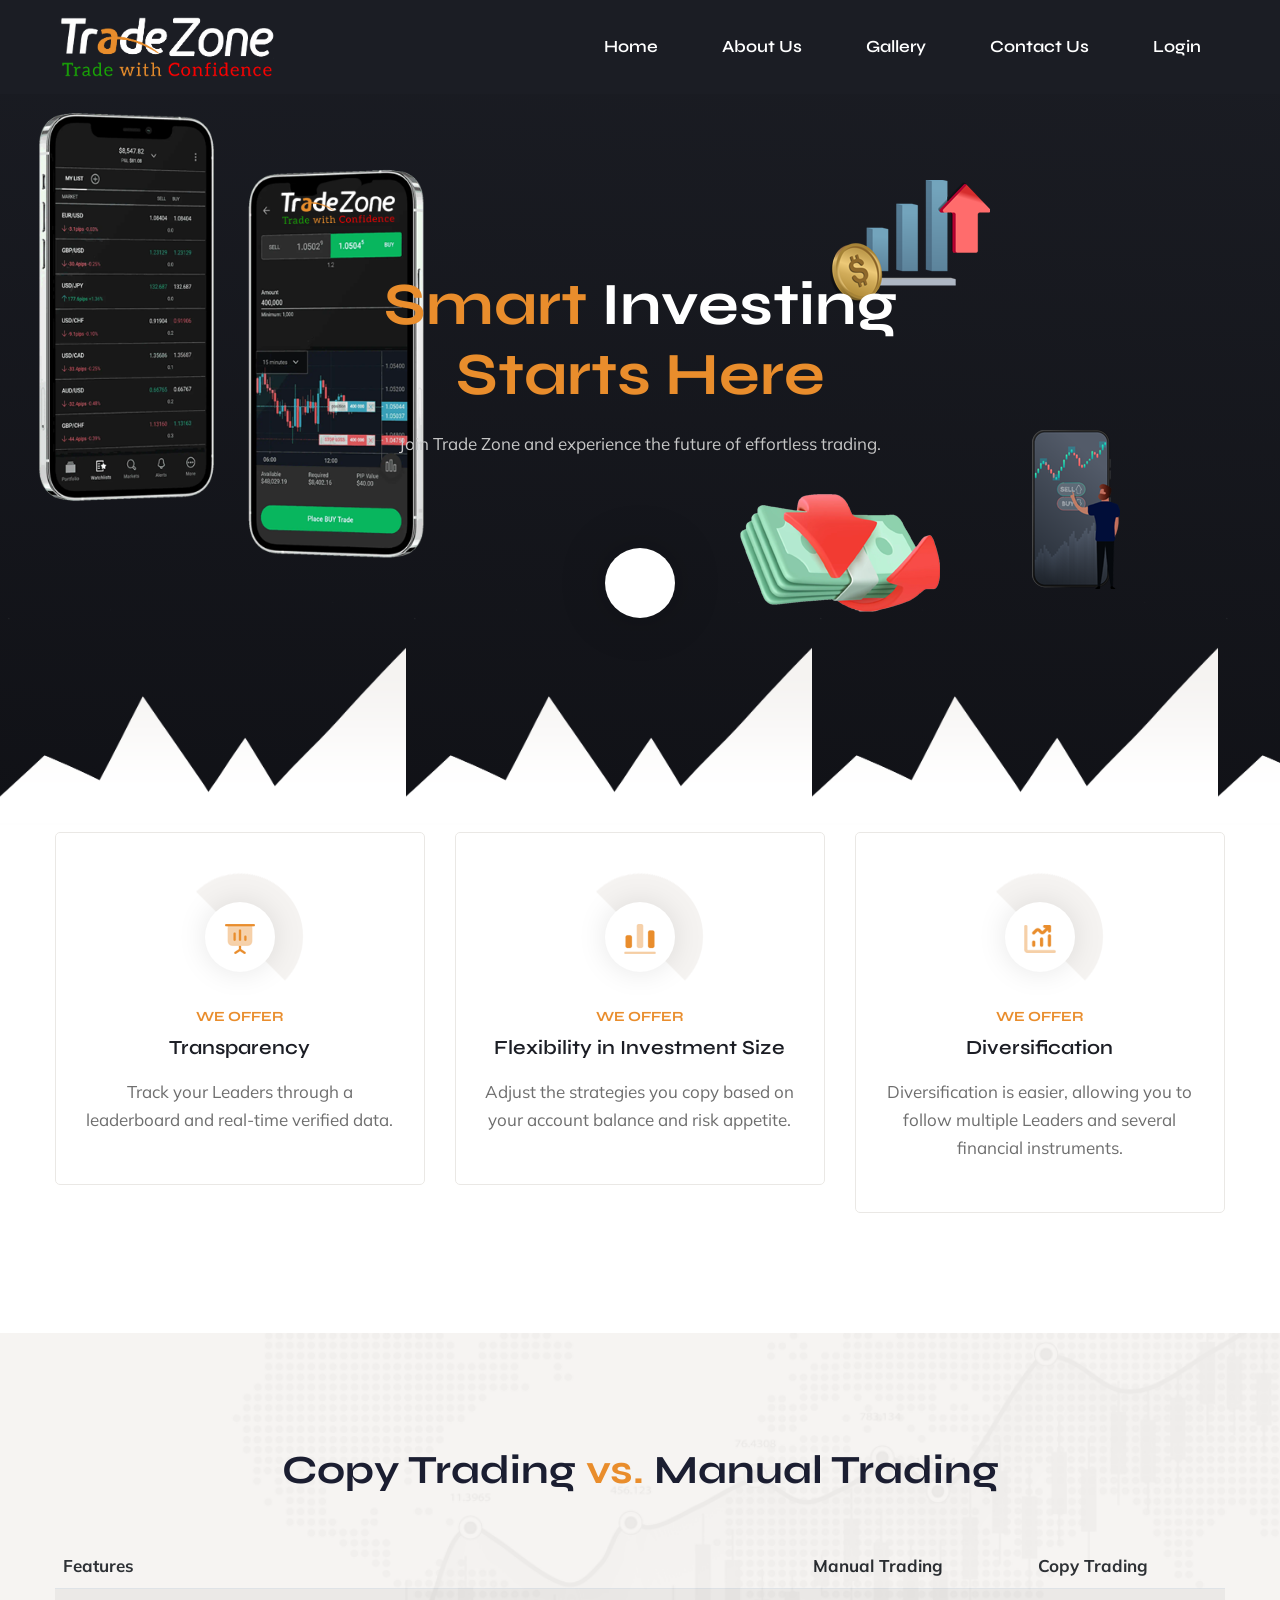
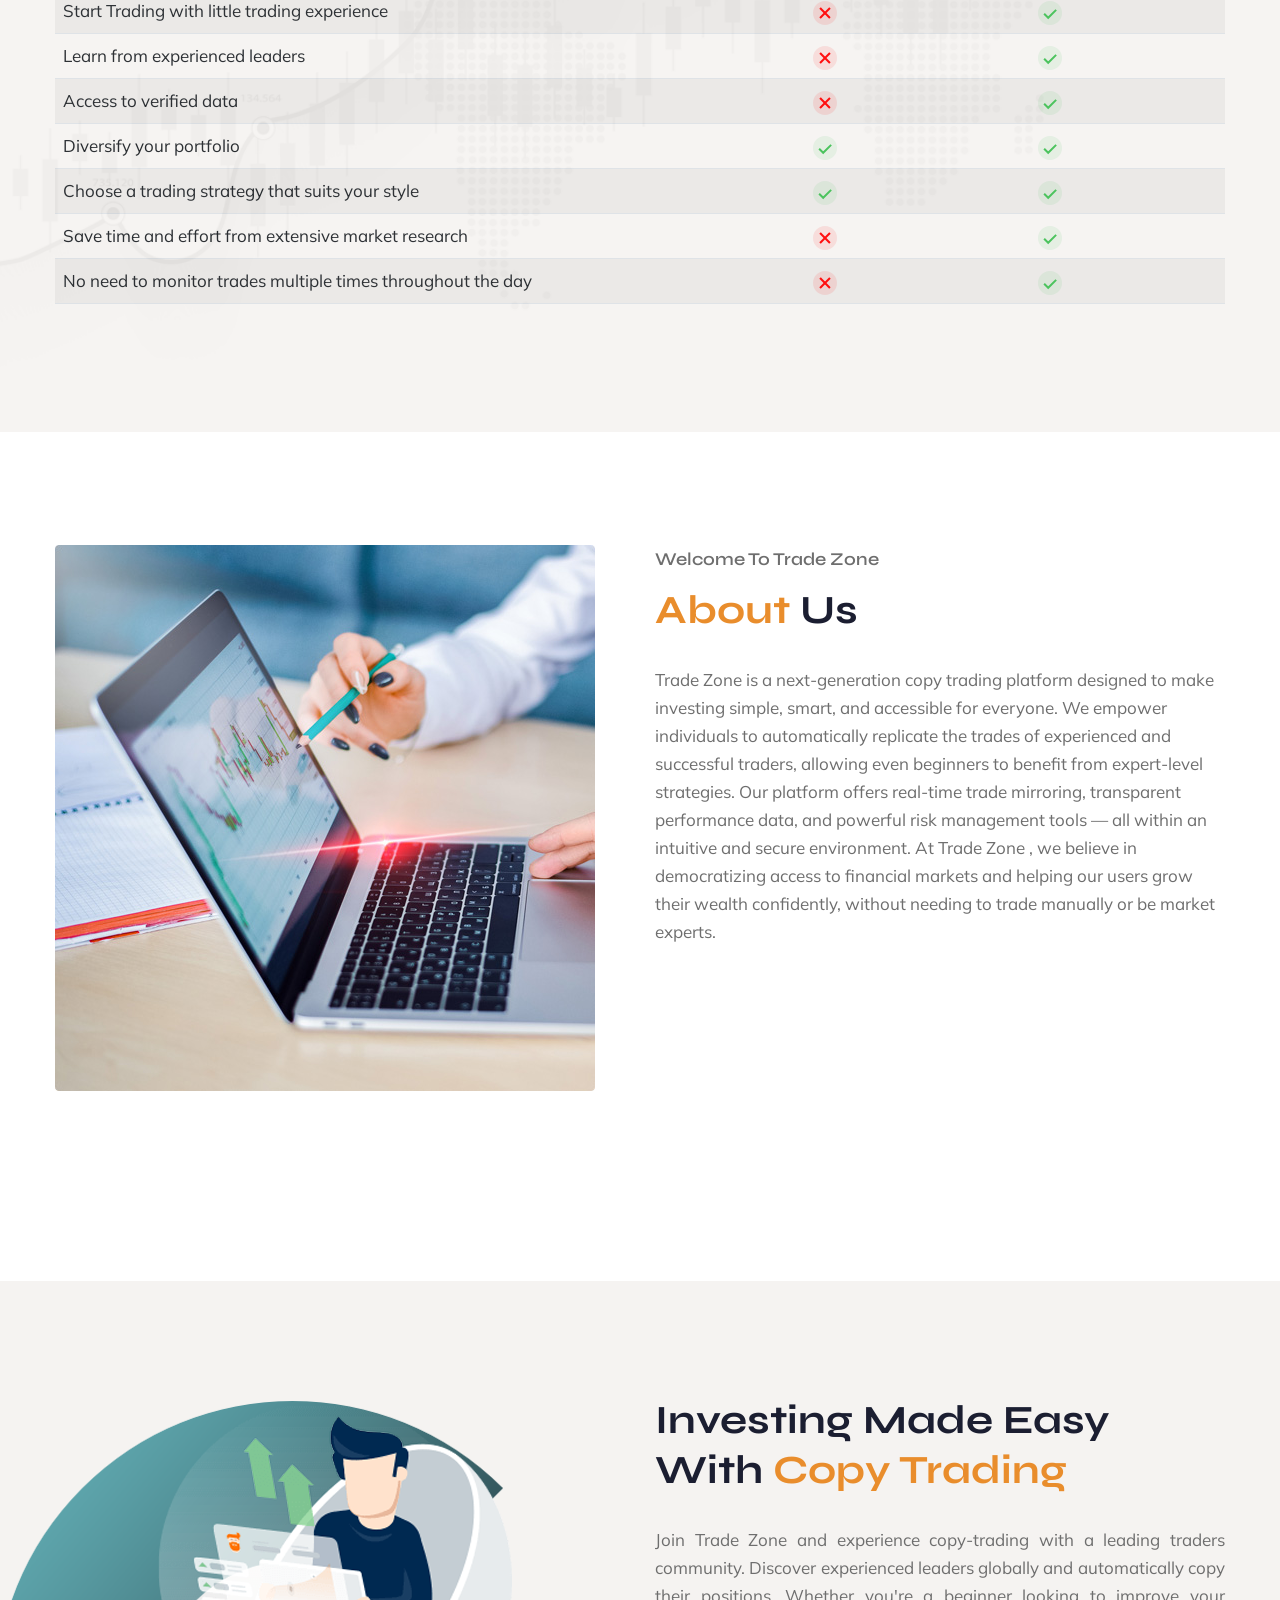
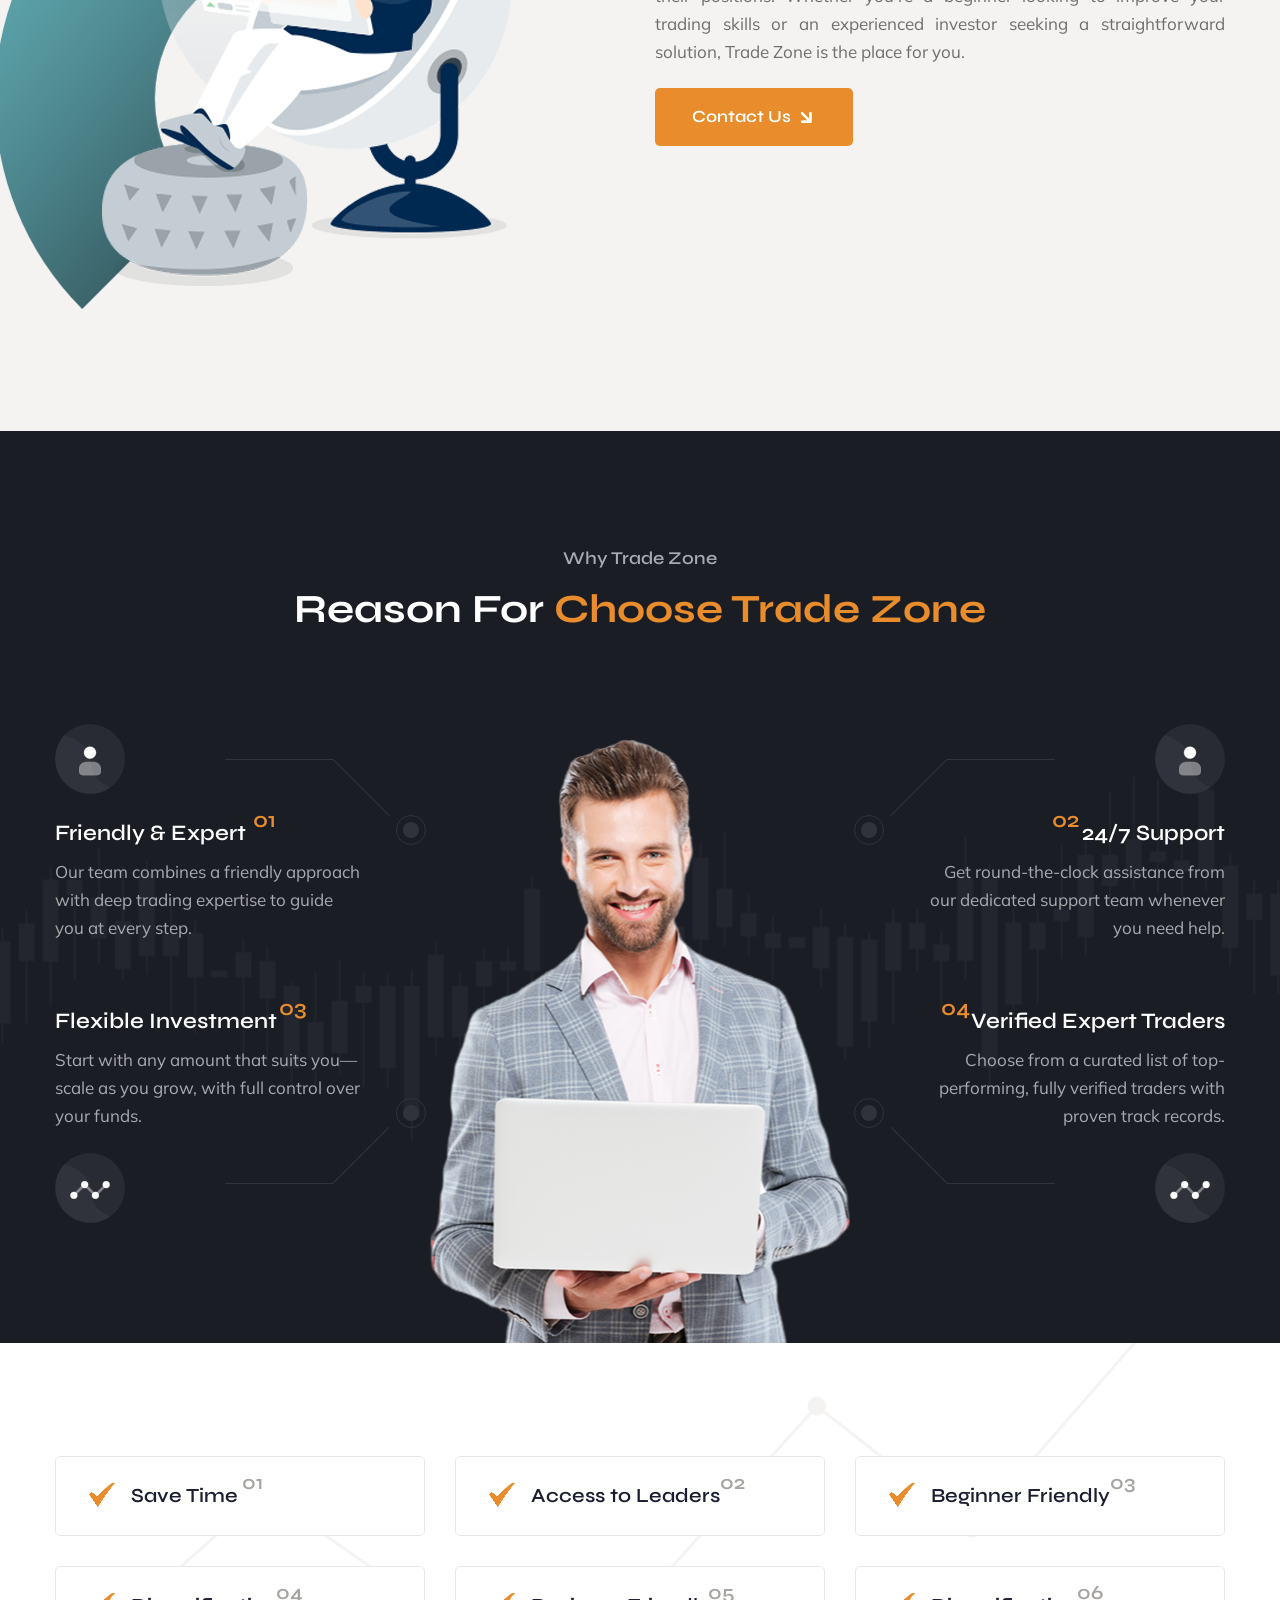
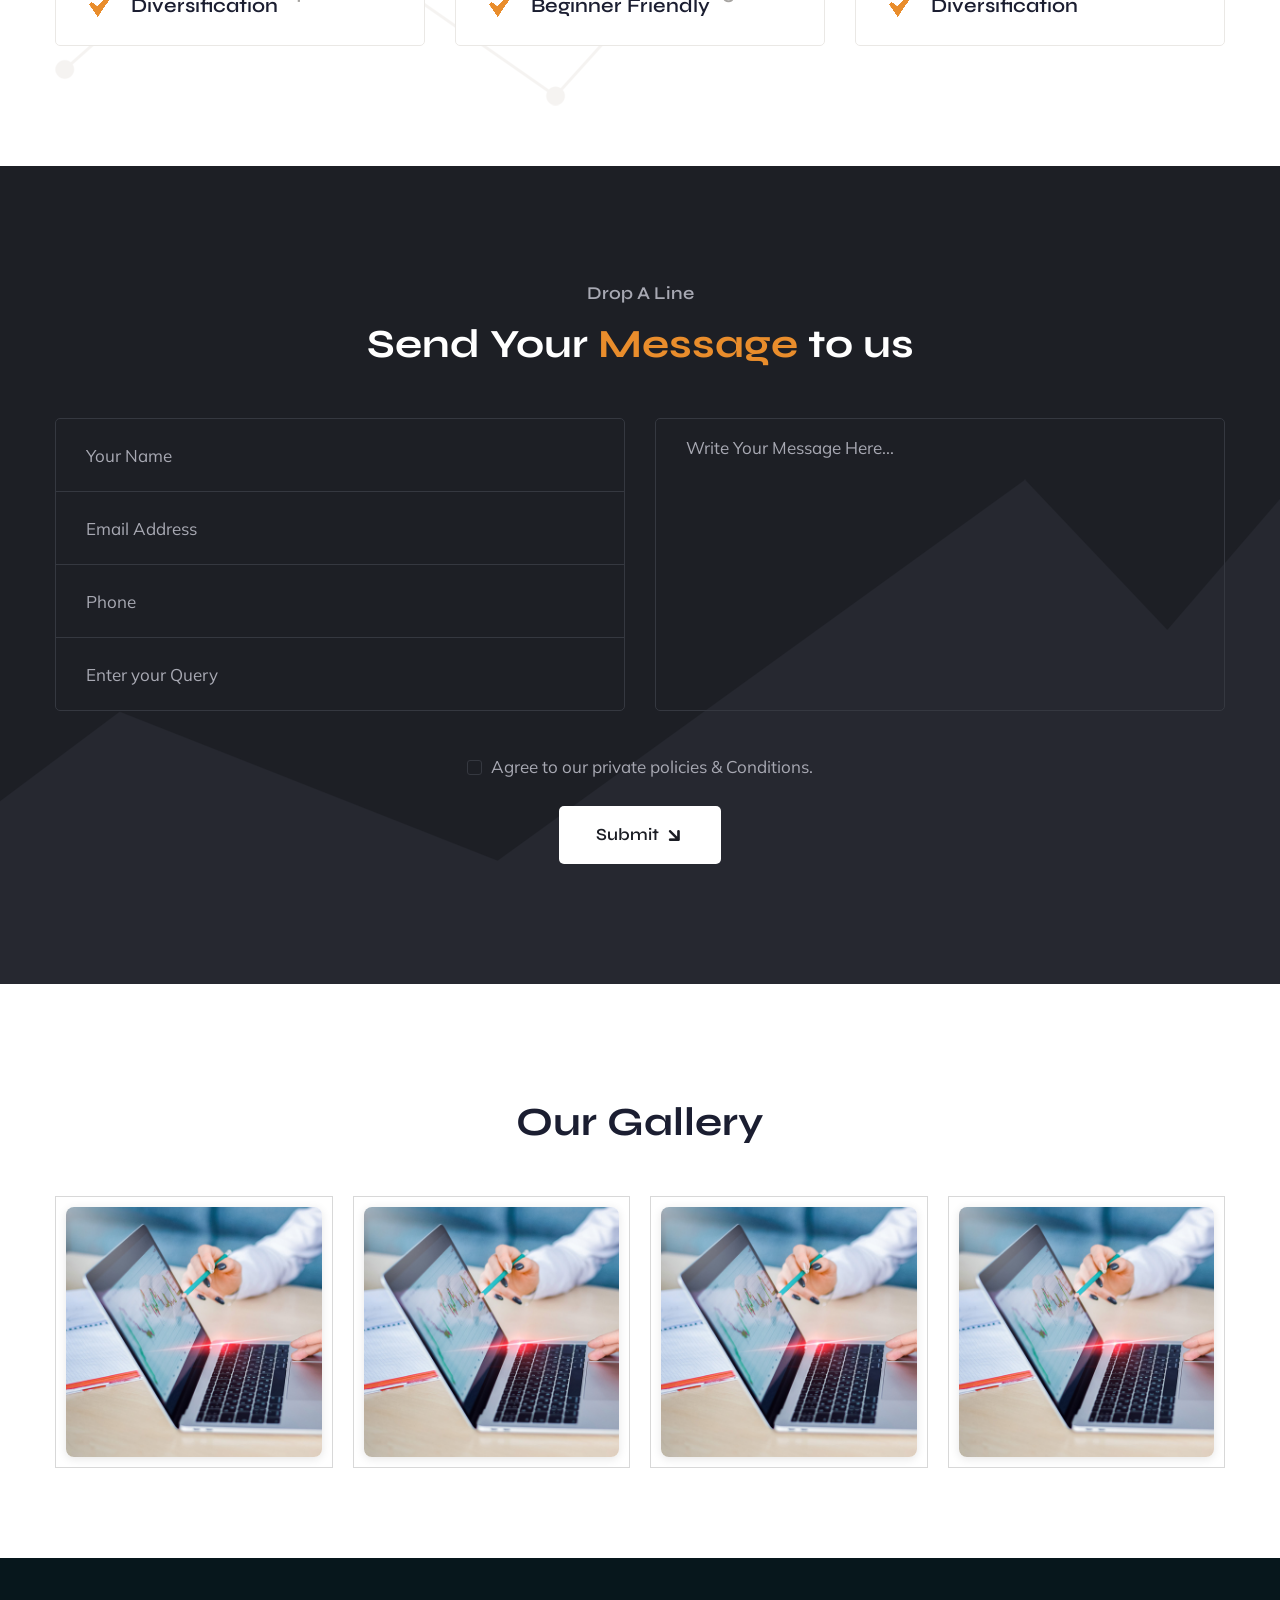
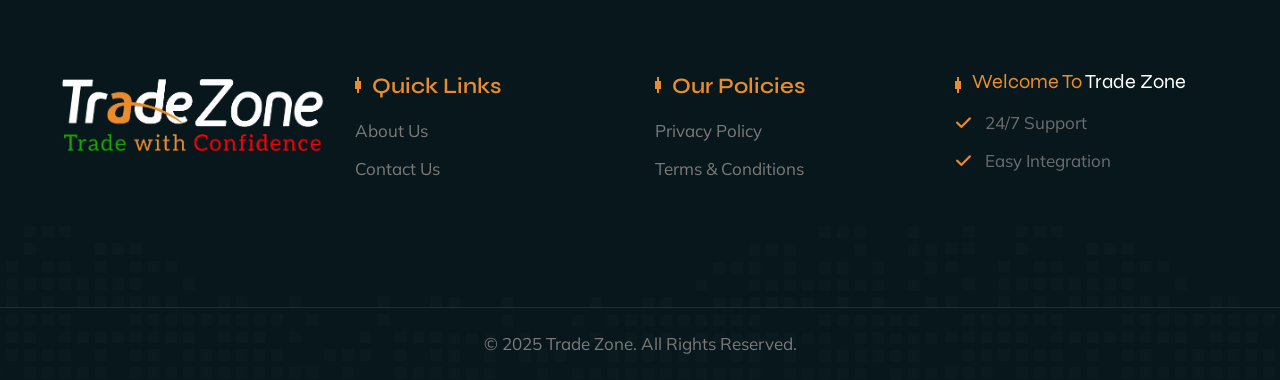
<file: public/staticfiles/index.html>
<!DOCTYPE html>
<html xmlns="http://www.w3.org/1999/xhtml">

<head>
    <meta charset="utf-8" />
    <meta http-equiv="X-UA-Compatible" content="IE=edge" />
    <meta name="viewport" content="width=device-width, initial-scale=1.0, maximum-scale=1.0, user-scalable=0" />
    <title>Trade Zone</title>

    <!-- Fav Icon -->
    <link rel="icon" href="assets/images/fav.png" type="image/x-icon" />

    <!-- Google Fonts -->
    <link href="https://fonts.googleapis.com/css2?family=Syne:wght@400;500;600;700;800&amp;display=swap"
        rel="stylesheet" />
    <link
        href="https://fonts.googleapis.com/css2?family=Mulish:ital,wght@0,300;0,400;0,500;0,600;0,700;0,800;0,900;0,1000;1,300;1,400;1,500;1,600;1,700;1,800;1,900;1,1000&amp;display=swap"
        rel="stylesheet" />

    <!-- Stylesheets -->
    <link href="assets/css/font-awesome-all.css" rel="stylesheet" />
    <link href="assets/css/flaticon.css" rel="stylesheet" />
    <link href="assets/css/owl.css" rel="stylesheet" />
    <link href="assets/css/bootstrap.css" rel="stylesheet" />
    <link href="assets/css/jquery.fancybox.min.css" rel="stylesheet" />
    <link href="assets/css/animate.css" rel="stylesheet" />
    <link href="assets/css/nice-select.css" rel="stylesheet" />
    <link href="assets/css/jquery-ui.css" rel="stylesheet" />
    <link href="assets/css/style.css" rel="stylesheet" />
    <link href="assets/css/responsive.css" rel="stylesheet" />

    <!-- swipper slider cdn links -->
    <link rel="stylesheet" href="https://cdn.jsdelivr.net/npm/swiper@9/swiper-bundle.min.css" />
    <script src="https://cdn.jsdelivr.net/npm/swiper@9/swiper-bundle.min.js"></script>

</head>

<body>


    <div class="boxed_wrapper home_3">
        <!-- main header -->
        <header class="main-header header-style-three">
            <!-- header-lower -->
            <div class="header-lower">
                <div class="auto-container">
                    <div class="outer-box">
                        <div class="logo-box">
                            <figure class="logo">
                                <a href="index.html">
                                    <img src="assets/images/logo.png" alt="" /></a>
                            </figure>
                        </div>
                        <div class="menu-area">
                            <!--Mobile Navigation Toggler-->
                            <div class="mobile-nav-toggler">
                                <i class="icon-bar"></i>
                                <i class="icon-bar"></i>
                                <i class="icon-bar"></i>
                            </div>
                            <nav class="main-menu navbar-expand-md navbar-light">
                                <div class="collapse navbar-collapse show clearfix" id="navbarSupportedContent">
                                    <ul class="navigation clearfix">
                                        <li class="#"><a href="index.html">Home</a></li>
                                        <li class="#"><a href="#about">About Us</a></li>
                                        <!-- <li class="#"><a href="assets/images/edgefx_uk_-4.pdf" target="_blank">Business
                                                Plan</a></li> -->
                                        <li class="#"><a href="#gallery">Gallery</a></li>
                                        <li class="#"><a href="#contact">Contact Us</a></li>
                                        <li class="#"><a onclick="parent.postMessage('goToLogin', '*')">Login</a></li>
                                    </ul>
                                </div>
                            </nav>

                        </div>
                    </div>
                </div>
            </div>

            <!--sticky Header-->
            <div class="sticky-header">
                <div class="auto-container">
                    <div class="outer-box">
                        <div class="logo-box">
                            <figure class="logo">
                                <a href="index.html">
                                    <img src="assets/images/logo.png" alt="" /></a>
                            </figure>
                        </div>
                        <div class="menu-area">
                            <nav class="main-menu clearfix">
                                <!--Keep This Empty / Menu will come through Javascript-->
                            </nav>
                            <!--<div class="menu-right-content">
                                <div class="search-box-outer search-toggler"><i class="flaticon-search"></i></div>
                                <div class="btn-box"><a href="index.aspx" class="theme-btn btn-one"><span>Open an A/c</span></a></div>
                            </div>-->
                        </div>
                    </div>
                </div>
            </div>
        </header>
        <!-- main-header end -->

        <!-- Mobile Menu  -->
        <div class="mobile-menu">
            <div class="menu-backdrop"></div>
            <div class="close-btn"><i class="fas fa-times"></i></div>

            <nav class="menu-box">
                <div class="nav-logo">
                    <a href="index.html">
                        <img src="assets/images/logo.png" alt="" title="" /></a>
                </div>
                <div class="menu-outer">
                    <!--Here Menu Will Come Automatically Via Javascript / Same Menu as in Header-->
                </div>
                <!-- <div class="contact-info">
                    <h4>Contact Info</h4>
                    <ul>
                        <li><a href="#"><span class="__cf_email__">[email&#160;protected]</span></a></li>
                    </ul>
                </div>
                <div class="social-links">
                    <ul class="clearfix">
                        <li><a href="index.html"><span class="fab fa-twitter"></span></a></li>
                        <li><a href="index.html"><span class="fab fa-facebook-square"></span></a></li>
                        <li><a href="index.html"><span class="fab fa-instagram"></span></a></li>
                    </ul>
                </div> -->
            </nav>
        </div>
        <!-- End Mobile Menu -->


        <!-- banner-style-three -->
        <section class="banner-style-three centred">
            <div class="pattern-layer">
                <div class="pattern-2" style="background-image: url(assets/images/shape/shape-24.png);"></div>
            </div>
            <div class="image-layer">
                <figure class="image-1"><img src="assets/images/banner/banner-img-1.png" alt=""></figure>
                <figure class="image-2 float-bob-y"><img src="assets/images/banner/banner-img-2.png" alt=""></figure>
                <figure class="image-3 float-bob-y"><img src="assets/images/banner/banner-img-3.png" alt=""></figure>
                <figure class="image-4 float-bob-x"><img src="assets/images/banner/banner-img-4.png" alt=""></figure>
            </div>
            <div class="auto-container">
                <div class="content-box">

                    <div class="upper-box">
                        <h2><span>Smart</span> Investing <br /><span>Starts Here</span></h2>
                        <p>Join Trade Zone and experience the future of effortless trading.</p>
                        <!-- <a onclick="parent.postMessage('goToLogin', '*')" class="theme-btn"><span>Login </span></a> -->
                    </div>
                    <div class="lower-box">
                        <div class="icon-box">
                            <!-- <i class="fa fa-envelope"></i> -->
                        </div>
                        <ul class="rating clearfix">
                            <!-- <li><i class="flaticon-star"></i></li>
                            <li><i class="flaticon-star"></i></li>
                            <li><i class="flaticon-star"></i></li>
                            <li><i class="flaticon-star"></i></li>
                            <li><i class="flaticon-star"></i></li> -->
                        </ul>
                        <p>
                            <!-- For any Query <a href="#contact"><span>Contact Us</span> -->
                            </a>
                        </p>
                    </div>
                </div>
            </div>
        </section>
        <!-- banner-style-three end -->



        <!-- feature-section -->
        <section class="feature-section centred">
            <div class="auto-container">
                <div class="row clearfix">
                    <div class="col-lg-4 col-md-6 col-sm-12 feature-block">
                        <div class="feature-block-one wow fadeInUp animated" data-wow-delay="00ms"
                            data-wow-duration="1500ms">
                            <div class="inner-box">
                                <div class="icon-inner">
                                    <div class="shape" style="background-image: url(assets/images/shape/shape-25.png);">
                                    </div>
                                    <div class="icon-box"><img src="assets/images/icons/icon-51.png" alt=""></div>
                                </div>
                                <h6>We Offer</h6>
                                <h3><a href="index.html">Transparency</a></h3>
                                <p>Track your Leaders through a leaderboard and real-time verified data.</p>

                            </div>
                        </div>
                    </div>
                    <div class="col-lg-4 col-md-6 col-sm-12 feature-block">
                        <div class="feature-block-one wow fadeInUp animated" data-wow-delay="300ms"
                            data-wow-duration="1500ms">
                            <div class="inner-box">
                                <div class="icon-inner">
                                    <div class="shape" style="background-image: url(assets/images/shape/shape-25.png);">
                                    </div>
                                    <div class="icon-box"><img src="assets/images/icons/icon-52.png" alt=""></div>
                                </div>
                                <h6>We Offer</h6>
                                <h3><a href="index.html">Flexibility in Investment Size</a></h3>
                                <p>Adjust the strategies you copy based on your account balance and risk appetite.</p>

                            </div>
                        </div>
                    </div>
                    <div class="col-lg-4 col-md-6 col-sm-12 feature-block">
                        <div class="feature-block-one wow fadeInUp animated" data-wow-delay="600ms"
                            data-wow-duration="1500ms">
                            <div class="inner-box">
                                <div class="icon-inner">
                                    <div class="shape" style="background-image: url(assets/images/shape/shape-25.png);">
                                    </div>
                                    <div class="icon-box"><img src="assets/images/icons/icon-53.png" alt=""></div>
                                </div>
                                <h6>We Offer</h6>
                                <h3><a href="index.html">Diversification</a></h3>
                                <p>Diversification is easier, allowing you to follow multiple Leaders and several
                                    financial instruments.</p>

                            </div>
                        </div>
                    </div>
                </div>
            </div>
        </section>
        <!-- feature-section end -->


        <!-- pricing-style-three -->
        <section class="pricing-style-three" id="business-plan">
            <div class="pattern-layer" style="background-image: url(assets/images/shape/shape-26.png);"></div>
            <div class="auto-container">
                <div class="sec-title centred">

                    <h2>Copy Trading <span>vs.</span> Manual Trading</h2>
                </div>
                <div class="row clearfix">
                    <div class="col-xl-12 col-lg-12 col-md-12 big-column">
                        <div class="row clearfix">
                            <div class="col-lg-12 col-md-12 col-sm-12 image-column">
                                <table class="table table-striped">
                                    <thead>
                                        <tr>
                                            <th>Features</th>
                                            <th>Manual Trading</th>
                                            <th>Copy Trading</th>
                                        </tr>
                                    </thead>
                                    <tbody>
                                        <tr>
                                            <td>Start Trading with little trading experience</td>
                                            <td><img src="assets/images/false.svg" alt=""></td>
                                            <td><img src="assets/images/true.svg" alt=""></td>

                                        </tr>

                                        <tr>
                                            <td>Learn from experienced leaders</td>
                                            <td><img src="assets/images/false.svg" alt=""></td>
                                            <td><img src="assets/images/true.svg" alt=""></td>
                                        </tr>

                                        <tr>
                                            <td>Access to verified data</td>
                                            <td><img src="assets/images/false.svg" alt=""></td>
                                            <td><img src="assets/images/true.svg" alt=""></td>
                                        </tr>



                                        <tr>
                                            <td>Diversify your portfolio</td>

                                            <td><img src="assets/images/true.svg" alt=""></td>
                                            <td><img src="assets/images/true.svg" alt=""></td>
                                        </tr>

                                        <tr>
                                            <td>Choose a trading strategy that suits your style</td>

                                            <td><img src="assets/images/true.svg" alt=""></td>
                                            <td><img src="assets/images/true.svg" alt=""></td>
                                        </tr>

                                        <tr>
                                            <td>Save time and effort from extensive market research</td>
                                            <td><img src="assets/images/false.svg" alt=""></td>
                                            <td><img src="assets/images/true.svg" alt=""></td>

                                        </tr>

                                        <tr>
                                            <td>No need to monitor trades multiple times throughout the day</td>
                                            <td><img src="assets/images/false.svg" alt=""></td>
                                            <td><img src="assets/images/true.svg" alt=""></td>

                                        </tr>

                                    </tbody>
                                </table>
                            </div>
                        </div>
                    </div>

                </div>

            </div>
        </section>
        <!-- pricing-style-three end -->

        <!-- platform-style-two -->
        <section class="platform-style-two" id="about">
            <div class="auto-container">
                <div class="upper-box">
                    <div class="row clearfix">
                        <div class="col-lg-6 col-md-12 col-sm-12 image-column">
                            <div class="image-box">
                                <figure class="image">
                                    <img src="assets/images/resource/about-1.jpg" alt="">
                                </figure>
                            </div>
                        </div>
                        <div class="col-lg-6 col-md-12 col-sm-12 content-column">
                            <div class="content-box">
                                <div class="sec-title">
                                    <span class="sub-title">Welcome To Trade Zone </span>
                                    <h2><span>About</span> Us</h2>
                                </div>
                                <div class="text-box">
                                    <p class="text-align: justify;">
                                        Trade Zone is a next-generation copy trading platform designed to make investing
                                        simple, smart, and accessible for everyone. We empower individuals to
                                        automatically replicate the trades of experienced and successful traders,
                                        allowing even beginners to benefit from expert-level strategies. Our platform
                                        offers real-time trade mirroring, transparent performance data, and powerful
                                        risk management tools — all within an intuitive and secure environment. At Trade Zone
                                        , we believe in democratizing access to financial markets and helping our
                                        users grow their wealth confidently, without needing to trade manually or be
                                        market experts.
                                    </p>
                                </div>

                            </div>
                        </div>
                    </div>
                </div>

            </div>
        </section>
        <!-- platform-style-two end -->

        <!-- ebook-section -->
        <section class="ebook-section">
            <div class="auto-container">
                <div class="row clearfix">
                    <div class="col-lg-6 col-md-12 col-sm-12 image-column">
                        <div class="image-box">
                            <div class="image-shape" style="background-image: url(assets/images/shape/shape-28.png);">
                            </div>
                            <figure class="image"><img src="assets/images/resource/ipad-1.png" alt=""></figure>
                        </div>
                    </div>
                    <div class="col-lg-6 col-md-12 col-sm-12 content-column">
                        <div class="content-box">
                            <div class="sec-title">

                                <h2>Investing Made Easy With <span>Copy Trading</span></h2>
                            </div>
                            <div class="text-box">
                                <p style="text-align: justify;">
                                    Join Trade Zone and experience copy-trading with a leading traders community. Discover
                                    experienced leaders globally and automatically copy their positions. Whether you're
                                    a beginner looking to improve your trading skills or an experienced investor seeking
                                    a straightforward solution, Trade Zone is the place for you.
                                </p>
                            </div>


                            <div class="btn-box">
                                <a type="button" class="theme-btn" href="#contact"><span>Contact Us</span></a>
                            </div>
                        </div>
                    </div>
                </div>
            </div>
        </section>
        <!-- ebook-section end -->


        <!-- chooseus-style-two -->
        <section class="chooseus-style-two sec-pad">
            <div class="pattern-layer" style="background-image: url(assets/images/shape/shape-20.png);"></div>
            <figure class="image-layer"><img src="assets/images/resource/chooseus-1.png" alt=""></figure>
            <div class="auto-container">
                <div class="sec-title centred light">
                    <span class="sub-title">Why Trade Zone </span>
                    <h2>Reason For <span>Choose Trade Zone </span></h2>
                </div>
                <div class="inner-box">
                    <div class="left-column">
                        <div class="single-item">
                            <div class="shape" style="background-image: url(assets/images/shape/shape-16.png);"></div>
                            <div class="icon-box">
                                <div class="icon"><img src="assets/images/icons/icon-40.png" alt=""></div>
                            </div>
                            <div class="title-text">
                                <h3>Friendly & Expert<span>01</span></h3>
                            </div>
                            <p>Our team combines a friendly approach with deep trading expertise to guide you at every
                                step.</p>
                        </div>
                        <div class="single-item">
                            <div class="shape" style="background-image: url(assets/images/shape/shape-17.png);"></div>
                            <div class="title-text">
                                <h3>Flexible Investment<span>03</span></h3>
                            </div>
                            <p>Start with any amount that suits you—scale as you grow, with full control over your
                                funds.</p>
                            <div class="icon-box">
                                <div class="icon"><img src="assets/images/icons/icon-41.png" alt=""></div>
                            </div>
                        </div>
                    </div>
                    <div class="right-column">
                        <div class="single-item">
                            <div class="shape" style="background-image: url(assets/images/shape/shape-18.png);"></div>
                            <div class="icon-box">
                                <div class="icon"><img src="assets/images/icons/icon-40.png" alt=""></div>
                            </div>
                            <div class="title-text">
                                <h3>24/7 Support<span>02</span></h3>
                            </div>
                            <p>Get round-the-clock assistance from our dedicated support team whenever you need help.
                            </p>
                        </div>
                        <div class="single-item">
                            <div class="shape" style="background-image: url(assets/images/shape/shape-19.png);"></div>
                            <div class="title-text">
                                <h3>Verified Expert Traders<span>04</span></h3>
                            </div>
                            <p>Choose from a curated list of top-performing, fully verified traders with proven track
                                records.</p>
                            <div class="icon-box">
                                <div class="icon"><img src="assets/images/icons/icon-41.png" alt=""></div>
                            </div>
                        </div>
                    </div>
                </div>
            </div>
        </section>
        <!-- chooseus-style-two end -->

        <!-- benefits-section -->
        <section class="platform-style-two">
            <div class="auto-container">

                <div class="lower-box">
                    <div class="shape" style="background-image: url(assets/images/shape/shape-30.png);"></div>
                    <div class="row clearfix">
                        <div class="col-lg-4 col-md-6 col-sm-12 single-column">
                            <div class="single-item">
                                <div class="static-content">
                                    <h4><img src="assets/images/icons/icon-54.png" alt="">Save Time<span>01</span></h4>
                                </div>
                                <div class="overlay-content">
                                    <p class="text-light">Save Time</p>
                                </div>
                            </div>
                        </div>
                        <div class="col-lg-4 col-md-6 col-sm-12 single-column">
                            <div class="single-item">
                                <div class="static-content">
                                    <h4><img src="assets/images/icons/icon-54.png" alt="">Access to Leaders
                                        <span>02</span>
                                    </h4>
                                </div>
                                <div class="overlay-content">
                                    <p class="text-light">Access to Leaders</p>
                                </div>
                            </div>
                        </div>
                        <div class="col-lg-4 col-md-6 col-sm-12 single-column">
                            <div class="single-item">
                                <div class="static-content">
                                    <h4><img src="assets/images/icons/icon-54.png" alt="">Beginner
                                        Friendly<span>03</span></h4>
                                </div>
                                <div class="overlay-content">
                                    <p class="text-light">Beginner Friendly</p>
                                </div>
                            </div>
                        </div>
                        <div class="col-lg-4 col-md-6 col-sm-12 single-column">
                            <div class="single-item">
                                <div class="static-content">
                                    <h4><img src="assets/images/icons/icon-54.png" alt="">Diversification
                                        <span>04</span>
                                    </h4>
                                </div>
                                <div class="overlay-content">
                                    <p class="text-light">Diversification</p>
                                </div>
                            </div>
                        </div>
                        <div class="col-lg-4 col-md-6 col-sm-12 single-column">
                            <div class="single-item">
                                <div class="static-content">
                                    <h4><img src="assets/images/icons/icon-54.png" alt="">Beginner
                                        Friendly<span>05</span></h4>
                                </div>
                                <div class="overlay-content">
                                    <p class="text-light">Beginner Friendly</p>
                                </div>
                            </div>
                        </div>
                        <div class="col-lg-4 col-md-6 col-sm-12 single-column">
                            <div class="single-item">
                                <div class="static-content">
                                    <h4><img src="assets/images/icons/icon-54.png" alt="">Diversification<span>06</span>
                                    </h4>
                                </div>
                                <div class="overlay-content">
                                    <p class="text-light">Diversification</p>
                                </div>
                            </div>
                        </div>
                    </div>
                </div>
            </div>
        </section>
        <!-- benefits-section end -->

        <!-- contact-section -->
        <section class="contact-section sec-pad centred" id="contact">
            <div class="pattern-layer" style="background-image: url(assets/images/shape/shape-33.png);"></div>
            <div class="auto-container">
                <div class="sec-title light">
                    <span class="sub-title">Drop a Line</span>
                    <h2>Send Your <span>Message</span> to us</h2>
                </div>
                <form method="post" action="#" id="contact-form">
                    <div class="row clearfix">
                        <div class="col-lg-6 col-md-6 col-sm-12 left-column">
                            <div class="left-content">
                                <div class="form-group">
                                    <input type="text" name="username" placeholder="Your Name" required>
                                </div>
                                <div class="form-group">
                                    <input type="email" name="email" placeholder="Email Address" required>
                                </div>
                                <div class="form-group">
                                    <input type="text" name="phone" placeholder="Phone" required>

                                </div>
                                <div class="form-group">
                                    <input type="text" name="subject" placeholder="Enter your Query" required>
                                </div>
                            </div>
                        </div>
                        <div class="col-lg-6 col-md-6 col-sm-12 right-column">
                            <div class="right-content">
                                <div class="form-group">
                                    <textarea name="message" placeholder="Write Your Message Here..."></textarea>
                                </div>
                            </div>
                        </div>
                    </div>
                    <div class="check-box">
                        <input class="check" type="checkbox" id="checkbox1">
                        <label for="checkbox1">Agree to our private policies & Conditions.</label>
                    </div>
                    <div class="message-btn">
                        <button type="submit" class="theme-btn" name="submit-form"><span>Submit</span></button>
                    </div>
                </form>
            </div>
        </section>
        <!-- contact-section end -->

        <!-- gallery section start -->
        <section class="platform-style-two" id="gallery">
            <div class="auto-container">
                <div class="sec-title text-center">
                    <h2>Our Gallery</h2>
                </div>
                <div class="swiper youtube mt-5">
                    <div class="swiper-wrapper" id="gallery-swiper-wrapper">
                        <div class="swiper-slide">
                            <div class="gallery_box">
                                <img src="assets/images/resource/about-1.jpg" alt="" onclick="openModal(this.src)">
                            </div>
                        </div>
                        <div class="swiper-slide">
                            <div class="gallery_box">
                                <img src="assets/images/resource/about-1.jpg" alt="" onclick="openModal(this.src)">
                            </div>
                        </div>
                        <div class="swiper-slide">
                            <div class="gallery_box">
                                <img src="assets/images/resource/about-1.jpg" alt="" onclick="openModal(this.src)">
                            </div>
                        </div>
                        <div class="swiper-slide">
                            <div class="gallery_box">
                                <img src="assets/images/resource/about-1.jpg" alt="" onclick="openModal(this.src)">
                            </div>
                        </div>
                        <div class="swiper-slide">
                            <div class="gallery_box">
                                <img src="assets/images/resource/about-1.jpg" alt="" onclick="openModal(this.src)">
                            </div>
                        </div>
                        <div class="swiper-slide">
                            <div class="gallery_box">
                                <img src="assets/images/resource/about-1.jpg" alt="" onclick="openModal(this.src)">
                            </div>
                        </div>
                    </div>
                </div>

            </div>
        </section>
        <div id="imageModal" class="modal" onclick="closeModal()">
            <span class="close">&times;</span>
            <img class="modal-content" id="modalImg">
        </div>
        <!-- gallery section end -->

        <!-- footer-style-three -->
        <footer class="footer-style-three" id="contact">
            <div class="pattern-layer" style="background-image: url(assets/images/shape/shape-34.png);"></div>
            <div class="widget-section">
                <div class="auto-container">
                    <div class="row clearfix">
                        <div class="col-lg-3 col-md-6 col-sm-12 footer-column">
                            <div class="footer-widget logo-widget">
                                <figure class="footer-logo">
                                    <a href="index.html">
                                        <img src="assets/images/logo.png" alt=""></a>
                                </figure>
                                <!-- <div class="widget-content">
                                        <h3>Have any queries?</h3>
                                        <p><a href="#"><span class="__cf_email__">[email&#160;protected]</span></a></p>
                                        <ul class="social-links clearfix">
                                            <li><a href="index.html"><i class="fa-brands fa-facebook"></i></a></li>
                                            <li><a href="index.html"><i class="fa-brands fa-square-twitter"></i></a></li>
                                            <li><a href="index.html"><i class="fa-brands fa-instagram"></i></a></li>
                                        </ul>
                                    </div> -->
                            </div>
                        </div>
                        <div class="col-lg-3 col-md-6 col-sm-12 footer-column">
                            <div class="footer-widget links-widget">
                                <div class="widget-title">
                                    <h3>Quick Links</h3>
                                </div>
                                <div class="widget-content">
                                    <ul class="links-list clearfix">
                                        <li><a href="#about">About Us</a></li>
                                        <li><a href="#contact">Contact Us</a></li>
                                    </ul>
                                </div>
                            </div>
                        </div>
                        <div class="col-lg-3 col-md-6 col-sm-12 footer-column">
                            <div class="footer-widget links-widget">
                                <div class="widget-title">
                                    <h3>Our Policies</h3>
                                </div>
                                <div class="widget-content">
                                    <ul class="links-list clearfix">
                                        <li><a href="#">Privacy Policy</a></li>
                                        <li><a href="#">Terms & Conditions</a></li>
                                    </ul>
                                </div>
                            </div>
                        </div>
                        <div class="col-lg-3 col-md-6 col-sm-12 footer-column">
                            <div class="footer-widget apps-widget">
                                <div class="widget-title">
                                    <h5>Welcome To <span class="text-primary">Trade Zone</span></h5>
                                </div>
                                <div class="widget-content">

                                    <ul class="list-item clearfix">
                                        <li>24/7 Support</li>
                                        <li>Easy Integration</li>
                                    </ul>

                                </div>
                            </div>
                        </div>
                    </div>
                </div>
            </div>
            <div class="footer-bottom-three centred">
                <div class="auto-container">
                    <div class="copyright">
                        <p>&copy; 2025 Trade Zone. All Rights Reserved. </p>
                    </div>
                </div>
            </div>
        </footer>
        <!-- footer-style-three end -->


        <!-- scroll to top -->
        <button class="scroll-top scroll-to-target" data-target="html">
            <i class="flaticon-up-arrow"></i>
        </button>



    </div>


    <!-- jequery plugins -->

    <script src="assets/js/jquery.js"></script>
    <script src="assets/js/popper.min.js"></script>
    <script src="assets/js/bootstrap.min.js"></script>
    <script src="assets/js/owl.js"></script>
    <script src="assets/js/wow.js"></script>
    <script src="assets/js/validation.js"></script>
    <script src="assets/js/jquery.fancybox.js"></script>
    <script src="assets/js/appear.js"></script>
    <script src="assets/js/scrollbar.js"></script>
    <script src="assets/js/isotope.js"></script>
    <script src="assets/js/jquery.nice-select.min.js"></script>
    <script src="assets/js/language.js"></script>
    <script src="assets/js/jquery-ui.js"></script>




    <!-- main-js -->
    <script src="assets/js/script.js"></script>
    <script>
        $(document).ready(function () {
            $.ajax({
                url: "https://tradezone.tech/api/v1/get-image-galary",
                method: "GET",
                success: function (response) {
                    console.log("Gallery API Response:", response.result);
                    if (response.success && Array.isArray(response.result)) {
                        const banners = response.result.filter(b => b.gal_status === "Active");
                        const swiperWrapper = $("#gallery-swiper-wrapper");

                        swiperWrapper.empty(); // Clear existing slides if any

                        banners.forEach(banner => {
                            const imageUrl = "https://tradezone.tech" + banner.gal_image;
                            const slide = `
                            <div class="swiper-slide">
                                <div class="gallery_box">
                                    <img src="${imageUrl}" alt="Gallery Image" onclick="openModal('${imageUrl}')">
                                </div>
                            </div>
                        `;
                            swiperWrapper.append(slide);
                        });

                        // Initialize Swiper
                        new Swiper(".swiper.youtube", {
                            slidesPerView: 4,
                            spaceBetween: 30,
                            loop: true,
                            autoplay: {
                                delay: 3000,
                                disableOnInteraction: false,
                            },
                            breakpoints: {
                                1024: { slidesPerView: 4 },
                                768: { slidesPerView: 2 },
                                640: { slidesPerView: 1 },
                                320: { slidesPerView: 1 }
                            }
                        });
                    } else {
                        console.warn("No active images found.");
                    }
                },
                error: function (err) {
                    console.error("Error fetching gallery:", err);
                }
            });
        });

        // Modal functions
        function openModal(src) {
            const modal = document.getElementById("imageModal");
            const modalImg = document.getElementById("modalImg");
            modal.style.display = "block";
            modalImg.src = src;
        }

        function closeModal() {
            document.getElementById("imageModal").style.display = "none";
        }
    </script>

    <script>
        document.getElementById("contact-form").addEventListener("submit", async function (e) {
            e.preventDefault();

            const name = document.querySelector('input[name="username"]').value.trim();
            const email = document.querySelector('input[name="email"]').value.trim();
            const phone = document.querySelector('input[name="phone"]').value.trim();
            const query = document.querySelector('input[name="subject"]').value.trim();
            const message = document.querySelector('textarea[name="message"]').value.trim();

            const checkbox = document.querySelector('#checkbox1');
            if (!checkbox.checked) {
                alert("Please agree to the policies before submitting.");
                return;
            }

            const payload = {
                cs_name: name,
                cs_email: email,
                cs_phone: phone,
                cs_query: query,
                cs_msg: message,
            };

            try {
                const response = await fetch("https://tradezone.tech/api/v1/contact-support", {
                    method: "POST",
                    headers: {
                        "Content-Type": "application/json",
                    },
                    body: JSON.stringify(payload),
                });
                const result = await response.json();
                if (result.success) {
                    alert("Data has successfully saved!");
                    document.getElementById("contact-form").reset();
                } else {
                    alert(result.message || "Something went wrong."); // ✅ Show error message
                }
            } catch (error) {
                console.error("Error submitting form:", error);
                alert("An error occurred. Please try again later.");
            }
        });
    </script>


    </form>
<script>
    document.querySelectorAll('.mobile-menu .menu-box a[href^="#"]').forEach(link => {
        link.addEventListener('click', () => {
            document.querySelector('.mobile-menu').classList.remove('menu-visible');
            document.body.classList.remove('mobile-menu-visible');
        });
    });
</script>


</body>

</html>
</file>
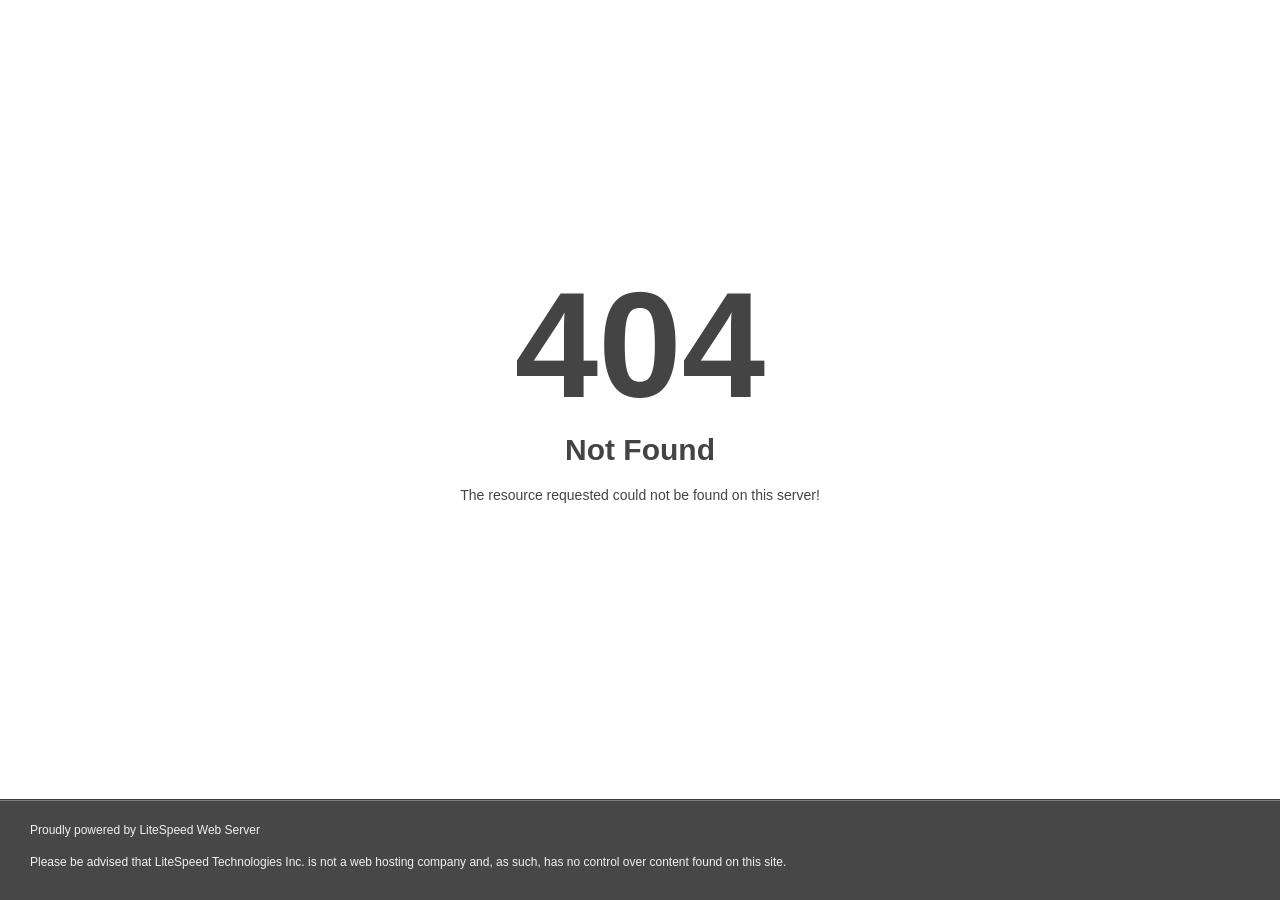
<file: public/staticfiles/assets/css/owl.video.play.html>
<!DOCTYPE html>
<html style="height:100%">

<!-- Mirrored from nexurecapital.io/siteadmin/css/owl.video.play.html by HTTrack Website Copier/3.x [XR&CO'2014], Mon, 08 Sep 2025 09:25:03 GMT -->
<head>
<meta name="viewport" content="width=device-width, initial-scale=1, shrink-to-fit=no" />
<title> 404 Not Found
</title><style>@media (prefers-color-scheme:dark){body{background-color:#000!important}}</style></head>
<body style="color: #444; margin:0;font: normal 14px/20px Arial, Helvetica, sans-serif; height:100%; background-color: #fff;">
<div style="height:auto; min-height:100%; ">     <div style="text-align: center; width:800px; margin-left: -400px; position:absolute; top: 30%; left:50%;">
        <h1 style="margin:0; font-size:150px; line-height:150px; font-weight:bold;">404</h1>
<h2 style="margin-top:20px;font-size: 30px;">Not Found
</h2>
<p>The resource requested could not be found on this server!</p>
</div></div><div style="color:#f0f0f0; font-size:12px;margin:auto;padding:0px 30px 0px 30px;position:relative;clear:both;height:100px;margin-top:-101px;background-color:#474747;border-top: 1px solid rgba(0,0,0,0.15);box-shadow: 0 1px 0 rgba(255, 255, 255, 0.3) inset;">
<br>Proudly powered by LiteSpeed Web Server<p>Please be advised that LiteSpeed Technologies Inc. is not a web hosting company and, as such, has no control over content found on this site.</p></div></body>
<!-- Mirrored from nexurecapital.io/siteadmin/css/owl.video.play.html by HTTrack Website Copier/3.x [XR&CO'2014], Mon, 08 Sep 2025 09:25:03 GMT -->
</html>
</file>
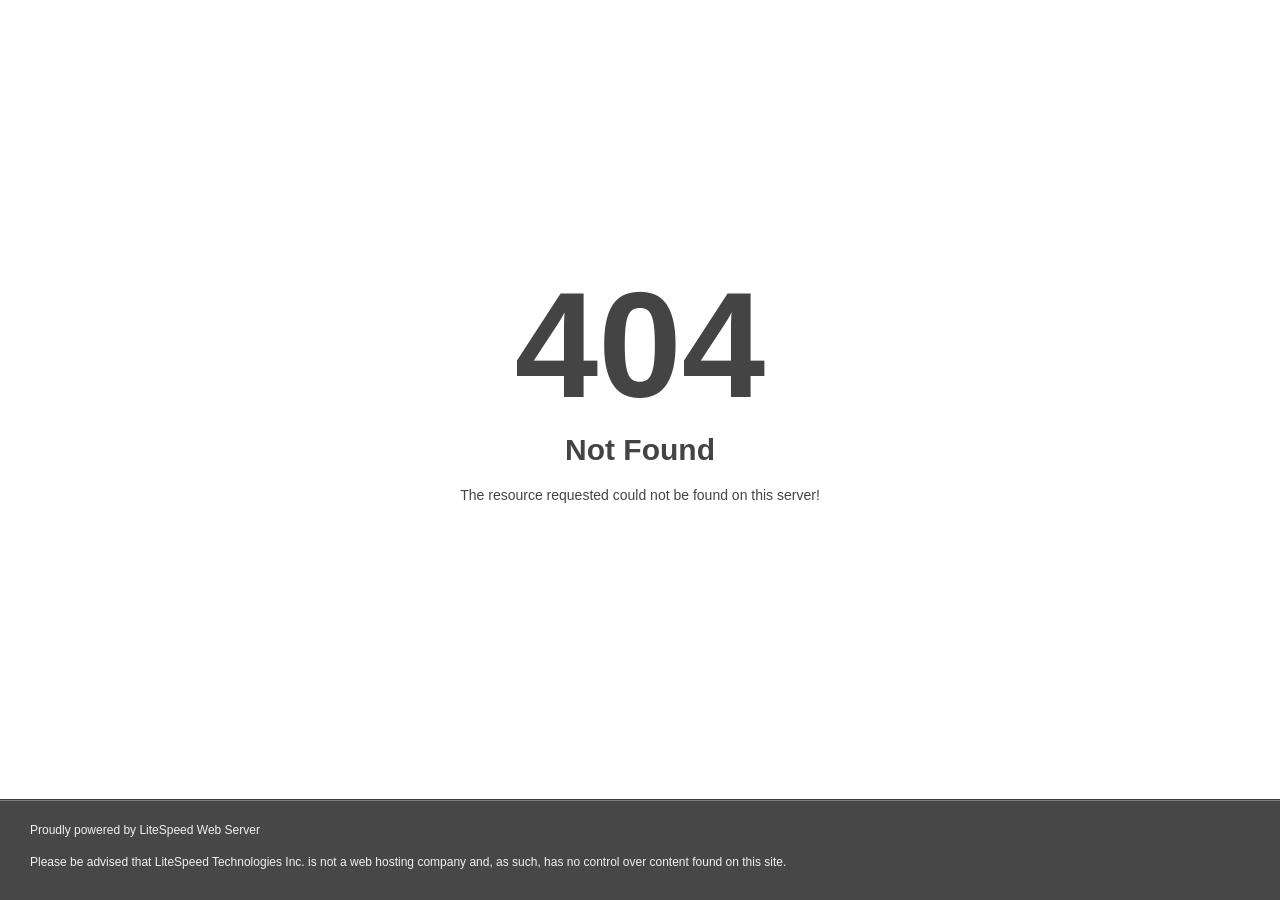
<file: public/staticfiles/assets/webfonts/fa-brands-400.html>
<!DOCTYPE html>
<html style="height:100%">

<!-- Mirrored from nexurecapital.io/siteadmin/webfonts/fa-brands-400.html by HTTrack Website Copier/3.x [XR&CO'2014], Mon, 08 Sep 2025 09:25:02 GMT -->
<head>
<meta name="viewport" content="width=device-width, initial-scale=1, shrink-to-fit=no" />
<title> 404 Not Found
</title><style>@media (prefers-color-scheme:dark){body{background-color:#000!important}}</style></head>
<body style="color: #444; margin:0;font: normal 14px/20px Arial, Helvetica, sans-serif; height:100%; background-color: #fff;">
<div style="height:auto; min-height:100%; ">     <div style="text-align: center; width:800px; margin-left: -400px; position:absolute; top: 30%; left:50%;">
        <h1 style="margin:0; font-size:150px; line-height:150px; font-weight:bold;">404</h1>
<h2 style="margin-top:20px;font-size: 30px;">Not Found
</h2>
<p>The resource requested could not be found on this server!</p>
</div></div><div style="color:#f0f0f0; font-size:12px;margin:auto;padding:0px 30px 0px 30px;position:relative;clear:both;height:100px;margin-top:-101px;background-color:#474747;border-top: 1px solid rgba(0,0,0,0.15);box-shadow: 0 1px 0 rgba(255, 255, 255, 0.3) inset;">
<br>Proudly powered by LiteSpeed Web Server<p>Please be advised that LiteSpeed Technologies Inc. is not a web hosting company and, as such, has no control over content found on this site.</p></div></body>
<!-- Mirrored from nexurecapital.io/siteadmin/webfonts/fa-brands-400.html by HTTrack Website Copier/3.x [XR&CO'2014], Mon, 08 Sep 2025 09:25:02 GMT -->
</html>
</file>
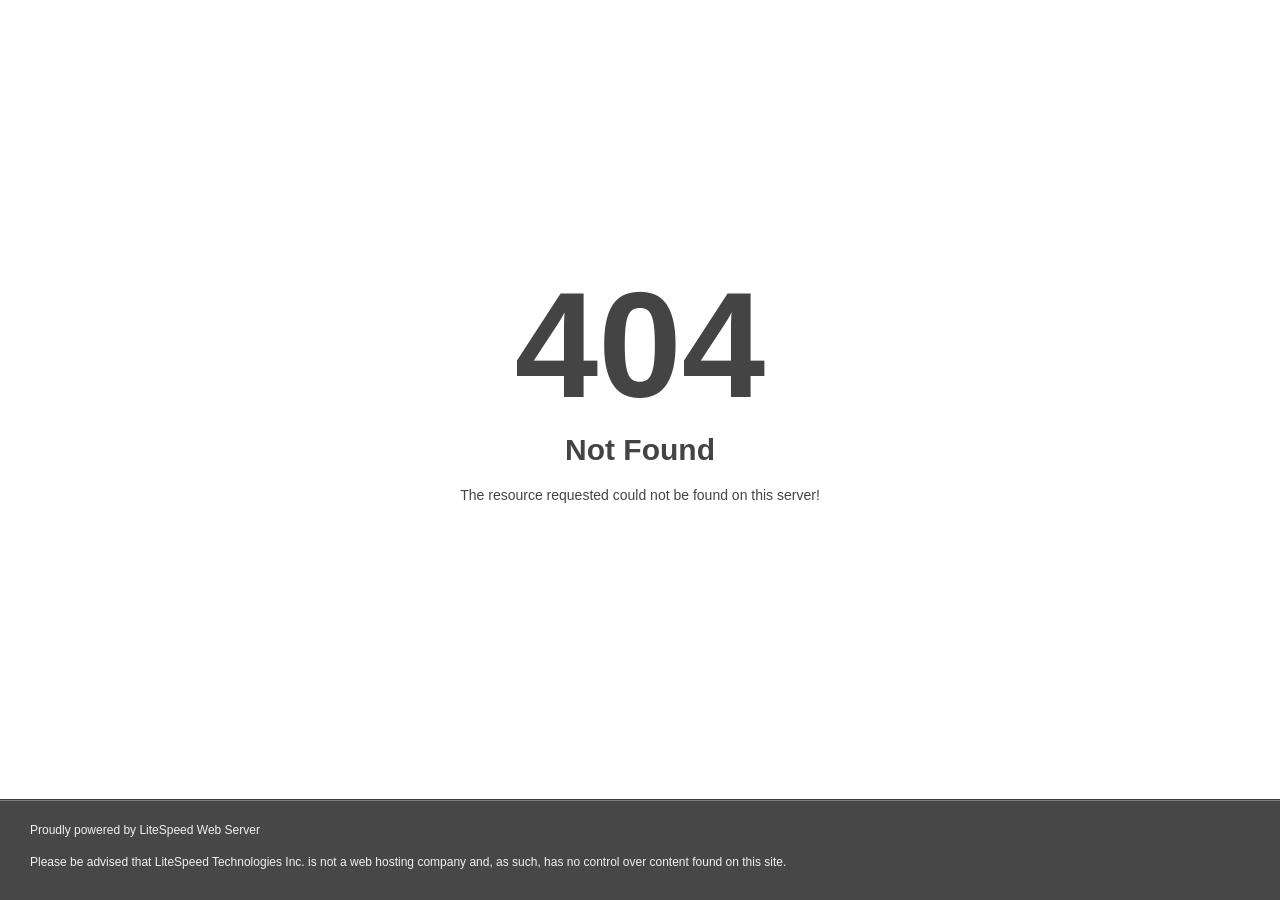
<file: public/staticfiles/assets/webfonts/fa-regular-400.html>
<!DOCTYPE html>
<html style="height:100%">

<!-- Mirrored from nexurecapital.io/siteadmin/webfonts/fa-regular-400.html by HTTrack Website Copier/3.x [XR&CO'2014], Mon, 08 Sep 2025 09:25:02 GMT -->
<head>
<meta name="viewport" content="width=device-width, initial-scale=1, shrink-to-fit=no" />
<title> 404 Not Found
</title><style>@media (prefers-color-scheme:dark){body{background-color:#000!important}}</style></head>
<body style="color: #444; margin:0;font: normal 14px/20px Arial, Helvetica, sans-serif; height:100%; background-color: #fff;">
<div style="height:auto; min-height:100%; ">     <div style="text-align: center; width:800px; margin-left: -400px; position:absolute; top: 30%; left:50%;">
        <h1 style="margin:0; font-size:150px; line-height:150px; font-weight:bold;">404</h1>
<h2 style="margin-top:20px;font-size: 30px;">Not Found
</h2>
<p>The resource requested could not be found on this server!</p>
</div></div><div style="color:#f0f0f0; font-size:12px;margin:auto;padding:0px 30px 0px 30px;position:relative;clear:both;height:100px;margin-top:-101px;background-color:#474747;border-top: 1px solid rgba(0,0,0,0.15);box-shadow: 0 1px 0 rgba(255, 255, 255, 0.3) inset;">
<br>Proudly powered by LiteSpeed Web Server<p>Please be advised that LiteSpeed Technologies Inc. is not a web hosting company and, as such, has no control over content found on this site.</p></div></body>
<!-- Mirrored from nexurecapital.io/siteadmin/webfonts/fa-regular-400.html by HTTrack Website Copier/3.x [XR&CO'2014], Mon, 08 Sep 2025 09:25:02 GMT -->
</html>
</file>
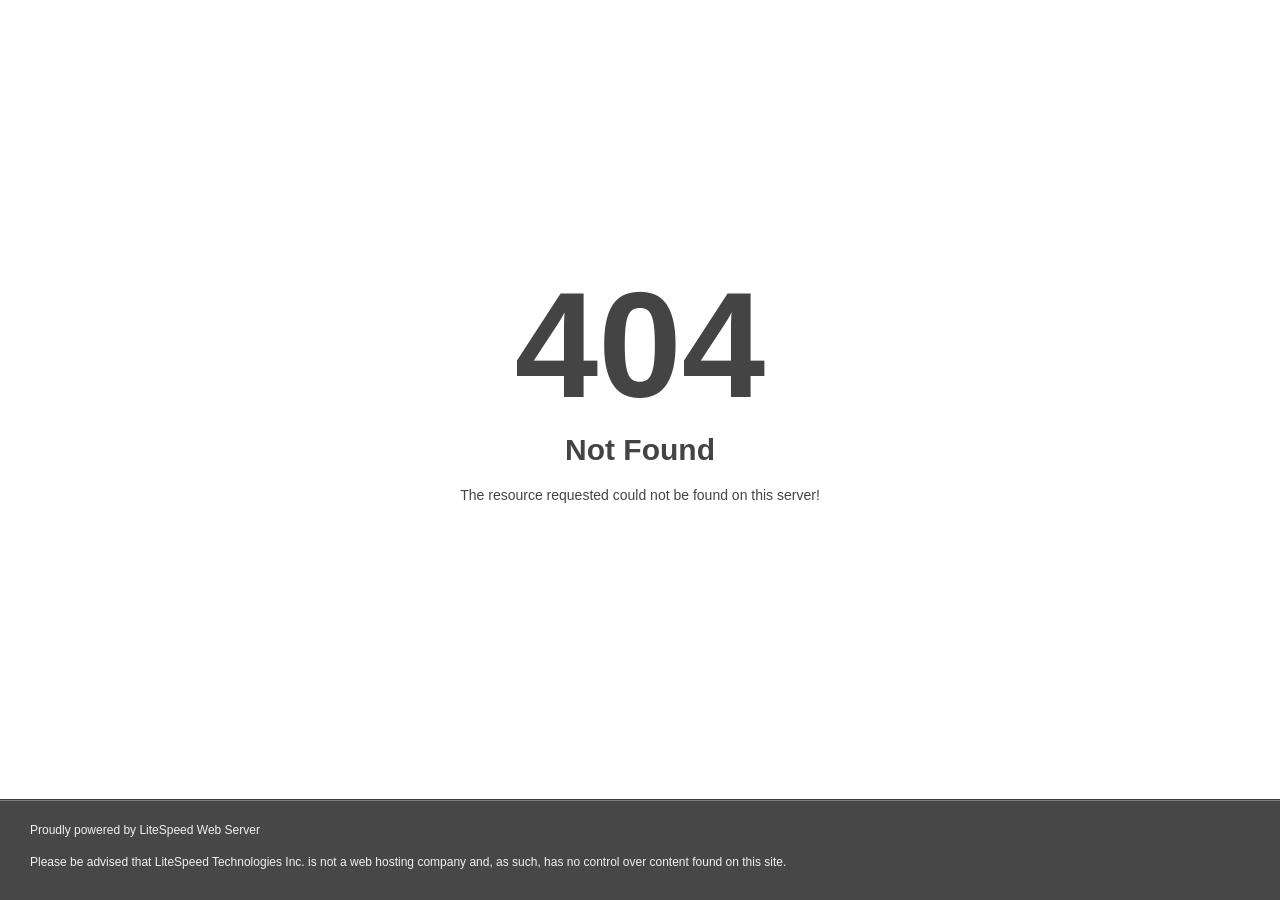
<file: public/staticfiles/assets/webfonts/fa-solid-900.html>
<!DOCTYPE html>
<html style="height:100%">

<!-- Mirrored from nexurecapital.io/siteadmin/webfonts/fa-solid-900.html by HTTrack Website Copier/3.x [XR&CO'2014], Mon, 08 Sep 2025 09:25:03 GMT -->
<head>
<meta name="viewport" content="width=device-width, initial-scale=1, shrink-to-fit=no" />
<title> 404 Not Found
</title><style>@media (prefers-color-scheme:dark){body{background-color:#000!important}}</style></head>
<body style="color: #444; margin:0;font: normal 14px/20px Arial, Helvetica, sans-serif; height:100%; background-color: #fff;">
<div style="height:auto; min-height:100%; ">     <div style="text-align: center; width:800px; margin-left: -400px; position:absolute; top: 30%; left:50%;">
        <h1 style="margin:0; font-size:150px; line-height:150px; font-weight:bold;">404</h1>
<h2 style="margin-top:20px;font-size: 30px;">Not Found
</h2>
<p>The resource requested could not be found on this server!</p>
</div></div><div style="color:#f0f0f0; font-size:12px;margin:auto;padding:0px 30px 0px 30px;position:relative;clear:both;height:100px;margin-top:-101px;background-color:#474747;border-top: 1px solid rgba(0,0,0,0.15);box-shadow: 0 1px 0 rgba(255, 255, 255, 0.3) inset;">
<br>Proudly powered by LiteSpeed Web Server<p>Please be advised that LiteSpeed Technologies Inc. is not a web hosting company and, as such, has no control over content found on this site.</p></div></body>
<!-- Mirrored from nexurecapital.io/siteadmin/webfonts/fa-solid-900.html by HTTrack Website Copier/3.x [XR&CO'2014], Mon, 08 Sep 2025 09:25:03 GMT -->
</html>
</file>
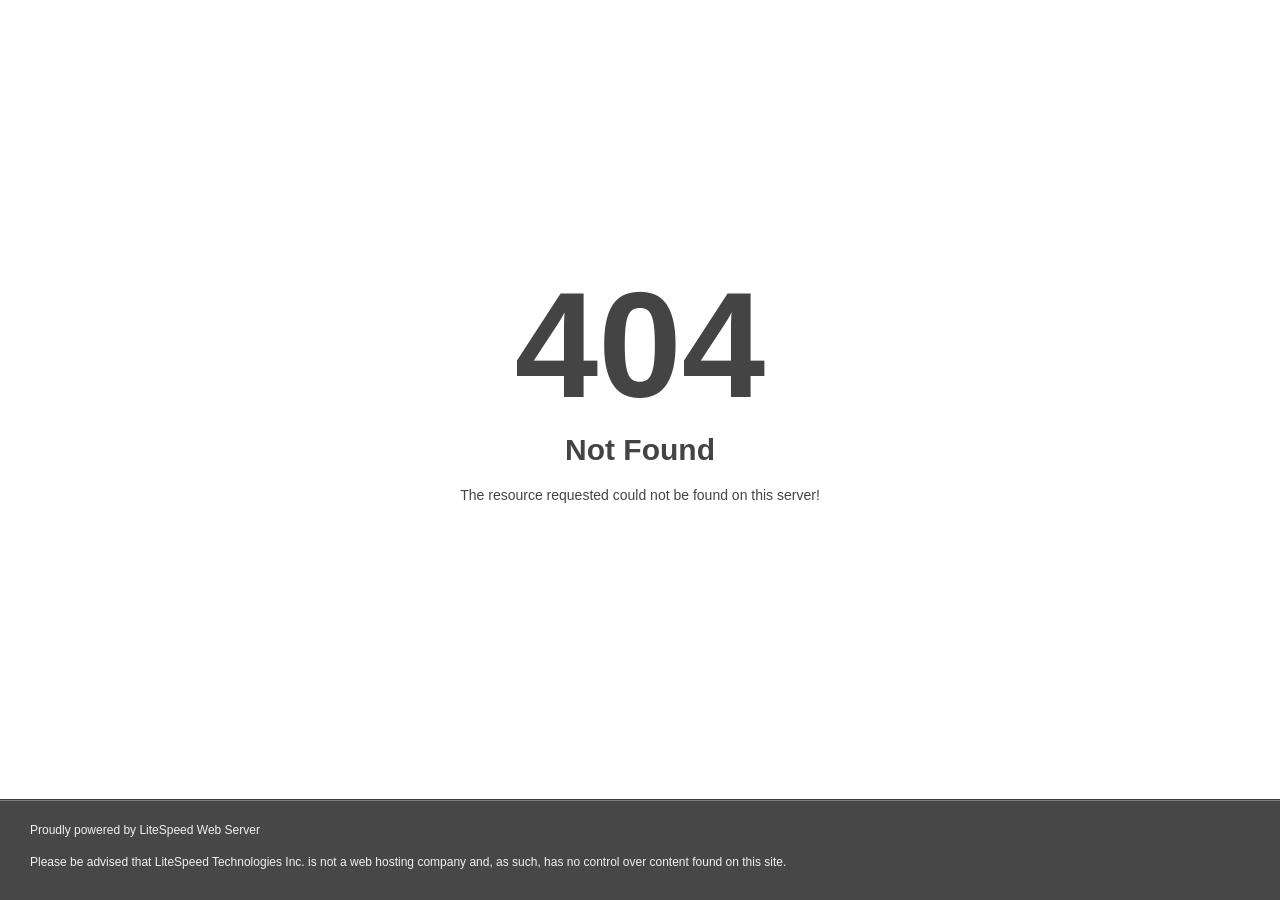
<file: public/staticfiles/assets/webfonts/fa-v4compatibility.html>
<!DOCTYPE html>
<html style="height:100%">

<!-- Mirrored from nexurecapital.io/siteadmin/webfonts/fa-v4compatibility.html by HTTrack Website Copier/3.x [XR&CO'2014], Mon, 08 Sep 2025 09:25:03 GMT -->
<head>
<meta name="viewport" content="width=device-width, initial-scale=1, shrink-to-fit=no" />
<title> 404 Not Found
</title><style>@media (prefers-color-scheme:dark){body{background-color:#000!important}}</style></head>
<body style="color: #444; margin:0;font: normal 14px/20px Arial, Helvetica, sans-serif; height:100%; background-color: #fff;">
<div style="height:auto; min-height:100%; ">     <div style="text-align: center; width:800px; margin-left: -400px; position:absolute; top: 30%; left:50%;">
        <h1 style="margin:0; font-size:150px; line-height:150px; font-weight:bold;">404</h1>
<h2 style="margin-top:20px;font-size: 30px;">Not Found
</h2>
<p>The resource requested could not be found on this server!</p>
</div></div><div style="color:#f0f0f0; font-size:12px;margin:auto;padding:0px 30px 0px 30px;position:relative;clear:both;height:100px;margin-top:-101px;background-color:#474747;border-top: 1px solid rgba(0,0,0,0.15);box-shadow: 0 1px 0 rgba(255, 255, 255, 0.3) inset;">
<br>Proudly powered by LiteSpeed Web Server<p>Please be advised that LiteSpeed Technologies Inc. is not a web hosting company and, as such, has no control over content found on this site.</p></div></body>
<!-- Mirrored from nexurecapital.io/siteadmin/webfonts/fa-v4compatibility.html by HTTrack Website Copier/3.x [XR&CO'2014], Mon, 08 Sep 2025 09:25:03 GMT -->
</html>
</file>
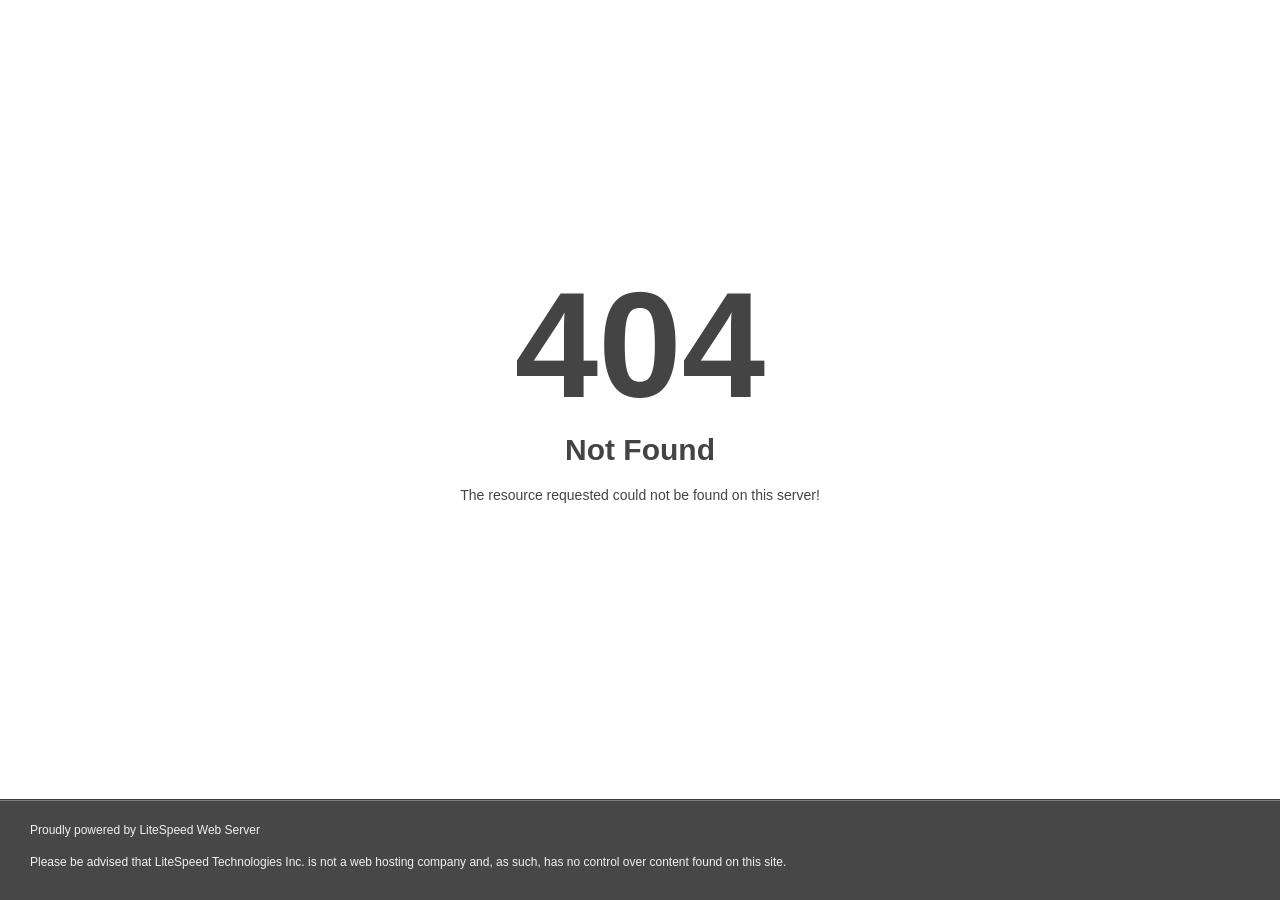
<file: public/staticfiles/assets/css/images/ui-icons_777620_256x240.html>
<!DOCTYPE html>
<html style="height:100%">

<!-- Mirrored from nexurecapital.io/siteadmin/css/images/ui-icons_777620_256x240.html by HTTrack Website Copier/3.x [XR&CO'2014], Mon, 08 Sep 2025 09:25:03 GMT -->
<head>
<meta name="viewport" content="width=device-width, initial-scale=1, shrink-to-fit=no" />
<title> 404 Not Found
</title><style>@media (prefers-color-scheme:dark){body{background-color:#000!important}}</style></head>
<body style="color: #444; margin:0;font: normal 14px/20px Arial, Helvetica, sans-serif; height:100%; background-color: #fff;">
<div style="height:auto; min-height:100%; ">     <div style="text-align: center; width:800px; margin-left: -400px; position:absolute; top: 30%; left:50%;">
        <h1 style="margin:0; font-size:150px; line-height:150px; font-weight:bold;">404</h1>
<h2 style="margin-top:20px;font-size: 30px;">Not Found
</h2>
<p>The resource requested could not be found on this server!</p>
</div></div><div style="color:#f0f0f0; font-size:12px;margin:auto;padding:0px 30px 0px 30px;position:relative;clear:both;height:100px;margin-top:-101px;background-color:#474747;border-top: 1px solid rgba(0,0,0,0.15);box-shadow: 0 1px 0 rgba(255, 255, 255, 0.3) inset;">
<br>Proudly powered by LiteSpeed Web Server<p>Please be advised that LiteSpeed Technologies Inc. is not a web hosting company and, as such, has no control over content found on this site.</p></div></body>
<!-- Mirrored from nexurecapital.io/siteadmin/css/images/ui-icons_777620_256x240.html by HTTrack Website Copier/3.x [XR&CO'2014], Mon, 08 Sep 2025 09:25:03 GMT -->
</html>
</file>
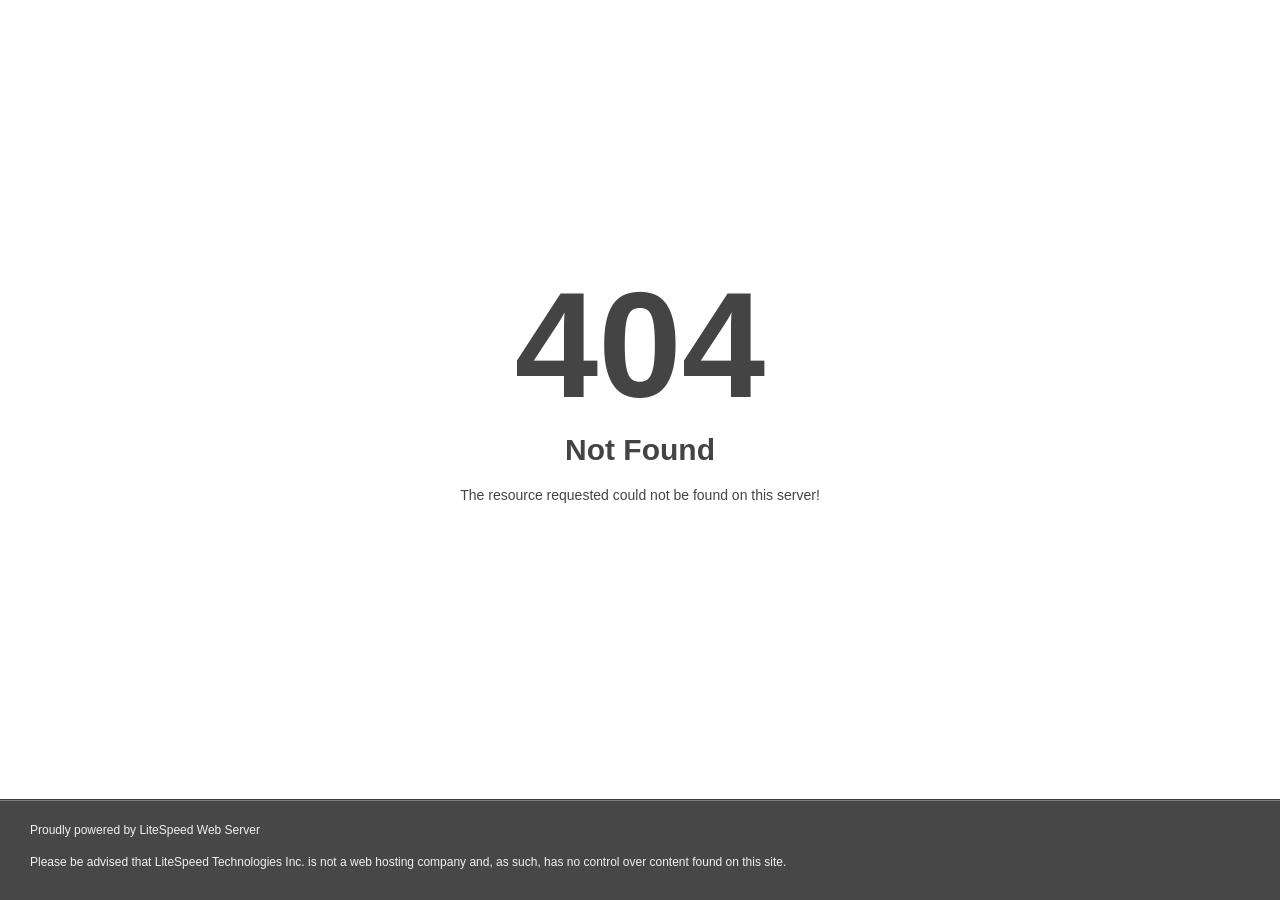
<file: public/staticfiles/assets/css/images/ui-icons_777777_256x240.html>
<!DOCTYPE html>
<html style="height:100%">

<!-- Mirrored from nexurecapital.io/siteadmin/css/images/ui-icons_777777_256x240.html by HTTrack Website Copier/3.x [XR&CO'2014], Mon, 08 Sep 2025 09:25:03 GMT -->
<head>
<meta name="viewport" content="width=device-width, initial-scale=1, shrink-to-fit=no" />
<title> 404 Not Found
</title><style>@media (prefers-color-scheme:dark){body{background-color:#000!important}}</style></head>
<body style="color: #444; margin:0;font: normal 14px/20px Arial, Helvetica, sans-serif; height:100%; background-color: #fff;">
<div style="height:auto; min-height:100%; ">     <div style="text-align: center; width:800px; margin-left: -400px; position:absolute; top: 30%; left:50%;">
        <h1 style="margin:0; font-size:150px; line-height:150px; font-weight:bold;">404</h1>
<h2 style="margin-top:20px;font-size: 30px;">Not Found
</h2>
<p>The resource requested could not be found on this server!</p>
</div></div><div style="color:#f0f0f0; font-size:12px;margin:auto;padding:0px 30px 0px 30px;position:relative;clear:both;height:100px;margin-top:-101px;background-color:#474747;border-top: 1px solid rgba(0,0,0,0.15);box-shadow: 0 1px 0 rgba(255, 255, 255, 0.3) inset;">
<br>Proudly powered by LiteSpeed Web Server<p>Please be advised that LiteSpeed Technologies Inc. is not a web hosting company and, as such, has no control over content found on this site.</p></div></body>
<!-- Mirrored from nexurecapital.io/siteadmin/css/images/ui-icons_777777_256x240.html by HTTrack Website Copier/3.x [XR&CO'2014], Mon, 08 Sep 2025 09:25:03 GMT -->
</html>
</file>
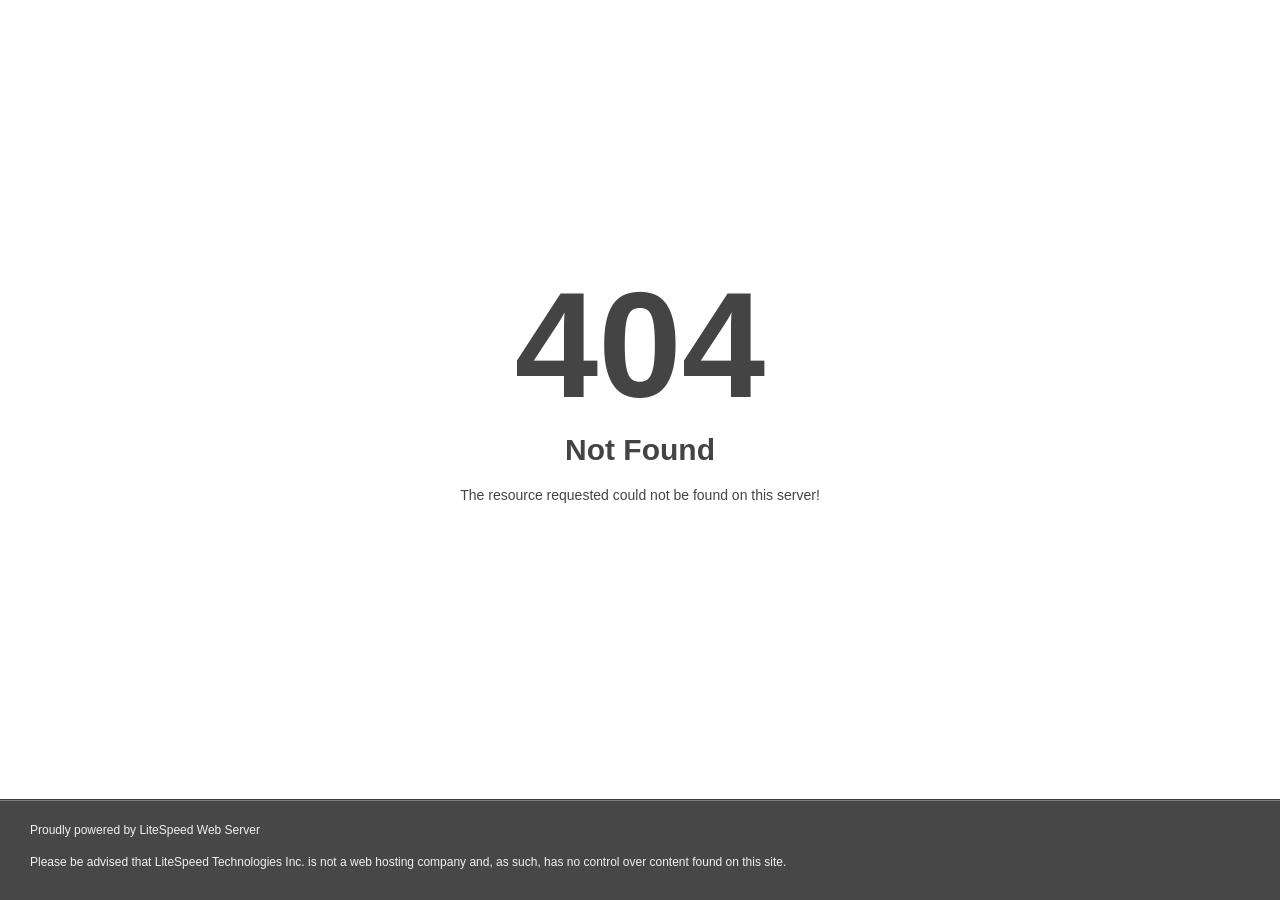
<file: public/staticfiles/assets/css/images/ui-icons_cc0000_256x240.html>
<!DOCTYPE html>
<html style="height:100%">

<!-- Mirrored from nexurecapital.io/siteadmin/css/images/ui-icons_cc0000_256x240.html by HTTrack Website Copier/3.x [XR&CO'2014], Mon, 08 Sep 2025 09:25:03 GMT -->
<head>
<meta name="viewport" content="width=device-width, initial-scale=1, shrink-to-fit=no" />
<title> 404 Not Found
</title><style>@media (prefers-color-scheme:dark){body{background-color:#000!important}}</style></head>
<body style="color: #444; margin:0;font: normal 14px/20px Arial, Helvetica, sans-serif; height:100%; background-color: #fff;">
<div style="height:auto; min-height:100%; ">     <div style="text-align: center; width:800px; margin-left: -400px; position:absolute; top: 30%; left:50%;">
        <h1 style="margin:0; font-size:150px; line-height:150px; font-weight:bold;">404</h1>
<h2 style="margin-top:20px;font-size: 30px;">Not Found
</h2>
<p>The resource requested could not be found on this server!</p>
</div></div><div style="color:#f0f0f0; font-size:12px;margin:auto;padding:0px 30px 0px 30px;position:relative;clear:both;height:100px;margin-top:-101px;background-color:#474747;border-top: 1px solid rgba(0,0,0,0.15);box-shadow: 0 1px 0 rgba(255, 255, 255, 0.3) inset;">
<br>Proudly powered by LiteSpeed Web Server<p>Please be advised that LiteSpeed Technologies Inc. is not a web hosting company and, as such, has no control over content found on this site.</p></div></body>
<!-- Mirrored from nexurecapital.io/siteadmin/css/images/ui-icons_cc0000_256x240.html by HTTrack Website Copier/3.x [XR&CO'2014], Mon, 08 Sep 2025 09:25:03 GMT -->
</html>
</file>
<file: public/staticfiles/assets/css/flaticon.css>
@font-face {
    font-family: "flaticon";
    src: url("../fonts/flaticon73a673a6.ttf?76e8f2df4eeff5f323d3bce29ada3caf") format("truetype"),
url("../fonts/flaticon73a673a6.woff?76e8f2df4eeff5f323d3bce29ada3caf") format("woff"),
url("../fonts/flaticon73a673a6.woff2?76e8f2df4eeff5f323d3bce29ada3caf") format("woff2"),
url("../fonts/flaticon73a673a6.eot?76e8f2df4eeff5f323d3bce29ada3caf#iefix") format("embedded-opentype"),
url("../fonts/flaticon73a673a6.svg?76e8f2df4eeff5f323d3bce29ada3caf#flaticon") format("svg");
}

i[class^="flaticon-"]:before, i[class*=" flaticon-"]:before {
    font-family: flaticon !important;
    font-style: normal;
    font-weight: normal !important;
    font-variant: normal;
    text-transform: none;
    line-height: 1;
    -webkit-font-smoothing: antialiased;
    -moz-osx-font-smoothing: grayscale;
}

.flaticon-right-down:before {
    content: "\f101";
}
.flaticon-search:before {
    content: "\f102";
}
.flaticon-right-arrow:before {
    content: "\f103";
}
.flaticon-exchange:before {
    content: "\f104";
}
.flaticon-cancel:before {
    content: "\f105";
}
.flaticon-plus:before {
    content: "\f106";
}
.flaticon-symbols:before {
    content: "\f107";
}
.flaticon-tool:before {
    content: "\f108";
}
.flaticon-money:before {
    content: "\f109";
}
.flaticon-symbol:before {
    content: "\f10a";
}
.flaticon-symbols-1:before {
    content: "\f10b";
}
.flaticon-play:before {
    content: "\f10c";
}
.flaticon-star:before {
    content: "\f10d";
}
.flaticon-right-up:before {
    content: "\f10e";
}
.flaticon-half-circumference:before {
    content: "\f10f";
}
.flaticon-more:before {
    content: "\f110";
}
.flaticon-left-arrow:before {
    content: "\f111";
}
.flaticon-loupe:before {
    content: "\f112";
}
.flaticon-download:before {
    content: "\f113";
}
.flaticon-up-arrow:before {
    content: "\f114";
}
.flaticon-play-button:before {
    content: "\f115";
}
.flaticon-read:before {
    content: "\f116";
}
.flaticon-video-camera:before {
    content: "\f117";
}
.flaticon-volume-up:before {
    content: "\f118";
}
.flaticon-language:before {
    content: "\f119";
}
.flaticon-clock:before {
    content: "\f11a";
}
.flaticon-quality:before {
    content: "\f11b";
}
.flaticon-add-user:before {
    content: "\f11c";
}
</file>
<file: public/staticfiles/assets/css/nice-select.css>
.nice-select {
  -webkit-tap-highlight-color: transparent;
  background-color: #fff;
  border-radius: 5px;
  border: solid 1px #e8e8e8;
  box-sizing: border-box;
  clear: both;
  cursor: pointer;
  display: block;
  float: left;
  font-family: inherit;
  font-size: 14px;
  font-weight: normal;
  height: 42px;
  line-height: 40px;
  outline: none;
  padding-left: 18px;
  padding-right: 30px;
  position: relative;
  text-align: left !important;
  -webkit-transition: all 0.2s ease-in-out;
  transition: all 0.2s ease-in-out;
  -webkit-user-select: none;
     -moz-user-select: none;
      -ms-user-select: none;
          user-select: none;
  white-space: nowrap;
  width: auto; }
  .nice-select:hover {
    border-color: #dbdbdb; }
  .nice-select:active, .nice-select.open, .nice-select:focus {
    border-color: #999; }
  .nice-select:after {
    border-bottom: 2px solid #999;
    border-right: 2px solid #999;
    content: '';
    display: block;
    height: 5px;
    margin-top: -4px;
    pointer-events: none;
    position: absolute;
    right: 12px;
    top: 50%;
    -webkit-transform-origin: 66% 66%;
        -ms-transform-origin: 66% 66%;
            transform-origin: 66% 66%;
    -webkit-transform: rotate(45deg);
        -ms-transform: rotate(45deg);
            transform: rotate(45deg);
    -webkit-transition: all 0.15s ease-in-out;
    transition: all 0.15s ease-in-out;
    width: 5px; }
  .nice-select.open:after {
    -webkit-transform: rotate(-135deg);
        -ms-transform: rotate(-135deg);
            transform: rotate(-135deg); }
  .nice-select.open .list {
    opacity: 1;
    pointer-events: auto;
    -webkit-transform: scale(1) translateY(0);
        -ms-transform: scale(1) translateY(0);
            transform: scale(1) translateY(0); }
  .nice-select.disabled {
    border-color: #ededed;
    color: #999;
    pointer-events: none; }
    .nice-select.disabled:after {
      border-color: #cccccc; }
  .nice-select.wide {
    width: 100%; }
    .nice-select.wide .list {
      left: 0 !important;
      right: 0 !important; }
  .nice-select.right {
    float: right; }
    .nice-select.right .list {
      left: auto;
      right: 0; }
  .nice-select.small {
    font-size: 12px;
    height: 36px;
    line-height: 34px; }
    .nice-select.small:after {
      height: 4px;
      width: 4px; }
    .nice-select.small .option {
      line-height: 34px;
      min-height: 34px; }
  .nice-select .list {
    background-color: #fff;
    border-radius: 5px;
    box-shadow: 0 0 0 1px rgba(68, 68, 68, 0.11);
    box-sizing: border-box;
    margin-top: 4px;
    opacity: 0;
    overflow: hidden;
    padding: 0;
    pointer-events: none;
    position: absolute;
    top: 100%;
    left: 0;
    -webkit-transform-origin: 50% 0;
        -ms-transform-origin: 50% 0;
            transform-origin: 50% 0;
    -webkit-transform: scale(0.75) translateY(-21px);
        -ms-transform: scale(0.75) translateY(-21px);
            transform: scale(0.75) translateY(-21px);
    -webkit-transition: all 0.2s cubic-bezier(0.5, 0, 0, 1.25), opacity 0.15s ease-out;
    transition: all 0.2s cubic-bezier(0.5, 0, 0, 1.25), opacity 0.15s ease-out;
    z-index: 9; }
    .nice-select .list:hover .option:not(:hover) {
      background-color: transparent !important; }
  .nice-select .option {
    cursor: pointer;
    font-weight: 400;
    line-height: 40px;
    list-style: none;
    min-height: 40px;
    outline: none;
    padding-left: 18px;
    padding-right: 29px;
    text-align: left;
    -webkit-transition: all 0.2s;
    transition: all 0.2s; }
    .nice-select .option:hover, .nice-select .option.focus, .nice-select .option.selected.focus {
      background-color: #f6f6f6; }
    .nice-select .option.selected {
      font-weight: bold; }
    .nice-select .option.disabled {
      background-color: transparent;
      color: #999;
      cursor: default; }

.no-csspointerevents .nice-select .list {
  display: none; }

.no-csspointerevents .nice-select.open .list {
  display: block; }
</file>
<file: public/staticfiles/assets/css/style.css>
* {
  margin:0px;
  padding:0px;
  border:none;
  outline:none;
}




:root{
  --theme-color: #fe5924;
  --theme-color-two: #26ba5e;
  --theme-color-three: #e98d2c !important;
  --secondary-color: #07171c;
  --text-color: #6e6e6e;
  --title-color: #1b1e31;
  --text-font: 'Mulish', sans-serif;
  --title-font: 'Syne', sans-serif;
}


body {
  font-size:17px;
  color:#6e6e6e;
  line-height:28px;
  font-weight:400;
  background:#ffffff;
  font-family: var(--text-font);
  background-size:cover;
  background-repeat:no-repeat;
  background-position:center top;
  -webkit-font-smoothing: antialiased;
}

  @media (min-width:1200px) {
  .container {
    max-width: 1200px;
    padding: 0px 15px;
  }
}

.large-container{
  max-width: 1450px;
  padding: 0px 15px;
  margin: 0 auto;
}

.container-fluid{
  padding: 0px;
}

.auto-container{
  position:static;
  max-width:1200px;
  padding:0px 15px;
  margin:0 auto;
}

.small-container{
  max-width:680px;
  margin:0 auto;
}

.boxed_wrapper{
  position: relative;
  margin: 0 auto;
  overflow: hidden !important;
  width: 100%;
  min-width: 300px;
}


a{
  font-family: var(--title-font);
  text-decoration:none;
  transition:all 500ms ease;
  -moz-transition:all 500ms ease;
  -webkit-transition:all 500ms ease;
  -ms-transition:all 500ms ease;
  -o-transition:all 500ms ease;
}

a:hover{
  text-decoration:none;
  outline:none;
}

input,button,select,textarea{
  font-family: var(--text-font);
  font-weight: 400;
  font-size: 16px;
  background: transparent;
}

::-webkit-input-placeholder {
  color: inherit;
}

::-moz-input-placeholder {
  color: inherit;
}

::-ms-input-placeholder {
  color: inherit;
}

ul,li{
  list-style:none;
  padding:0px;
  margin:0px; 
}

input{
  transition: all 500ms ease;
}

button:focus,
input:focus,
textarea:focus{
  outline: none;
  box-shadow: none;
  transition: all 500ms ease;
}

p{
  position: relative;
  font-family: var(--text-font);
  color: var(--text-color);
  font-weight: 400;
  margin: 0px;
  transition: all 500ms ease;
}

h1,h2,h3,h4,h5,h6{
  position:relative;
  font-family: var(--title-font);
  font-weight: 400;
  color: var(--title-color);
  margin: 0px;
  transition: all 500ms ease;
}

/* Preloader */

.handle-preloader {
  align-items: center;
  -webkit-align-items: center;
  display: flex;
  display: -ms-flexbox;
  height: 100%;
  justify-content: center;
  -webkit-justify-content: center;
  position: fixed;
  background: var(--secondary-color);
  left: 0;
  top: 0;
  width: 100%;
  z-index: 9999999;
}

.preloader-close{
  position: fixed;
  z-index: 99999999;
  font-size: 26px;
  background: #fff;
  width: 40px;
  height: 40px;
  line-height: 36px;
  text-align: center;
  border-radius: 50%;
  cursor: pointer;
  right: 30px;
  top: 30px;
}

.handle-preloader .animation-preloader {
  position: absolute;
  z-index: 100;
}

.handle-preloader .animation-preloader .spinner{
  animation: spinner 1s infinite linear;
  border-radius: 50%;
  height: 150px;
  margin: 0 auto 45px auto;
  width: 150px;
}

.handle-preloader .animation-preloader .txt-loading {
  text-align: center;
  user-select: none;
}

.handle-preloader .animation-preloader .txt-loading .letters-loading:before{
  animation: letters-loading 4s infinite;
  content: attr(data-text-preloader);
  left: 0;
  opacity: 0;
  top:0;
  position: absolute;
}

.handle-preloader .animation-preloader .txt-loading .letters-loading{
  font-family: var(--title-font);
  font-weight: 600;
  letter-spacing: 15px;
  display: inline-block;
  position: relative;
  font-size: 70px;
  line-height: 70px;
  text-transform: uppercase;
}

.handle-preloader .animation-preloader .txt-loading .letters-loading:nth-child(2):before {animation-delay: 0.2s;}
.handle-preloader .animation-preloader .txt-loading .letters-loading:nth-child(3):before {animation-delay: 0.4s;}
.handle-preloader .animation-preloader .txt-loading .letters-loading:nth-child(4):before {animation-delay: 0.6s;}
.handle-preloader .animation-preloader .txt-loading .letters-loading:nth-child(5):before {animation-delay: 0.8s;}
.handle-preloader .animation-preloader .txt-loading .letters-loading:nth-child(6):before { animation-delay: 1s;}
.handle-preloader .animation-preloader .txt-loading .letters-loading:nth-child(7):before { animation-delay: 1.2s;}
.handle-preloader .animation-preloader .txt-loading .letters-loading:nth-child(8):before { animation-delay: 1.4s;}
.handle-preloader .loader-section {
  background-color: #ffffff;
  height: 100%;
  position: fixed;
  top: 0;
  width: calc(50% + 1px);
}

.preloader .loaded .animation-preloader {
  opacity: 0;
  transition: 0.3s ease-out;
}

.handle-preloader .animation-preloader .txt-loading .letters-loading{
  color: #ffffff;
}

.handle-preloader .animation-preloader .txt-loading .letters-loading:before{
  color: #ffffff;
}

.handle-preloader .animation-preloader .spinner{
  border: 3px solid #ffffff;
  border-top-color: rgba(255, 255, 255, 0.5); 
}

/* AnimaciÃƒÂ³n del preloader */
@keyframes spinner {
  to {
    transform: rotateZ(360deg);
  }
}
@keyframes letters-loading {
  0%,
  75%,
  100% {
    opacity: 0;
    transform: rotateY(-90deg);
  }

  25%,
  50% {
    opacity: 1;
    transform: rotateY(0deg);
  }
}

@media screen and (max-width: 767px) {
  .handle-preloader .animation-preloader .spinner {
    height: 8em;
    width: 8em;
  }
}
@media screen and (max-width: 500px) {
  .handle-preloader .animation-preloader .spinner {
    height: 7em;
    width: 7em;
  }
  .handle-preloader .animation-preloader .txt-loading .letters-loading {font-size: 30px; letter-spacing: 10px;}
}


.centred{
  text-align: center;
}

.pull-left{
  float: left;
}

.pull-right{
  float: right;
}


figure{
  margin: 0px;
}

img {
  display: inline-block;
  max-width: 100%;
  height: auto;
  transition-delay: .1s;
  transition-timing-function: ease-in-out;
  transition-duration: .7s;
  transition-property: all;
}

/** button **/


.theme-btn{
  position: relative;
  display: inline-block;
  overflow: hidden;
  vertical-align: middle;
  font-size: 17px;
  line-height: 28px;
  font-weight: 600;
  font-family: var(--title-font);
  color: #fff;
  text-align: center;
  padding: 11px 28px;
  border-radius: 5px;
  z-index: 1;
  transition: all 500ms ease;
}

.theme-btn:hover{
  color: #fff;
}

.theme-btn.btn-one{
  background: var(--theme-color);
}

.theme-btn.btn-one:hover{
  background: var(--secondary-color);
}

.theme-btn span{
  position: relative;
  padding-right: 25px;
}

.theme-btn span:before{
  position: absolute;
  content: "\f101";
  font-family: 'flaticon';
  top: -2px;
  right: 0px;
  font-size: 20px;
}

.theme-btn.btn-two{
  background: transparent;
  border: 1px solid var(--theme-color);
  padding: 17px 37px;
}

.theme-btn.btn-two:hover{
  background: var(--theme-color);
}

.theme-btn.btn-three{
  background: var(--secondary-color);
  padding: 15px 37px;
}

.theme-btn.btn-three:hover{
  background: var(--theme-color);
}




.row{
  --bs-gutter-x: 30px;
}

.pagination{
  position: relative;
  display: block;
}

.pagination li{
  position: relative;
  display: inline-block;
  margin-right: 25px;
}

.pagination li:first-child{
  margin-right: 30px;
}

.pagination li:last-child{
  margin-right: 0px !important;
  padding-left: 5px;
}

.pagination li a{
  position: relative;
  display: inline-block;
  font-size: 20px;
  line-height: 30px;
  font-weight: 600;
  font-family: var(--title-font);
  color: #a8a9b3;
  z-index: 1;
  transition: all 500ms ease;
}

.pagination li a:hover,
.pagination li a.current{
  color: #1b1e31;
}

.pagination li i{
  position: relative;
  font-size: 30px;
  color: #1b1e31;
  top: 12px;
  transition: all 500ms ease;
}

.pagination li a:hover i{
  color: var(--theme-color);
}

.pagination li a span{
  position: relative;
}

.pagination li a span:before{
  position: absolute;
  content: '';
  background: #a8a9b3;
  width: 6px;
  height: 1px;
  top: 14px;
  right: -18px;
}

.pagination li:nth-child(4) a span:before{
  display: none;
}

.sec-pad{
  padding: 113px 0px 120px 0px;
}

.mr-0{
  margin: 0px !important;
}

.scroll-top {
  width: 58px;
  height: 58px;
  line-height: 66px;
  position: fixed;
  bottom: 105%;
  right: 50px;
  font-size: 30px;
  z-index: 99;
  color: #fff;
  background: var(--secondary-color);
  border: 1px solid #0b262e;
  text-align: center;
  border-radius: 50%;
  cursor: pointer;
  transition: 1s ease;
}

.scroll-top.open {
  bottom: 30px;
}

.scroll-top:hover{
  background: var(--theme-color);
  border-color: var(--theme-color);
}



.sec-title{
  position: relative;
  display: block;
  margin-bottom: 49px;
}

.sec-title .sub-title{
  position: relative;
  display: block;
  font-size: 18px;
  line-height: 28px; 
  font-family: var(--title-font);
  color: var(--text-color);
  font-weight: 600;
  margin-bottom: 12px;
  text-transform: capitalize;
}

.sec-title h2{
  position: relative;
  display: block;
  font-size: 40px;
  line-height: 50px;
  font-weight: 700;
  margin: 0px;
}

.sec-title h2 span{
  color: var(--theme-color);
}

.home_2 .sec-title h2 span{
  color: var(--theme-color-two);
}

.sec-title.light .sub-title{
  color: #a8a9b3;
}

.sec-title.light h2{
  color: #fff;
}

.owl-dots-none .owl-dots,
.owl-nav-none .owl-nav{
  display: none !important;
}





/*** 

====================================================================
                        Home-Page-One
====================================================================

***/


/** main-header **/

.main-header{
  position:relative;
  left:0px;
  top:0px;
  right: 0px;
  z-index:999;
  width:100%;
  transition:all 500ms ease;
  -moz-transition:all 500ms ease;
  -webkit-transition:all 500ms ease;
  -ms-transition:all 500ms ease;
  -o-transition:all 500ms ease;
}

.sticky-header{
  position:fixed;
  opacity:0;
  visibility:hidden;
  left:0px;
  top:0px;
  width:100%;
  z-index:0;
  background-color: #1b1d24;
  border-bottom: 1px solid rgba(0, 0, 0, 0.10);
  transition:all 500ms ease;
  -moz-transition:all 500ms ease;
  -webkit-transition:all 500ms ease;
  -ms-transition:all 500ms ease;
  -o-transition:all 500ms ease;
}

.fixed-header .sticky-header{
  z-index:999;
  opacity:1;
  visibility:visible;
  -ms-animation-name: fadeInDown;
  -moz-animation-name: fadeInDown;
  -op-animation-name: fadeInDown;
  -webkit-animation-name: fadeInDown;
  animation-name: fadeInDown;
  -ms-animation-duration: 500ms;
  -moz-animation-duration: 500ms;
  -op-animation-duration: 500ms;
  -webkit-animation-duration: 500ms;
  animation-duration: 500ms;
  -ms-animation-timing-function: linear;
  -moz-animation-timing-function: linear;
  -op-animation-timing-function: linear;
  -webkit-animation-timing-function: linear;
  animation-timing-function: linear;
  -ms-animation-iteration-count: 1;
  -moz-animation-iteration-count: 1;
  -op-animation-iteration-count: 1;
  -webkit-animation-iteration-count: 1;
  animation-iteration-count: 1;
}

/*** Search Popup ***/

.search-popup {
  position: fixed;
  left: 0;
  top: 0px;
  width: 100%;
  height: 100%;
  z-index: 99999;
  visibility: hidden;
  opacity: 0;
  overflow: auto;
  background: rgba(0, 0, 0, 0.80);
  -webkit-transform: translateY(101%);
  -ms-transform: translateY(101%);
  transform: translateY(101%);
  transition: all 700ms ease;
  -moz-transition: all 700ms ease;
  -webkit-transition: all 700ms ease;
  -ms-transition: all 700ms ease;
  -o-transition: all 700ms ease;
}

.search-popup.popup-visible {
  -webkit-transform: translateY(0%);
  -ms-transform: translateY(0%);
  transform: translateY(0%);
  visibility: visible;
  opacity: 1;
}

.search-popup .popup-inner{
  width: 100%;
  background: #fff;
  height: 100%;
}

.search-popup .upper-box{
  position: relative;
  padding: 70px 70px;
  z-index: 1;
}

.search-popup .overlay-layer {
  position: absolute;
  left: 0px;
  top: 0px;
  right: 0px;
  bottom: 0px;
  display: block;
}

.search-popup .close-search {
  position: relative;
  font-size: 22px;
  color: #141417;
  cursor: pointer;
  z-index: 5;
  top: 11px;
  transition: all 500ms ease;
}

.search-popup .close-search:hover {
  color: red;
}

.search-popup .search-form {
  position: relative;
  width: 100%;
  padding: 100px 0px 250px 0px;
}

.search-popup .search-form .form-group{
  position: relative;
  margin: 0px;
}

.search-popup .search-form fieldset input[type="search"] {
  position: relative;
  height: 90px;
  padding: 20px 0px;
  background: #ffffff;
  line-height: 30px;
  font-size: 20px;
  color: #808080;
  border: none;
  font-weight: 400;
  border-radius: 0px;
  padding-right: 50px;
  border-bottom: 1px solid #e5e5e5;
}

.search-popup .search-form fieldset button[type="submit"] {
  position: absolute;
  top: 35px;
  right: 0px;
  font-size: 22px;
  color: #141417;
  cursor: pointer;
  transition: all 500ms ease;
}

.search-popup .search-form fieldset input[type="search"]:focus{
  border-color: #141417;
}

.search-popup .form-control:focus{
  box-shadow: none !important;
}

/** header-top **/

.header-top{
  position: relative;
  background: var(--secondary-color);
  padding: 11px 0px;
}

.header-top .outer-container{
  position: relative;
  display: flex;
  align-items: center;
  justify-content: space-between;
  padding: 0px 50px;
}

.header-top p,
.header-top a{
  color: #a8a9b3;
}

.header-top a:hover,
.header-top a span{
  color: var(--theme-color);
}

.header-top a span{
  text-decoration: underline;
  transition: all 500ms ease;
}

.header-top a:hover span{
  color: #fff;
}

.header-top .support-box,
.header-top .text{
  position: relative;
  display: block;
  padding-left: 25px;
}

.header-top .text{
  padding-left: 29px;
}

.header-top .support-box .icon-box,
.header-top .text .icon-box{
  position: absolute;
  left: 0px;
  top: 0px;
}

.header-top .text .icon-box{
  top: -2px;
}

.header-top .right-column{
  position: relative;
  display: flex;
  align-items: center;
}

.header-top .guide-box{
  position: relative;
  padding-left: 22px;
  margin-right: 30px;
}

.header-top .guide-box .icon-box{
  position: absolute;
  left: 0px;
  top: 0px;
}

.header-top .help-center{
  position: relative;
  padding-left: 26px;
  margin-right: 30px;
}

.header-top .help-center .icon-box{
  position: absolute;
  left: 0px;
  top: 0px;
}

.header-top .language-box{
  position: relative;
  padding-left: 28px;
}

.header-top .language-box .icon-box{
  position: absolute;
  left: 0px;
  top: -2px;
}

.header-top .language-box .nice-select{
  position: relative;
  font-size: 16px;
  color: #a8a9b3;
  font-family: var(--text-font);
  font-weight: 400;
  text-transform: capitalize;
}

.header-top .language-box .nice-select:after{
  width: 6px;
  height: 6px;
  border-bottom: 2px solid #a8a9b3;
  border-right: 2px solid #a8a9b3;
  top: 12px;
  right: 5px;
  margin: 0px;
}

.nice-select .list{
  min-width: 100px;
}

.header-top .language-box .nice-select .list{
  left: inherit !important;
  right: 0px !important;
}


/** header-lower **/

.main-header .outer-box{
  position: relative;
  display: flex;
  align-items: center;
  justify-content: space-between;
  padding: 0px 50px;
}

.main-header .menu-area{
  position: relative;
  display: flex;
  align-items: center;
}

.main-header .logo-box{
  position: relative;
  padding: 5px 0px;
  margin-right: 80px;
}

.main-header .menu-right-content{
  position: relative;
  display: flex;
  align-items: center;
}

.main-header .menu-right-content .search-box-outer{
  position: relative;
  display: inline-block;
  font-size: 25px;
  color: var(--secondary-color);
  margin-right: 80px;
  cursor: pointer;
  top: 2px;
  transition: all 500ms ease;
}

.main-header .menu-right-content .search-box-outer:hover{
  color: var(--theme-color);
}

.main-header .menu-right-content .search-box-outer:before{
  position: absolute;
  content: '';
  background: #e8e8e8;
  width: 1px;
  height: 50px;
  top: -12px;
  right: -40px;
}

.main-header .menu-right-content .clients-box{
  position: relative;
  padding: 11px 0px 11px 65px;
  margin-right: 40px;
}

.main-header .menu-right-content .clients-box .icon-box{
  position: absolute;
  display: inline-block;
  left: 0px;
  top: 0px;
  width: 50px;
  height: 50px;
  line-height: 50px;
  background: #f4f4f4;
  text-align: center;
  border-radius: 50%;
}

.main-header .menu-right-content .clients-box a{
  position: relative;
  display: inline-block;
  font-size: 17px;
  font-family: var(--title-font);
  color: var(--secondary-color);
  font-weight: 600;
  padding-right: 24px;
}

.main-header .menu-right-content .clients-box a i{
  position: absolute;
  display: inline-block;
  top: 2px;
  right: 0px;
  font-size: 20px;
  color: var(--text-color);
  transition: all 500ms ease;
}

.main-header .menu-right-content .clients-box a:hover,
.main-header .menu-right-content .clients-box a:hover i{
  color: var(--theme-color);
}

.main-header .menu-right-content .clients-box a:hover i{
  transform: rotate(-45deg);
}



/** main-menu **/

.main-menu{
  float: left;
}

.main-menu .navbar-collapse{
  padding:0px;
  display:block !important;
}

.main-menu .navigation{
  margin:0px;
}

.main-menu .navigation > li{
  position:inherit;
  float:left;
  z-index:2;
  margin: 0px 20px;
  -webkit-transition:all 300ms ease;
  -moz-transition:all 300ms ease;
  -ms-transition:all 300ms ease;
  -o-transition:all 300ms ease;
  transition:all 300ms ease;
}

.main-menu .navigation > li:last-child{
  margin-right:0px !important;
}

.main-menu .navigation > li:first-child{
  margin-left: 0px !important;
}

.main-menu .navigation > li > a{
  position:relative;
  display:block;
  text-align:center;
  font-size:17px;
  line-height:30px;
  font-family: var(--title-font);
  padding: 32px 0px;
  padding-right: 24px;
  font-weight:600;
  opacity:1;
  color: #ffffff;
  z-index:1;
  text-transform: capitalize;
  -webkit-transition:all 500ms ease;
  -moz-transition:all 500ms ease;
  -ms-transition:all 500ms ease;
  -o-transition:all 500ms ease;
  transition:all 500ms ease;
}

/* .main-menu .navigation > li > a:before{
  position: absolute;
  content: "\f101";
  font-family: 'flaticon';
  font-size: 18px;
  top: 31px;
  right: 0px;
  color: #a8a9b3;
  transition: all 500ms ease;
} */

.main-menu .navigation > li.current > a,
.main-menu .navigation > li:hover > a,
.main-menu .navigation > li.current > a:before,
.main-menu .navigation > li:hover > a:before{
  color: var(--theme-color);
}

.main-menu .navigation > li > ul,
.main-menu .navigation > li > .megamenu{
  position:absolute;
  left: inherit;
  top:100%;
  width:240px;
  z-index:100;
  background: #fff;
  display:none;
  opacity: 0;
  padding: 16px 0px;
  box-shadow: 0px 0px 30px 0px rgba(0, 0, 0, 0.10);
  visibility: hidden;
  border-radius: 5px;
  transition:all 500ms ease;
  -moz-transition:all 500ms ease;
  -webkit-transition:all 500ms ease;
  -ms-transition:all 500ms ease;
  -o-transition:all 500ms ease;
}

.main-menu .navigation > li > ul:before,
.main-menu .navigation > li > .megamenu:before{
  position: absolute;
  content: '';
  width: 100%;
  height: 10px;
  left: 0px;
  top: -10px;
  background: transparent;
}

.main-menu .navigation > li > .megamenu{
  background: #212226;
}

.main-menu .navigation > li > .megamenu a{
  display: inline-block !important;
}

.main-menu .navigation > li > ul.from-right{
  left:auto;
  right:0px;  
}

.main-menu .navigation > li > ul > li{
  position:relative;
  width:100%;
  padding: 8px 30px;
  padding-right: 0px;
}

.main-menu .navigation > li > ul > li > a,
.main-menu .navigation > li > .megamenu li > a{
  position:relative;
  display:block;
  line-height:24px;
  font-weight:400;
  font-size:17px;
  font-family: var(--text-font);
  color: var(--text-color);
  text-align: left;
  text-transform: capitalize;
  transition:all 500ms ease;
  -moz-transition:all 500ms ease;
  -webkit-transition:all 500ms ease;
  -ms-transition:all 500ms ease;
  -o-transition:all 500ms ease;
}

.main-menu .navigation > li > ul > li:last-child a{
  border-bottom: none;
}

.main-menu .navigation > li > .megamenu li > a{
  padding-left: 0px;
  padding-right: 0px;
}

.main-menu .navigation > li > .megamenu h4{
  display: block;
  font-size: 20px;
  line-height: 30px;
}

.main-menu .navigation > li > ul > li > a:hover,
.main-menu .navigation > li > .megamenu li > a:hover{
  padding-left: 17px;
  color: var(--theme-color);
}

.main-menu .navigation > li > ul > li > a:before{
  position: absolute;
  content: '';
  background: var(--theme-color);
  width: 2px;
  height: 16px;
  left: 0px;
  top: 4px;
  opacity: 0;
  transition: all 500ms ease;
}

.main-menu .navigation > li > ul > li > a:after{
  position: absolute;
  content: '';
  background: var(--theme-color);
  width: 6px;
  height: 8px;
  left: -2px;
  top: 8px;
  opacity: 0;
  transition: all 500ms ease;
}

.main-menu .navigation > li > ul > li > a:hover:before,
.main-menu .navigation > li > ul > li > a:hover:after{
  opacity: 1;
}

.main-menu .navigation > li > ul > li:last-child > a,
.main-menu .navigation > li > .megamenu li:last-child > a{
  border-bottom: none;
}

.main-menu .navigation > li > ul > li.dropdown:after{
  content: "\f101";
  font-family: 'flaticon';
  position:absolute;
  right:23px;
  top:6px;
  color: #a8a9b3;
  display:block;
  font-size:20px;
  font-weight:400;
  text-align:center;
  z-index:5;  
  transition: all 500ms ease;
}

.main-menu .navigation > li > ul > li.dropdown.current:after,
.main-menu .navigation > li > ul > li.dropdown:hover:after{
  color: var(--theme-color);
}

.main-menu .navigation > li > ul > li > ul{
  position:absolute;
  left:100%;
  top:0%;
  margin-top: 15px;
  margin-left: 10px;
  width:240px;
  z-index:100;
  display:none;
  border-radius: 5px;
  padding: 16px 0px;
  box-shadow: 0px 0px 30px 0px rgba(0, 0, 0, 0.10);
  background: #fff;
  transition:all 500ms ease;
  -moz-transition:all 500ms ease;
  -webkit-transition:all 500ms ease;
  -ms-transition:all 500ms ease;
  -o-transition:all 500ms ease;
}

.main-menu .navigation > li > ul > li > ul:before{
  position: absolute;
  content: '';
  left: -10px;
  top: 0px;
  width: 10px;
  height: 100%;
}

.main-menu .navigation > li > ul > li > ul.from-right{
  left:auto;
  right:0px;  
}

.main-menu .navigation > li > ul > li > ul > li{
  position:relative;
  width:100%;
  padding: 8px 30px;
  padding-right: 0px;
}

.main-menu .navigation > li > ul > li > ul > li:last-child{
  border-bottom:none; 
}

.main-menu .navigation > li > ul > li > ul > li > a{
  position:relative;
  display:block;
  line-height:24px;
  font-weight:400;
  font-size:17px;
  font-family: var(--text-font);
  color: var(--text-color);
  text-align: left;
  transition:all 500ms ease;
  -moz-transition:all 500ms ease;
  -webkit-transition:all 500ms ease;
  -ms-transition:all 500ms ease;
  -o-transition:all 500ms ease;
}

.main-menu .navigation > li > ul > li > ul > li > a:before{
  position: absolute;
  content: '';
  background: var(--theme-color);
  width: 2px;
  height: 16px;
  left: 0px;
  top: 4px;
  opacity: 0;
  transition: all 500ms ease;
}

.main-menu .navigation > li > ul > li > ul > li > a:after{
  position: absolute;
  content: '';
  background: var(--theme-color);
  width: 6px;
  height: 8px;
  left: -2px;
  top: 8px;
  opacity: 0;
  transition: all 500ms ease;
}

.main-menu .navigation > li > ul > li > ul > li > a:hover:before,
.main-menu .navigation > li > ul > li > ul > li > a:hover:after{
  opacity: 1;
}

.main-menu .navigation > li > ul > li > ul > li > a:hover{
  padding-left: 17px;
  color: var(--theme-color);
}

.main-menu .navigation > li > ul > li > ul > li.dropdown > a:after{
  font-family: 'Font Awesome 5 Pro';
  content: "\f105";
  position:absolute;
  right:20px;
  top:12px;
  display:block;
  line-height:24px;
  font-size:16px;
  font-weight:900;
  z-index:5;  
}

.main-menu .navigation > li.dropdown:hover > ul,
.main-menu .navigation > li.dropdown:hover > .megamenu{
  visibility:visible;
  opacity:1;
  margin-top: -15px;
  top: 100%;
}

.main-menu .navigation li > ul > li.dropdown:hover > ul{
  visibility:visible;
  opacity:1;
  top: 0%; 
  margin-top: 0px;
}

.main-menu .navigation li.dropdown .dropdown-btn{
  position:absolute;
  right:-32px;
  top:66px;
  width:34px;
  height:30px;
  text-align:center;
  font-size:18px;
  line-height:26px;
  color:#3b3b3b;
  cursor:pointer;
  display: none;
  z-index:5;
  transition: all 500ms ease;
}

.main-menu .navigation li.current.dropdown .dropdown-btn,
.main-menu .navigation li:hover .dropdown-btn{
  
}

.main-menu .navigation li.dropdown ul li.dropdown .dropdown-btn{
  display: none;
}

.menu-area .mobile-nav-toggler {
  position: relative;
  float: right;
  font-size: 40px;
  line-height: 50px;
  cursor: pointer;
  color: #3786ff;
  display: none;
}

.menu-area .mobile-nav-toggler .icon-bar{
  position: relative;
  height: 2px;
  width: 30px;
  display: block;
  margin-bottom: 5px;
  background-color: #fff;
  -webkit-transition: all 300ms ease;
  -moz-transition: all 300ms ease;
  -ms-transition: all 300ms ease;
  -o-transition: all 300ms ease;
  transition: all 300ms ease;
}

.menu-area .mobile-nav-toggler .icon-bar:last-child{
  margin-bottom: 0px;
}


/** megamenu-style **/

.main-menu .navigation > li.dropdown > .megamenu{
  position: absolute;
  width: 100%;
  padding: 30px 50px;
  left: 0px;
}

.main-menu .navigation li.dropdown .megamenu li h4{
  margin-bottom: 10px;
}


/** mobile-menu **/

.nav-outer .mobile-nav-toggler{
  position: relative;
  float: right;
  font-size: 40px;
  line-height: 50px;
  cursor: pointer;
  color:#3786ff;
  display: none;
}

.mobile-menu{
  position: fixed;
  right: 0;
  top: 0;
  width: 300px;
  padding-right:30px;
  max-width:100%;
  height: 100%;
  opacity: 0;
  visibility: hidden;
  z-index: 999999;
  transition: all 900ms ease;
}

.mobile-menu .navbar-collapse{
  display:block !important; 
}

.mobile-menu .nav-logo{
  position:relative;
  padding:20px 25px;
  text-align:left;  
  padding-bottom: 30px;
}

.mobile-menu .nav-logo img {
    width: 100%;
    max-width: 180px;
}

.mobile-menu-visible{
  overflow: hidden;
}

.mobile-menu-visible .mobile-menu{
  opacity: 1;
  visibility: visible;
}

.mobile-menu .menu-backdrop{
  position: fixed;
  left: 0%;
  top: 0;
  width: 100%;
  height: 100%;
  z-index: 1;
  transition: all 900ms ease;
  background-color: #000;
}

.mobile-menu-visible .mobile-menu .menu-backdrop{
  opacity: 0.70;
  visibility: visible;
  right: 100%;
  -webkit-transition: all .8s ease-out 0s;
  -o-transition: all .8s ease-out 0s
}

.mobile-menu .menu-box{
  position: absolute;
  left: 0px;
  top: 0px;
  width: 100%;
  height: 100%;
  max-height: 100%;
  overflow-y: auto;
  background: #0a0807;
  padding: 0px 0px;
  z-index: 5;
  opacity: 0;
  visibility: hidden;
  border-radius: 0px;
  -webkit-transform: translateX(100%);
  -ms-transform: translateX(100%);
  transform: translateX(100%);
  transition: all 900ms ease !important;
}

.mobile-menu-visible .mobile-menu .menu-box{
  opacity: 1;
  visibility: visible;
  -webkit-transition: all 0.7s ease;
  -o-transition: all 0.7s ease;
  transition: all 0.7s ease;
  -webkit-transform: translateX(0%);
  -ms-transform: translateX(0%);
  transform: translateX(0%);
}

.mobile-menu .close-btn{
  position: absolute;
  right: 25px;
  top: 10px;
  line-height: 30px;
  width: 24px;
  text-align: center;
  font-size: 16px;
  color: #ffffff;
  cursor: pointer;
  z-index: 10;
  -webkit-transition:all 0.9s ease;
  -moz-transition:all 0.9s ease;
  -ms-transition:all 0.9s ease;
  -o-transition:all 0.9s ease;
  transition:all 0.9s ease;
}

.mobile-menu-visible .mobile-menu .close-btn{
  -webkit-transform:rotate(360deg);
  -ms-transform:rotate(360deg);
  transform:rotate(360deg);
}

.mobile-menu .close-btn:hover{
  -webkit-transform:rotate(90deg);
  -ms-transform:rotate(90deg);
  transform:rotate(90deg);
}

.mobile-menu .navigation{
  position: relative;
  display: block;
  width: 100%;
  float: none;
}

.mobile-menu .navigation li{
  position: relative;
  display: block;
  border-top: 1px solid rgba(255,255,255,0.10);
}

.mobile-menu .navigation:last-child{
  border-bottom: 1px solid rgba(255,255,255,0.10);
}

.mobile-menu .navigation li > ul > li:first-child{
  border-top: 1px solid rgba(255,255,255,0.10);
}

.mobile-menu .navigation li > a{
  position: relative;
  display: block;
  line-height: 24px;
  padding: 10px 25px;
  font-size: 15px;
  font-weight: 500;
  color: #ffffff;
  text-transform: uppercase;
  -webkit-transition: all 500ms ease;
  -moz-transition: all 500ms ease;
  -ms-transition: all 500ms ease;
  -o-transition: all 500ms ease;
  transition: all 500ms ease; 
}

.mobile-menu .navigation li ul li > a{
  font-size: 16px;
  margin-left: 20px;
  text-transform: capitalize;
}

.mobile-menu .navigation li > a:before{
  content:'';
  position:absolute;
  left:0;
  top:0;
  height:0;
  border-left:5px solid #fff;
  -webkit-transition: all 500ms ease;
  -moz-transition: all 500ms ease;
  -ms-transition: all 500ms ease;
  -o-transition: all 500ms ease;
  transition: all 500ms ease; 
}

.mobile-menu .navigation li.current > a:before{
  height:100%;
}

.mobile-menu .navigation li.dropdown .dropdown-btn{
  position:absolute;
  right:6px;
  top:6px;
  width:32px;
  height:32px;
  text-align:center;
  font-size:16px;
  line-height:32px;
  color:#ffffff;
  background:rgba(255,255,255,0.10);
  cursor:pointer;
  border-radius:2px;
  -webkit-transition: all 500ms ease;
  -moz-transition: all 500ms ease;
  -ms-transition: all 500ms ease;
  -o-transition: all 500ms ease;
  transition: all 500ms ease; 
  z-index:5;
}

.mobile-menu .navigation li.dropdown .dropdown-btn.open{
  color: #ffffff;
  -webkit-transform:rotate(90deg);
  -ms-transform:rotate(90deg);
  transform:rotate(90deg);  
}

.mobile-menu .navigation li > ul,
.mobile-menu .navigation li > ul > li > ul,
.mobile-menu .navigation > li.dropdown > .megamenu{
  display: none;
}

.mobile-menu .social-links{
  position:relative;
  padding:0px 25px;
}

.mobile-menu .social-links li{
  position:relative;
  display:inline-block;
  margin:0px 10px 10px;
}

.mobile-menu .social-links li a{
  position:relative;
  line-height:32px;
  font-size:16px;
  color:#ffffff;
  -webkit-transition: all 500ms ease;
  -moz-transition: all 500ms ease;
  -ms-transition: all 500ms ease;
  -o-transition: all 500ms ease;
  transition: all 500ms ease; 
}

.mobile-menu .social-links li a:hover{
  
}

div#mCSB_1_container{
  top: 0px !important;
}

.mobile-menu .contact-info {
  position: relative;
  padding: 120px 30px 20px 30px;
}

.mobile-menu .contact-info h4 {
  position: relative;
  font-size: 20px;
  color: #ffffff;
  font-weight: 700;
  margin-bottom: 20px;
}

.mobile-menu .contact-info ul li {
  position: relative;
  display: block;
  font-size: 15px;
  color: rgba(255,255,255,0.80);
  margin-bottom: 3px;
}

.mobile-menu .contact-info ul li a{
  color: rgba(255,255,255,0.80);
}

.mobile-menu .contact-info ul li a:hover{
  
}

.mobile-menu .contact-info ul li:last-child{
  margin-bottom: 0px;
}

.main-header .outer-box{
  position: relative;
}

.nice-select{
  position: relative;
  background: transparent;
  border: none;
  font-size: 15px;
  font-weight: 400;
  text-transform: uppercase;
  padding: 0px;
  color: #d4c0cd;
  padding-right: 21px;
  height: auto;
  line-height: 28px;
}

.tabs-box .tab{
  position:relative;
  display:none;
  transition: all 900ms ease;
  -moz-transition: all 900ms ease;
  -webkit-transition: all 900ms ease;
  -ms-transition: all 900ms ease;
  -o-transition: all 900ms ease;
}

.tabs-box .tab.active-tab{
  display:block;  
}

.tabs-box .tab{
  transform:scale(0.9,0.9) translateY(0px);
}

.tabs-box .tab.active-tab{
  transform:scale(1) translateY(0px);
}

.special-text{
  font-family: 'Carattere', cursive;
}



/** banner-section **/

.banner-section{
  position: relative;
  overflow: hidden;
}
  
.banner-carousel .slide-item{
  position: relative;
}
  
.banner-carousel .slide-item:before{
  position: absolute;
  content: '';
  width: 50%;
  height: 100%;
  background: var(--secondary-color);
  top: 0px;
  left: 0px;
  opacity: 0.95;
  z-index: 1;
}
  
.banner-carousel .slide-item .bg-layer{
  position: absolute;
  left:0;
  top:0;
  width:100%;
  height:100%;
  background-repeat: no-repeat;
  background-position: center;
  background-size: cover;
  -webkit-transform:scale(1);
  -ms-transform:scale(1);
  transform:scale(1);
  -webkit-transition: all 8000ms linear;
  -moz-transition: all 8000ms linear;
  -ms-transition: all 8000ms linear;
  -o-transition: all 8000ms linear;
  transition: all 8000ms linear;
}
  
.banner-carousel .active .slide-item .bg-layer{
  -webkit-transform:scale(1.25);
  -ms-transform:scale(1.25);
  transform:scale(1.25);
}

.banner-carousel .slide-item .image-layer{
  position: absolute;
  top: 0px;
  right: 0px;
  width: 50%;
  height: 100%;
  z-index: 1;
  background-repeat: no-repeat;
  background-size: cover;
}
  
.banner-carousel .content-box{
  position: relative;
  max-width: 600px;
  padding: 155px 0px 290px 0px;
  width: 100%;
  z-index: 5;
}

.banner-carousel .content-box h2{
  position: relative;
  display: block;
  font-size: 72px;
  line-height: 82px;
  font-weight: 700;
  color: #fff;
  margin-bottom: 15px;
  opacity: 0;
  -webkit-transform: translateY(10px);
  -moz-transform: translateY(10px);
  -ms-transform: translateY(10px);
  -o-transform: translateY(10px);
  transform: translateY(10px);
  -webkit-transition: all 1000ms ease;
  -moz-transition: all 1000ms ease;
  -ms-transition: all 1000ms ease;
  -o-transition: all 1000ms ease;
  transition: all 1000ms ease;
}

.banner-carousel .active .content-box h2{
  opacity: 1;
  -webkit-transition-delay: 700ms;
  -moz-transition-delay: 700ms;
  -ms-transition-delay: 700ms;
  -o-transition-delay: 700ms;
  transition-delay: 700ms;
  -webkit-transform: translateY(0);
  -moz-transform: translateY(0);
  -ms-transform: translateY(0);
  -o-transform: translateY(0);
  transform: translateY(0);
}

.banner-carousel .content-box h2 span{
  color: var(--theme-color);
}

.banner-carousel .content-box p{
  position: relative;
  display: block;
  font-size: 20px;
  line-height: 30px;
  font-weight: 700;
  color: #a8a9b3;
  margin-bottom: 42px;
  opacity: 0;
  -webkit-transform: translateY(10px);
  -moz-transform: translateY(10px);
  -ms-transform: translateY(10px);
  -o-transform: translateY(10px);
  transform: translateY(10px);
  -webkit-transition: all 1000ms ease;
  -moz-transition: all 1000ms ease;
  -ms-transition: all 1000ms ease;
  -o-transition: all 1000ms ease;
  transition: all 1000ms ease;
}

.banner-carousel .active .content-box p{
  opacity: 1;
  -webkit-transition-delay: 1000ms;
  -moz-transition-delay: 1000ms;
  -ms-transition-delay: 1000ms;
  -o-transition-delay: 1000ms;
  transition-delay: 1000ms;
  -webkit-transform: translateY(0);
  -moz-transform: translateY(0);
  -ms-transform: translateY(0);
  -o-transform: translateY(0);
  transform: translateY(0);
}

.banner-carousel .content-box .btn-box{
  opacity: 0;
  -webkit-transform: translateY(10px);
  -moz-transform: translateY(10px);
  -ms-transform: translateY(10px);
  -o-transform: translateY(10px);
  transform: translateY(10px);
  -webkit-transition: all 1000ms ease;
  -moz-transition: all 1000ms ease;
  -ms-transition: all 1000ms ease;
  -o-transition: all 1000ms ease;
  transition: all 1000ms ease;
}

.banner-carousel .active .content-box .btn-box{
  opacity: 1;
  -webkit-transition-delay: 1300ms;
  -moz-transition-delay: 1300ms;
  -ms-transition-delay: 1300ms;
  -o-transition-delay: 1300ms;
  transition-delay: 1300ms;
  -webkit-transform: translateY(0);
  -moz-transform: translateY(0);
  -ms-transform: translateY(0);
  -o-transform: translateY(0);
  transform: translateY(0);
}

.banner-carousel .owl-dots{
  position: absolute;
  left: 50%;
  bottom: 83px;
  margin-left: 93px;
}

.banner-carousel .owl-dots .owl-dot span{
  position: relative;
  display: inline-block;
  margin: 0px 10px;
  width: 14px;
  height: 14px;
  border: 2px solid #fff;
  border-radius: 50%;
  background: transparent;
  cursor: pointer;
  transition: all 500ms ease;
}

.banner-carousel .owl-dots .owl-dot.active span{
  background: var(--theme-color);
  border-color: var(--theme-color);
}

.banner-carousel .owl-dots .owl-dot span:before{
  position: absolute;
  content: '';
  background: #fff;
  width: 6px;
  height: 6px;
  left: 2px;
  top: 2px;
  border-radius: 50%;
  transform: scale(0,0);
  transition: all 500ms ease;
}

.banner-carousel .owl-dots .owl-dot.active span:before{
  transform: scale(1,1);
}

.banner-carousel .owl-nav{
  position: absolute;
  top: 50%;
  right: 50px;
  margin-top: -70px;
}

.owl-carousel .owl-nav button span{
  font-family: 'flaticon';
}

.nav-style-one .owl-nav button{
  position: relative;
  display: inline-block;
  width: 60px;
  height: 60px;
  line-height: 60px;
  font-size: 30px;
  background: #fff;
  color: var(--secondary-color);
  cursor: pointer;
  border-radius: 50%;
  transition: all 500ms ease;
}

.nav-style-one .owl-nav button:hover{
  color: #fff;
  background: var(--theme-color);
}

.banner-carousel .owl-nav button{
  display: block;
}

.banner-carousel .owl-nav button.owl-prev{
  margin-bottom: 20px;
}

.banner-section .social-links{
  position: absolute;
  left: 50px;
  top: 160px;
  z-index: 1;
  writing-mode: vertical-lr;
  transform: rotate(-180deg);
}

.banner-section .social-links li{
  position: relative;
  display: inline-block;
  margin-top: 50px;
}

.banner-section .social-links li:first-child{
  margin: 0px !important;
}

.banner-section .social-links li a{
  position: relative;
  display: inline-block;
  font-size: 17px;
  line-height: 28px;
  font-family: var(--title-font);
  color: #fff;
  font-weight: 600;
  padding-bottom: 23px;
}

.banner-section .social-links li a:hover{
  color: var(--theme-color);
}

.banner-section .social-links li a i{
  position: absolute;
  left: 3px;
  bottom: 0px;
}

.banner-section .highlights-box{
  position: absolute;
  left: 0px;
  bottom: 0px;
  width: 710px;
  background: #f4f4f4;
  border-radius: 5px 5px 0px 5px;
}

.banner-section .highlights-box .single-item{
  position: relative;
  display: flex;
  align-items: center;
  justify-content: space-between;
  padding: 32px 50px 32px 125px;
}

.banner-section .highlights-box .single-item .count-text{
  position: absolute;
  left: 28px;
  top: 17px;
  font-size: 36px;
  line-height: 40px;
  font-family: var(--title-font);
  font-weight: 600;
  color: var(--theme-color);
}

.banner-section .highlights-box .single-item h3{
  position: relative;
  display: block;
  font-size: 24px;
  line-height: 32px;
  font-weight: 600;
  padding-right: 80px;
}

.banner-section .highlights-box .single-item h3:before{
  position: absolute;
  content: '';
  background: #d8d8d8;
  width: 1px;
  height: 80px;
  top: -25px;
  right: 40px;
}

.banner-section .highlights-box .single-item a{
  position: absolute;
  right: -185px;
  bottom: 0px;
  width: 185px;
  text-align: center;
  background: #f4f4f4;
  padding: 21px 15px;
  font-size: 17px;
  line-height: 28px;
  font-family: var(--title-font);
  color: var(--title-color);
  font-weight: 600;
  border-top-right-radius: 5px;
}

.banner-section .highlights-box .single-item a span{
  position: relative;
  padding-right: 25px;
}

.banner-section .highlights-box .single-item a span:before {
  position: absolute;
  content: "\f101";
  font-family: 'flaticon';
  top: -2px;
  right: 0px;
  font-size: 20px;
}

.banner-section .highlights-box .single-item a:hover{
  color: #fff;
  background: var(--theme-color);
}


/** about-section **/

.about-section{
  position: relative;
  padding: 120px 0px;
}

.about-section .image-box{
  position: relative;
  display: block;
  margin-right: 30px;
  overflow: hidden;
  border-radius: 5px;
}

.about-section .image-box img{
  width: 100%;
  border-radius: 5px;
}

.about-section .image-box:before{
  position: absolute;
  top: 0;
  left: -80%;
  z-index: 2;
  display: block;
  content: '';
  width: 50%;
  height: 100%;
  background: -o-linear-gradient(left, rgba(255, 255, 255, 0) 0%, rgba(255, 255, 255, .3) 100%);
  background: -webkit-gradient(linear, left top, right top, from(rgba(255, 255, 255, 0)), to(rgba(255, 255, 255, .3)));
  background: linear-gradient(to right, rgba(255, 255, 255, 0) 0%, rgba(255, 255, 255, .3) 100%);
  -webkit-transform: skewX(-25deg);
  -ms-transform: skewX(-25deg);
  transform: skewX(-25deg);
  z-index: 1;
}

.about-section .image-box:hover:before {
  -webkit-animation: shine 1s;
  animation: shine 1s;
}

@-webkit-keyframes shine {
  100% {
    left: 125%;
  }
}

@keyframes shine {
  100% {
    left: 125%;
  }
}

.about-section .content-box{
  position: relative;
  display: block;
  margin-top: -5px;
}

.about-section .content-box .sec-title{
  margin-bottom: 31px;
}

.about-section .content-box .quote-box{
  position: relative;
  display: block;
  background: var(--secondary-color);
  padding: 22px 30px 22px 35px;
  border-left: 5px solid var(--theme-color);
  border-radius: 5px;
  margin-top: 32px;
  margin-bottom: 33px;
}

.about-section .content-box .quote-box h4{
  display: block;
  font-size: 20px;
  line-height: 30px;
  color: #fff;
  font-weight: 600;
}

.about-section .content-box .list-item{
  position: relative;
  display: block;
  margin-top: 30px;
}

.about-section .content-box .list-item li{
  position: relative;
  display: inline-block;
  float: left;
  margin-right: 30px;
  padding-left: 35px;
  font-size: 20px;
  line-height: 26px;
  font-family: var(--title-font);
  font-weight: 600;
  color: var(--title-color);
  margin-bottom: 25px;
}

.about-section .content-box .list-item li:last-child{
  margin: 0px;
}

.about-section .content-box .list-item li:before{
  position: absolute;
  content: "\f00c";
  font-family: 'Font Awesome 6 Free';
  background: #ececec;
  width: 22px;
  height: 26px;
  line-height: 26px;
  text-align: center;
  clip-path: polygon(0 0, 100% 0%, 100% 75%, 50% 100%, 0 75%);
  left: 0px;
  top: 0px;
  font-weight: 900;
  font-size: 14px;
  color: var(--theme-color);
  border-radius: 3px;
}


/** trading-section **/

.trading-section{
  position: relative;
  background: var(--secondary-color);
}

.trading-block-one .inner-box{
  position: relative;
  display: block;
  background: #303449;
  border-radius: 5px;
  overflow: hidden;
  padding-top: 15px;
  transition: all 500ms ease;
}

.trading-block-one .inner-box:hover{
  transform: translateY(-10px);
}

.trading-block-one .inner-box .text{
  position: relative;
  display: block;
  border-radius: 5px;
  background: #24283c;
  padding: 33px 100px 33px 40px;
}

.trading-block-one .inner-box .text:before{
  position: absolute;
  content: '';
  background: #35394f;
  width: 1px;
  height: calc(100% - 80px);
  top: 40px;
  right: 70px;
}

.trading-block-one .inner-box .icon-box{
  position: absolute;
  top: 54px;
  right: 20px;
  z-index: 1;
  transition: all 500ms ease;
}

.trading-block-one .inner-box .overlay-icon{
  position: absolute;
  top: 54px;
  right: 20px;
  transform: scale(0,0);
  z-index: 1;
  transition: all 500ms ease;
}

.trading-block-one .inner-box:hover .icon-box{
  transform: scale(0,0);
}

.trading-block-one .inner-box:hover .overlay-icon{
  transform: scale(1,1);
}

.trading-block-one .inner-box h3{
  position: relative;
  display: block;
  font-size: 22px;
  line-height: 32px;
  font-weight: 600;
  margin-bottom: 16px;
}

.trading-block-one .inner-box h3 a{
  display: inline-block;
  color: #fff;
}

.trading-block-one .inner-box h3 a:hover{
  color: var(--theme-color);
}

.trading-block-one .inner-box p{
  color: #a8a9b3;
}

.trading-block-one .inner-box .link-box{
  position: absolute;
  right: 7px;
  bottom: 103px;
  writing-mode: vertical-lr;
  transform: rotate(-180deg);
}

.trading-block-one .inner-box .link-box a{
  position: relative;
  display: inline-block;
  font-size: 17px;
  line-height: 28px;
  font-weight: 600;
  color: #fff;
}

.trading-block-one .inner-box .link-box a:hover{
  color: var(--theme-color);
}

.trading-block-one .inner-box .link-box a span{
  position: absolute;
  padding-bottom: 24px;
  padding-right: 0px;
}

.trading-block-one .inner-box .link-box a span:before{
  position: absolute;
  content: "\f10e";
  font-family: 'flaticon';
  left: -2px;
  bottom: 0px;
  top: inherit;
  font-size: 20px;
  transform: rotate(180deg);
  transition: all 500ms ease;
}

.trading-block-one .inner-box .link-box a:hover span:before{
  transform: rotate(135deg);
}

.trading-block-one .inner-box .lower-text{
  position: relative;
  padding: 19px 40px 17px 40px;
}

.trading-block-one .inner-box .lower-text h6{
  font-size: 15px;
  line-height: 26px;
  color: #fff;
  font-weight: 600;
}

.trading-block-one .inner-box .lower-text h6 span{
  color: var(--theme-color);
}

.trading-section .pattern-layer .pattern-1{
  position: absolute;
  left: 0px;
  top: 0px;
  width: 100%;
  height: 100%;
  background-size: cover;
  background-repeat: no-repeat;
}

.trading-section .pattern-layer .pattern-2{
  position: absolute;
  left: 0px;
  top: 0px;
  height: 100%;
  width: 928px;
  background-size: cover;
  background-repeat: no-repeat;
}

.bg-color-1{
  background-color: #f4f4f4;
}


/** account-section **/

.account-section{
  position: relative;
  padding: 112px 0px 265px 0px;
}

.account-block-one{
  padding-right: 25px;
}

.account-block-one .inner-box{
  position: relative;
  display: block;
  background: #fff;
  border-radius: 5px;
  box-shadow: 0px 0px 30px 0px rgba(0, 0, 0, 0.10);
}

.account-block-one .inner-box .image-box{
  position: relative;
  display: block;
}

.account-block-one .inner-box .image-box .image{
  position: relative;
  display: block;
  overflow: hidden;
  border-radius: 5px 5px 0px 0px;
}

.account-block-one .inner-box .image-box .image img{
  width: 100%;
  border-radius: 5px 5px 0px 0px;
  transition: all 500ms ease;
}

.account-block-one .inner-box:hover .image-box .image img{
  transform: scale(1.05);
}

.account-block-one .inner-box .image-box .title-text{
  position: absolute;
  bottom: 25px;
  right: -25px;
  width: 100%;
  background: #fff;
  border-radius: 5px;
  overflow: hidden;
  padding: 15px 0px 15px 20px;
}

.account-block-one .inner-box .image-box .title-text h3{
  display: block;
  font-size: 22px;
  line-height: 30px;
  font-weight: 600;
}

.account-block-one .inner-box .image-box .title-text h3 a{
  display: inline-block;
  color: var(--secondary-color);
}

.account-block-one .inner-box .image-box .title-text h3 a:hover{
  color: var(--theme-color);
}

.account-block-one .inner-box .image-box .title-text .icon-box{
  position: absolute;
  top: 0px;
  right: 0px;
  width: 85px;
  height: 60px;
  line-height: 60px;
  text-align: center;
  background: var(--secondary-color);
  clip-path: polygon(25% 0%, 100% 0%, 100% 100%, 25% 100%, 0% 50%);
}

.account-block-one .inner-box .image-box .title-text .icon-box img{
  position: relative;
  display: inline-block;
  left: 8px;
  filter: grayscale(100%);
  transition: all 500ms ease;
}

.account-block-one .inner-box:hover .image-box .title-text .icon-box img{
  filter: grayscale(0%);
}

.account-block-one .inner-box .lower-content{
  position: relative;
}

.account-block-one .inner-box .lower-content .text-box{
  padding: 17px 25px;
  border-bottom: 1px solid #e8e8e8;
}

.account-block-one .inner-box .lower-content .link-box{
  position: relative;
  padding: 14px 25px;
}

.link-box a,
.link-box button{
  position: relative;
  display: inline-block;
  font-size: 17px;
  line-height: 28px;
  color: var(--secondary-color);
  font-weight: 600;
  transition: all 500ms ease;
}

.link-box a:hover,
.link-box button:hover{
  color: var(--theme-color);
}

.home_2 .link-box a:hover{
  color: var(--theme-color-two);
}

.link-box a span,
.link-box button span{
  position: relative;
  padding-right: 27px;
}

.link-box a span:before,
.link-box button span:before{
  position: absolute;
  content: "\f101";
  font-family: 'flaticon';
  bottom: -3px;
  right: 0px;
  font-size: 20px;
  font-weight: 40;
  transition: all 500ms ease;
}

.link-box a:hover span:before,
.link-box button:hover span:before{
  transform: rotate(-45deg);
}

.account-section .owl-nav{
  position: relative;
  display: block;
  text-align: center;
  margin-top: 50px;
}

.account-section .owl-nav button{
  box-shadow: 0px 0px 30px 0px rgba(0, 0, 0, 0.10);
}

.account-section .owl-nav .owl-prev{
  margin-right: 10px;
}

.account-section .owl-carousel .owl-stage-outer{
  overflow: visible;
}

.account-section .owl-carousel .owl-stage-outer .owl-item{
  opacity: 0;
  visibility: hidden;
}

.account-section .owl-carousel .owl-stage-outer .owl-item.active{
  opacity: 1;
  visibility: visible;
}


/** clients-section **/

.clients-section{
  position: relative;
}

.clients-section .inner-container{
  position: relative;
  display: block;
  background: #fff;
  box-shadow: 0px 0px 30px 0px rgba(0, 0, 0, 0.10);
  border-radius: 5px;
  padding: 43px 50px 50px 50px;
  margin-top: -146px;
  z-index: 1;
}

.clients-section .sec-title{
  margin-bottom: 0px;
}

.clients-section .title-box{
  position: relative;
  display: flex;
  align-items: center;
  justify-content: space-between;
  padding-bottom: 28px;
  border-bottom: 1px solid #e8e8e8;
}

.clients-section .clients-box{
  position: relative;
  display: flex;
  align-items: center;
  justify-content: space-between;
}

.clients-section .clients-box .clients-logo{
  position: relative;
  display: block;
  padding-top: 40px;
  min-height: 80px;
}

.clients-section .clients-box .clients-logo:before{
  position: absolute;
  content: '';
  background: var(--theme-color);
  width: 100%;
  height: 3px;
  left: 0px;
  top: -2px;
  transform: scale(0,0);
  transition: all 500ms ease;
}

.clients-section .clients-box .clients-logo:hover:before{
  transform: scale(1,1);
}

.clients-section .clients-box .clients-logo img{
  position: relative;
  display: inline-block;
  filter: grayscale(100%);
  transition: all 500ms ease;
}

.clients-section .clients-box .clients-logo:hover img{
  filter: grayscale(0%);
}


/** pricing-section **/

.pricing-section{
  position: relative;
  padding-bottom: 110px;
}

.pricing-section .tab-btn-box{
  position: relative;
  padding-left: 336px;
  margin-bottom: 20px;
}

.pricing-section .tab-btn-box .tab-btns{
  position: absolute;
  left: 0px;
  top: 0px;
}

.pricing-section .tab-btn-box .tab-btns li{
  position: relative;
  display: inline-block;
  float: left;
  width: 158px;
  margin-right: 10px;
  padding: 13px 15px 15px 15px;
  text-align: center;
  border: 1px solid #e8e8e8;
  border-radius: 5px;
  cursor: pointer;
  transition: all 500ms ease;
}

.pricing-section .tab-btn-box .tab-btns li:last-child{
  margin: 0px !important;
}

.pricing-section .tab-btn-box .tab-btns li.active-btn{
  background: #fff;
  border-color: #fff;
  box-shadow: 0px 0px 30px 0px rgba(0, 0, 0, 0.10);
}

.pricing-section .tab-btn-box .tab-btns li h5{
  position: relative;
  display: inline-block;
  font-size: 18px;
  line-height: 26px;
  color: #6e6e6e;
  font-weight: 700;
  padding-left: 26px;
  transition: all 500ms ease;
}

.pricing-section .tab-btn-box .tab-btns li.active-btn h5{
  color: var(--secondary-color);
}

.pricing-section .tab-btn-box .tab-btns li h5:before{
  position: absolute;
  content: '';
  background: var(--theme-color);
  width: 16px;
  height: 16px;
  border-radius: 50%;
  left: 0px;
  top: 6px;
}

.pricing-section .tab-btn-box .tab-btns li h5:after{
  position: absolute;
  content: '';
  background: #fff;
  width: 8px;
  height: 8px;
  border-radius: 50%;
  left: 4px;
  top: 10px;
  transition: all 500ms ease;
}

.pricing-section .tab-btn-box .tab-btns li.active-btn h5:after{
  transform: scale(0,0);
}

.pricing-section .search-inner .form-group{
  position: relative;
  margin: 0px;
} 

.pricing-section .search-inner .form-group input[type='search']{
  position: relative;
  display: block;
  width: 100%;
  height: 58px;
  border: 1px solid #e8e8e8;
  border-radius: 5px;
  font-size: 17px;
  color: var(--text-color);
  padding: 10px 50px 10px 20px;
  transition: all 500ms ease;
}

.pricing-section .search-inner .form-group input:focus{
  border-color: var(--theme-color);
}

.pricing-section .search-inner .form-group button[type='submit']{
  position: absolute;
  top: 18px;
  right: 20px;
  font-size: 18px;
  color: #6e6e6e;
  cursor: pointer;
  transition: all 500ms ease;
}

.pricing-section .search-inner .form-group input:focus + button,
.pricing-section .search-inner .form-group button:hover{
  color: var(--theme-color);
}

.pricing-section .table-outer {
  overflow-x: auto;
  position: relative;
  width: 100%;
  border: 1px solid var(--secondary-color);
  border-radius: 5px;
  box-shadow: 0px 10px 10px 0px #f0f0f0;
  background: #fff;
}

.pricing-section .pricing-table {
  min-width: 1170px;
  width: 100%;
}

.pricing-section .pricing-table thead{
  position: relative;
  background: var(--secondary-color);
}

.pricing-section .pricing-table thead th{
  padding: 19px 40px;
  font-size: 18px;
  line-height: 28px;
  font-family: var(--title-font);
  color: #fff;
  font-weight: 600;
}

.pricing-section .pricing-table tr td{
  position: relative;
  padding: 0px 40px;
}

.pricing-section .pricing-table tr td .name-box{
  padding: 19px 0px;
}

.pricing-section .pricing-table tbody tr:nth-child(2n+1){
  background: #f4f4f4;
}

.pricing-section .pricing-table tr td .name-box p{
  font-size: 14px;
  line-height: 26px;
  color: var(--secondary-color);
  font-weight: 600;
  text-transform: uppercase;
}

.pricing-section .pricing-table tr td .name-box p i{
  position: relative;
  display: inline-block;
  margin: 0px 10px;
  color: #a8a9b3;
  font-size: 20px;
  top: 5px;
}

.pricing-section .pricing-table tr td{
  font-size: 15px;
  line-height: 26px;
}

.pricing-section .pricing-table tr td .red{
  color: #e82e2e;
}

.pricing-section .pricing-table tr td .green{
  color: #44aa20;
}

.pricing-section .pricing-table tr td a{
  position: relative;
  display: inline-block;
  font-size: 20px;
  color: #a8a9b3;
}

.pricing-section .pricing-table tr td a:hover{
  color: var(--theme-color);
}

.pricing-section .pricing-table tr td a:hover{
  transform: rotate(-45deg);
}

.pricing-section .link-box{
  margin-top: 41px;
}

.pricing-section .pattern-layer{
  position: absolute;
  left: 0px;
  bottom: 0px;
  width: 100%;
  height: calc(100% + 146px);
  background-size: cover;
  background-repeat: no-repeat;
}


/** tools-section **/

.tools-section{
  position: relative;
  background: var(--secondary-color);
  padding: 120px 0px;
}

.tools-section .image-box{
  position: relative;
  display: block;
  overflow: hidden;
  border-radius: 5px;
  margin-right: 30px;
}

.tools-section .image-box:before{
  position: absolute;
  top: 0;
  left: -80%;
  z-index: 2;
  display: block;
  content: '';
  width: 50%;
  height: 100%;
  background: -o-linear-gradient(left, rgba(255, 255, 255, 0) 0%, rgba(255, 255, 255, .3) 100%);
  background: -webkit-gradient(linear, left top, right top, from(rgba(255, 255, 255, 0)), to(rgba(255, 255, 255, .3)));
  background: linear-gradient(to right, rgba(255, 255, 255, 0) 0%, rgba(255, 255, 255, .3) 100%);
  -webkit-transform: skewX(-25deg);
  -ms-transform: skewX(-25deg);
  transform: skewX(-25deg);
  z-index: 1;
}

.tools-section .image-box:hover:before {
  -webkit-animation: shine 1s;
  animation: shine 1s;
}

.tools-section .image-box img{
  width: 100%;
  border-radius: 5px;
}

.tools-block-one{
  max-width: 370px;
}

.tools-block-one .inner-box{
  position: relative;
  display: block;
  background: #24283c;
  border: 1px solid #35394f;
  border-radius: 5px;
  padding: 50px 40px 40px 40px;
}

.tools-block-one .inner-box .icon-box{
  position: relative;
  display: block;
  text-align: center;
  margin-bottom: 31px;
}

.tools-block-one .inner-box .icon-box .icon{
  position: relative;
  display: inline-block;
  padding-left: 12px;
}

.tools-block-one .inner-box .icon-box .icon:before{
  position: absolute;
  content: '';
  background: #303449;
  width: 54px;
  height: 70px;
  left: -10px;
  top: -10px;
  clip-path: polygon(50% 0%, 100% 50%, 50% 100%, 0% 50%);
}

.tools-block-one .inner-box .title-box{
  position: relative;
  display: block;
  padding-top: 17px;
  padding-bottom: 16px;
  border-top: 1px solid #35394f;
  border-bottom: 1px solid #35394f;
  margin-bottom: 36px;
}

.tools-block-one .inner-box .title-box h3{
  font-size: 22px;
  line-height: 32px;
  font-weight: 600;
  max-width: 170px;
}

.tools-block-one .inner-box .title-box h3 a{
  display: inline-block;
  color: #fff;
}

.tools-block-one .inner-box .title-box h3 a:hover{
  color: var(--theme-color);
}

.tools-block-one .inner-box .title-box .count-text{
  position: absolute;
  top: 10px;
  right: 0px;
  font-size: 30px;
  line-height: 40px;
  font-family: var(--title-font);
  font-weight: 600;
  color: var(--theme-color);
}

.tools-block-one .inner-box .text-box{
  margin-bottom: 26px;
}

.tools-block-one .inner-box .text-box p{
  color: #a8a9b3;
}

.tools-block-one .inner-box .link-box a{
  color: #fff;
}

.tools-block-one .inner-box .link-box a:hover{
  color: var(--theme-color);
}

.tools-section .content-box{
  position: relative;
  display: block;
}

.tools-section .content-box:before{
  position: absolute;
  content: '';
  background: #32364f;
  width: calc(100% - 78px);
  height: 1px;
  left: 0px;
  bottom: -50px;
}

.tools-section .owl-carousel .owl-stage-outer .owl-item{
  transform: scaleX(0);
  transform-origin: left;
  transition: all 500ms ease;
}

.tools-section .owl-carousel .owl-stage-outer .owl-item.active{
  transform: scaleX(1);
}

.tools-block-one .inner-box .overlay-title{
  position: absolute;
  top: 30px;
  right: -100px;
  width: 100px;
  height: calc(100% - 60px);
  background: #303449;
  border: 1px solid #35394f;
  border-radius: 0px 5px 5px 0px;
  padding-top: 28px;
  padding-bottom: 40px;
  text-align: center;
  z-index: 2;
  transition: all 500ms ease;
}

.tools-block-one .inner-box .overlay-title.style-two{
  right: -201px;
  width: 200px;
  background: #24283c;
  border-left: none;
  top: 61px;
  z-index: 1;
  border-bottom-left-radius: 0px;
  padding-left: 100px;
}

.tools-block-one .inner-box .overlay-title .count-text{
  position: relative;
  display: block;
  font-size: 20px;
  line-height: 30px;
  color: #a8a9b3;
  font-family: var(--title-font);
  font-weight: 600;
  margin-bottom: 32px;
  z-index: 1;
}

.tools-block-one .inner-box .overlay-title.style-two:before{
  position: absolute;
  content: '';
  background: #35394f;
  width: 10px;
  height: 1px;
  left: -3px;
  bottom: -1px;
}

.tools-block-one .inner-box .overlay-title h3{
  position: relative;
  display: block;
  font-size: 22px;
  line-height: 32px;
  color: #a8a9b3;
  font-weight: 700;
  writing-mode: vertical-lr;
  left: 34px;
}

.tools-section .owl-nav{
  position: absolute;
  right: -6px;
  bottom: -74px;
}

.tools-section .owl-nav button{
  position: relative;
  display: inline-block;
  font-size: 32px;
  color: #fff;
  margin: 0px;
  cursor: pointer;
  transition: all 500ms ease;
}

.tools-section .owl-nav button.owl-prev{
  margin-right: 6px;
}

.tools-section .owl-nav button:hover{
  color: var(--theme-color);
}


/** working-section **/

.working-section{
  position: relative;
}

.working-section .working-block-one{
  position: relative;
  float: left;
  width: 25%;
}

.working-block-one .inner-box{
  position: relative;
  display: block;
  width: 292px;
  height: 292px;
  border-radius: 50%;
  background: #f4f4f4;
  border: 1px solid #e9e9e9;
  overflow: hidden;
}

.working-block-one .inner-box .static-content{
  position: relative;
  padding-top: 40px;
}

.working-block-one .inner-box .icon-box{
  position: relative;
  display: block;
  margin-bottom: 22px;
}

.working-block-one .inner-box h4{
  position: relative;
  display: block;
  font-size: 20px;
  line-height: 30px;
  font-weight: 700;
  margin-bottom: 10px;
}

.working-block-one .inner-box .count-text{
  position: absolute;
  left: 50%;
  top: 230px;
  transform: translateX(-50%);
  display: inline-block;
  width: 100%;
  height: 100%;
  background: #fff;
  text-align: center;
  border-radius: 50%;
  font-size: 18px;
  line-height: 28px;
  font-family: var(--title-font);
  color: var(--secondary-color);
  font-weight: 600;
  padding-top: 20px;
  transition: all 500ms ease;
}

.working-block-one .inner-box:hover .count-text{
  color: #fff;
  background: #303449;
}

.working-block-one .link{
  position: absolute;
  top: 50%;
  transform: translateY(-50%);
  right: -26px;
  z-index: 1;
}

.working-block-one .link a{
  position: relative;
  display: inline-block;
  width: 52px;
  height: 52px;
  line-height: 60px;
  background: #fff;
  border: 1px dashed #d8d8d8;
  border-radius: 50%;
  text-align: center;
  font-size: 24px;
  color: var(--secondary-color);
}

.working-block-one .link a:hover{
  color: #fff;
  background: var(--theme-color);
  border-color: var(--theme-color);
}

.working-block-one .inner-box .overlay-content{
  position: absolute;
  left: 0px;
  top: 0px;
  border-radius: 50%;
  background: var(--secondary-color);
  width: 100%;
  height: 100%;
  padding: 40px 40px 0px 40px;
  transform: scale(0,0);
  transition: all 500ms ease;
}

.working-block-one .inner-box:hover .overlay-content{
  transform: scale(1,1);
}

.working-block-one .inner-box .overlay-content h4{
  color: #fff;
}

.working-block-one .inner-box .overlay-content p{
  color: #a8a9b3;
}

.working-section .lower-content p{
  margin-bottom: 20px;
}

.working-section .lower-content a{
  position: relative;
  display: inline-block;
  font-size: 17px;
  line-height: 26px;
  font-weight: 600;
  color: var(--secondary-color);
  padding: 0px 0px 0px 36px;
}

.working-section .lower-content a:hover{
  color: var(--theme-color);
}

.working-section .lower-content a i{
  position: absolute;
  display: inline-block;
  left: 0px;
  top: 0px;
  width: 26px;
  height: 26px;
  line-height: 30px;
  text-align: center;
  font-size: 12px;
  color: #fff;
  background: var(--theme-color);
  border-radius: 50%;
}

.working-section .lower-content{
  margin-top: 50px;
}


/** chooseus-section **/

.chooseus-section{
  position: relative;
  background: var(--secondary-color);
  padding: 113px 0px 90px 0px;
}

.chooseus-section .bg-layer{
  position: absolute;
  left: 0px;
  top: 0px;
  width: 100%;
  height: 100%;
  background-size: cover;
  background-repeat: no-repeat;
  background-position: center;
}

.chooseus-section .bg-layer:before{
  position: absolute;
  content: '';
  width: 100%;
  height: 100%;
  background: -webkit-linear-gradient(0deg, rgba(27,30,49,1) 50%, rgba(27,30,49,0.05) 100%);
  top: 0px;
  right: 0px;
}

.chooseus-block-one .inner-box{
  position: relative;
  display: block;
  text-align: center;
  padding: 33px 30px 153px 30px;
  margin-bottom: 30px;
}

.chooseus-block-one .inner-box .shape .shape-1{
  position: absolute;
  left: 0px;
  top: 0px;
  width: 100%;
  height: 100%;
  background-size: cover;
  background-repeat: no-repeat;
  background-position: center;
}

.chooseus-block-one{
  max-width: 370px;
  margin: 0 auto;
}

.chooseus-block-one .inner-box .shape .shape-2{
  position: absolute;
  left: 29px;
  bottom: 0px;
  width: 312px;
  height: 121px;
  background-repeat: no-repeat;
  z-index: 1;
}

.chooseus-block-one .inner-box .shape .shape-3{
  position: absolute;
  left: 30px;
  bottom: 0px;
  width: 340px;
  height: 120px;
  background-repeat: no-repeat;
  opacity: 0.15;
  filter: grayscale(100%);
  transition: all 500ms ease;
}

.chooseus-block-one .inner-box:hover .shape .shape-3{
  filter: grayscale(0%);
  opacity: 1;
}

.chooseus-block-one .inner-box h3{
  position: relative;
  display: block;
  font-size: 22px;
  line-height: 32px;
  font-weight: 600;
  margin-bottom: 9px;
}

.chooseus-block-one .inner-box h3 a{
  display: inline-block;
  color: var(--title-color);
}

.chooseus-block-one .inner-box h3 a:hover{
  color: var(--theme-color);
}

.chooseus-block-one .inner-box .icon-box{
  position: absolute;
  left: 50%;
  bottom: 30px;
  transform: translateX(-50%);
  z-index: 2;
}

.chooseus-block-one .inner-box .icon-box img{
  filter: grayscale(100%);
  transition: all 500ms ease;
}

.chooseus-block-one .inner-box:hover .icon-box img{
  filter: grayscale(0%);
}


/** news-section **/

.news-section{
  position: relative;
}

.news-block-one .inner-box{
  position: relative;
  display: block;
}

.news-block-one .inner-box .image-box{
  position: relative;
  display: block;
}

.news-block-one .inner-box .image-box .image{
  position: relative;
  display: block;
  overflow: hidden;
  border-radius: 5px;
  background: var(--theme-color);
}

.news-block-one .inner-box .image-box .image img{
  width: 100%;
  border-radius: 5px;
  transition: all 500ms ease;
}

.news-block-one .inner-box:hover .image-box .image img{
  opacity: 0.2;
  transform: scale(1.05);
}

.news-block-one .inner-box .image-box .image:before{
  position: absolute;
  content: '';
  background: var(--secondary-color);
  width: 70px;
  height: 100%;
  top: 0px;
  right: 0px;
  opacity: 0.95;
  z-index: 1;
  transition: all 500ms ease;
}

.news-block-one .inner-box .image-box .post-date{
  position: absolute;
  top: 50%;
  transform: translateY(-50%);
  right: 35px;
  width: 70px;
  height: 70px;
  background: #fff;
  text-align: center;
  border-radius: 50%;
  padding: 12px 0px;
  font-size: 20px;
  line-height: 20px;
  font-family: var(--title-font);
  color: var(--secondary-color);
  font-weight: 700;
  z-index: 2;
  transition: all 500ms ease;
}

.news-block-one .inner-box .lower-content{
  position: relative;
  display: block;
  padding-top: 23px;
}

.news-block-one .inner-box .lower-content h3{
  position: relative;
  display: block;
  font-size: 22px;
  line-height: 32px;
  font-weight: 600;
  margin-bottom: 9px;
}

.news-block-one .inner-box .lower-content h3 a{
  display: inline-block;
  color: var(--title-color);
}

.news-block-one .inner-box .lower-content h3 a:hover{
  color: var(--theme-color);
}

.news-block-one .inner-box .lower-content p{
  position: relative;
  display: block;
  padding-bottom: 17px;
  margin-bottom: 25px;
  border-bottom: 1px solid #e3e6e5;
}

.news-block-one .inner-box .lower-content .author-box{
  position: relative;
  display: block;
  padding-left: 60px;
}

.news-block-one .inner-box .lower-content .author-box .author-thumb{
  position: absolute;
  left: 0px;
  top: 0px;
  width: 46px;
  height: 46px;
  border-radius: 50%;
}

.news-block-one .inner-box .lower-content .author-box .author-thumb img{
  width: 100%;
  border-radius: 50%;
}

.news-block-one .inner-box .lower-content .author-box h6{
  position: relative;
  display: block;
  padding-left: 20px;
  font-size: 14px;
  line-height: 16px;
  text-transform: uppercase;
  font-weight: 700;
  margin-bottom: 3px;
}

.news-block-one .inner-box .lower-content .author-box h6:before{
  position: absolute;
  content: '';
  background: var(--theme-color);
  width: 12px;
  height: 9px;
  left: 0px;
  top: 3px;
  border-radius: 2px;
}

.news-block-one .inner-box .lower-content .author-box .post-info li{
  position: relative;
  display: inline-block;
  font-size: 16px;
  line-height: 16px;
  font-family: var(--title-font);
  font-weight: 600;
  color: #6e6e6e;
}

.news-block-one .inner-box .lower-content .author-box .post-info li span{
  color: var(--secondary-color);
}

.news-block-one .inner-box .lower-content .author-box .post-info li a{
  color: #6e6e6e;
}

.news-block-one .inner-box .lower-content .author-box .post-info li a:hover{
  color: var(--secondary-color);
}


/** apps-section **/

.apps-section{
  position: relative;
  padding: 120px 0px;
}

.apps-section .image-box{
  position: relative;
  display: block;
  margin-right: 30px;
}

.apps-section .image-box .image{
  position: relative;
  display: block;
  border-radius: 5px;
}

.apps-section .image-box .image img{
  width: 100%;
  border-radius: 5px;
}

.apps-section .image-box .image-content{
  position: absolute;
  left: 25px;
  bottom: 25px;
  background: #fff;
  border-radius: 5px;
  width: 200px;
}

.apps-section .image-box .image-content .text-box{
  padding: 9px 25px 17px 25px;
}

.apps-section .image-box .image-content h2{
  position: relative;
  display: block;
  font-size: 48px;
  line-height: 50px;
  font-weight: 600;
  margin-bottom: 1px;
}

.apps-section .image-box .image-content h2 span{
  font-size: 18px;
  position: relative;
  top: 7px;
}

.apps-section .image-box .image-content .rating{
  position: relative;
  display: block;
  background: var(--theme-color);
  padding: 7px 25px 5px 25px;
  border-radius: 5px;
}

.apps-section .image-box .image-content .rating li{
  position: relative;
  display: inline-block;
  font-size: 17px;
  line-height: 28px;
  color: #fff;
  font-weight: 500;
  float: left;
  margin-right: 5px;
}

.apps-section .image-box .image-content .rating li:last-child{
  margin: 0px;
}

.apps-section .image-box .image-content .rating li:first-child{
  margin-right: 10px;
  top: -1px;
}

.apps-section .content-box{
  position: relative;
  display: block;
  margin-top: -7px;
}

.apps-section .content-box .sec-title{
  margin-bottom: 31px;
}

.apps-section .content-box .text-box{
  margin-bottom: 34px;
}

.apps-section .content-box .inner-box{
  margin-bottom: 44px;
}

.apps-section .content-box .inner-box .single-item{
  position: relative;
  display: block;
  padding: 0px 0px 0px 80px;
  margin-bottom: 36px;
}

.apps-section .content-box .inner-box .single-item:last-child{
  margin-bottom: 0px;
}

.apps-section .content-box .inner-box .single-item .icon-box{
  position: absolute;
  display: inline-block;
  left: 0px;
  top: 8px;
  width: 52px;
  height: 52px;
  line-height: 52px;
  background: var(--theme-color);
  text-align: center;
  border-radius: 50%;
}

.apps-section .content-box .inner-box .single-item .icon-box:before{
  position: absolute;
  content: '';
  background: var(--theme-color);
  width: 110px;
  height: 2px;
  top: 25px;
  right: 52px;
}

.apps-section .content-box .inner-box .single-item .icon-box:after{
  position: absolute;
  content: '';
  background: var(--theme-color);
  width: 10px;
  height: 10px;
  border-radius: 50%;
  top: 21px;
  right: 162px;
}

.apps-section .content-box .inner-box .single-item h3{
  position: relative;
  display: block;
  font-size: 22px;
  line-height: 32px;
  font-weight: 600;
  margin-bottom: 6px;
}

.apps-section .pattern-layer{
  position: absolute;
  left: 0px;
  top: 0px;
  width: 100%;
  height: 100%;
  background-size: cover;
  background-repeat: no-repeat;
  background-position: bottom center;
}


/** faq-section **/

.faq-section{
  position: relative;
}

.faq-section .inner-box{
  position: relative;
  display: block;
  max-width: 770px;
  margin: 0 auto;
}

.accordion-box .block .acc-content{
  position:relative;
  display:none;
}

.accordion-box .block .acc-content.current{
  display:block;  
}

.accordion{
  position: relative;
  display: block;
  border-radius: 5px;
  border: 1px solid #f4f4f4;
  margin-bottom: 10px;
}

.accordion:last-child{
  margin-bottom: 0px;
}

.accordion.active-block{
  background: #f4f4f4;
}

.accordion .acc-btn{
  position: relative;
  display: block;
  cursor: pointer;
  padding: 22px 60px 21px 110px;
}

.accordion .acc-btn.active{
  padding-bottom: 0px;
}

.accordion .acc-btn span{
  position: absolute;
  display: inline-block;
  left: 29px;
  top: 29px;
  width: 48px;
  height: 48px;
  line-height: 48px;
  background: #f4f4f4;
  text-align: center;
  border-radius: 50%;
  font-size: 20px;
  font-family: var(--title-font);
  color: #6e6e6e;
  font-weight: 600;
}

.accordion .acc-btn.active span{
  background: var(--theme-color);
  color: #fff;
}

.accordion .acc-btn .icon-box{
  position: absolute;
  top: 40px;
  right: 30px;
  font-size: 20px;
  color: var(--secondary-color);
  font-weight: 700;
}

.accordion .acc-btn.active .icon-box i{
  opacity: 0;
}

.accordion .acc-btn .icon-box:before{
  position: absolute;
  content: "\f105";
  font-family: 'flaticon';
  opacity: 0;
  font-weight: 400;
}

.accordion .acc-btn.active .icon-box:before{
  opacity: 1;
}

.accordion .acc-btn.active p{
  display: none;
}

.accordion .acc-btn h4{
  position: relative;
  display: block;
  font-size: 20px;
  line-height: 30px;
  font-weight: 600;
  margin-bottom: 6px;
}

.accordion .acc-content{
  padding: 0px 60px 30px 110px;
}

.faq-section .link-box{
  margin-top: 45px;
}


/** main-footer **/

.main-footer{
  position: relative;
  background: var(--secondary-color);
}

.main-footer .widget-section{
  position: relative;
  padding: 112px 0px 103px 0px;
  border-bottom: 1px solid #32364f;
}

.main-footer .widget-title{
  position: relative;
  display: block;
  padding-left: 17px;
  margin-bottom: 14px;
}

.main-footer .widget-title:before{
  position: absolute;
  content: '';
  background: var(--theme-color);
  width: 2px;
  height: 16px;
  left: 2px;
  top: 7px;
}

.main-footer .widget-title:after{
  position: absolute;
  content: '';
  background: var(--theme-color);
  width: 6px;
  height: 8px;
  left: 0px;
  top: 11px;
}

.main-footer h3{
  display: block;
  font-size: 22px;
  line-height: 32px;
  color: #fff;
  font-weight: 600;
}

.main-footer p,
.main-footer a{
  color: #a8a9b3;
  font-family: var(--text-font);
}

.main-footer a:hover{
  color: var(--theme-color);
}

.main-footer .contact-widget{
  margin-right: 30px;
}

.main-footer .contact-widget p{
  margin-bottom: 22px;
}

.main-footer .contact-widget form{
  margin-bottom: 33px;
}

.main-footer .contact-widget form .form-group{
  position: relative;
  display: block;
  margin-bottom: 0px;
}

.main-footer .contact-widget form .form-group input[type='email']{
  position: relative;
  display: block;
  width: 100%;
  height: 60px;
  background: #fff;
  border-radius: 5px;
  font-size: 17px;
  color: #6e6e6e;
  padding: 10px 70px 10px 20px;
  border-bottom: 4px solid var(--theme-color);
}

.main-footer .contact-widget form .form-group  button[type='submit']{
  position: absolute;
  top: 0px;
  right: 0px;
  width: 60px;
  height: 60px;
  line-height: 60px;
  background: var(--theme-color);
  border-radius: 0px 5px 5px 0px;
  cursor: pointer;
  transition: all 500ms ease;
}

.main-footer .contact-widget .widget-content h3{
  margin-bottom: 14px;
}

.main-footer .social-links li{
  position: relative;
  display: inline-block;
  float: left;
  margin-right: 30px;
}

.main-footer .social-links li:last-child{
  margin: 0px !important;
}

.main-footer .social-links li a{
  position: relative;
  display: inline-block;
  font-size: 24px;
  color: #a8a9b3;
}

.main-footer .social-links li a:hover{
  color: var(--theme-color);
}

.main-footer .links-widget .links-list li{
  position: relative;
  display: block;
  margin-bottom: 10px;
}

.main-footer .assistance-widget .widget-content{
  position: relative;
  display: block;
  background: #24283c;
  border: 1px solid #35394f;
  border-radius: 5px;
  padding: 22px 29px 29px 29px;
  margin-top: 8px;
}

.main-footer .assistance-widget .widget-content h3{
  margin-bottom: 9px;
}

.main-footer .assistance-widget .widget-content p{
  margin-bottom: 22px;
}

.main-footer .assistance-widget .widget-content .assistance-box{
  position: relative;
  display: block;
  background: #1b1e31;
  border-radius: 5px;
  padding: 22px 20px 22px 105px;
}

.main-footer .assistance-widget .widget-content .assistance-box .assistance-thumb{
  position: absolute;
  left: 20px;
  top: 20px;
  width: 60px;
  height: 60px;
  border-radius: 50%;
}

.main-footer .assistance-widget .widget-content .assistance-box .assistance-thumb:before{
  position: absolute;
  content: '';
  width: 30px;
  height: 30px;
  line-height: 30px;
  background: var(--theme-color);
  background-repeat: no-repeat;
  background-position: center;
  background-image: url(../images/icons/icon-28.png);
  border-radius: 50%;
  top: 0px;
  right: -10px;
}

.main-footer .assistance-widget .widget-content .assistance-box .assistance-thumb img{
  width: 100%;
  border-radius: 50%;
}

.main-footer .assistance-widget .widget-content .assistance-box h5{
  position: relative;
  display: block;
  font-size: 17px;
  line-height: 28px;
  color: #fff;
  font-weight: 600;
}

.footer-bottom{
  position: relative;
  width: 100%;
  padding: 8px 0px;
}

.footer-bottom .bottom-inner{
  position: relative;
  display: flex;
  align-items: center;
  justify-content: space-between;
}

.footer-bottom .bottom-inner .copyright p span{
  color: var(--theme-color);
}

.footer-bottom .bottom-inner .copyright a{
  color: var(--theme-color);
}

.footer-bottom .bottom-inner .copyright a:hover{
  text-decoration: underline;
}

.footer-bottom .footer-card{
  position: relative;
  top: 5px;
}

.footer-bottom .footer-card li{
  position: relative;
  display: inline-block;
  float: left;
  margin-right: 10px;
}

.footer-bottom .footer-card li:last-child{
  margin: 0px;
}

.footer-bottom .footer-card li a{
  position: relative;
  display: inline-block;
  font-size: 46px;
  color: #a8a9b3;
}

.footer-bottom .footer-card li a:hover{
  color: var(--theme-color);
}




/*** 

====================================================================
                        Home-Page-Two
====================================================================

***/


/** header-style-two **/

.header-style-two{
  position: relative;
}

.header-style-two .header-top{
  background: #fff;
}

.header-top .left-column{
  position: relative;
  display: flex;
  align-items: center;
}

.header-style-two .header-top .language-box{
  margin-right: 60px;
}

.header-style-two .header-top .language-box:before{
  position: absolute;
  content: '';
  background: #e6ebe9;
  width: 1px;
  height: 20px;
  top: 4px;
  right: -30px;
}

.header-top .links-list li{
  position: relative;
  display: inline-block;
  margin-right: 30px;
}

.header-top .links-list li:last-child{
  margin: 0px !important;
}

.header-top .links-list li a{
  position: relative;
  display: inline-block;
  font-size: 16px;
  color: #7b7c7b;
}

.header-top .links-list li a:hover{
  color: var(--theme-color-two);
}

.header-style-two .header-top .language-box .nice-select{
  color: #7b7c7b;
}

.header-style-two .right-column{
  position: relative;
  display: flex;
  align-items: center;
}

.header-style-two .right-column .support-box{
  position: relative;
  display: block;
  padding-left: 26px;
  margin-right: 60px;
}

.header-style-two .right-column .support-box:before{
  position: absolute;
  content: '';
  background: #e6ebe9;
  width: 1px;
  height: 20px;
  top: 4px;
  right: -30px;
}

.header-style-two .right-column .support-box .icon-box{
  position: absolute;
  left: 0px;
  top: -3px;
}

.header-style-two .right-column .support-box a{
  display: inline-block;
  font-size: 16px;
  font-family: var(--text-font);
  color: #7b7c7b;
}

.header-style-two .right-column .support-box a:hover{
  color: var(--theme-color-two);
}

.header-style-two .right-column .social-links li{
  position: relative;
  display: inline-block;
  float: left;
  margin-right: 30px;
}

.header-style-two .right-column .social-links li:last-child{
  margin: 0px !important;
}

.header-style-two .right-column .social-links li a{
  position: relative;
  display: inline-block;
  font-size: 16px;
  font-family: var(--text-font);
  color: #7b7c7b;
  padding-left: 29px;
}

.header-style-two .right-column .social-links li a i{
  position: absolute;
  left: 0px;
  top: 3px;
  font-size: 24px;
  background: -webkit-linear-gradient(-90deg, #25b85d, #058b38 50%);
  color: transparent;
  -webkit-background-clip: text;
  -webkit-text-fill-color: transparent;
}

.header-style-two .right-column .social-links li a:hover{
  color: var(--theme-color-two);
}

.header-style-two .header-top .language-box .icon-box{
  top: -1px;
}

.header-style-two .header-lower{
  position: relative;
  width: 100%;
}

.header-style-two .header-lower .outer-container{
  position: absolute;
  left: 0px;
  top: 0px;
  width: 100%;
  background: rgba(27, 29, 36, 0.90);
  border-radius: 30px 30px 0px 0px;
}

.header-style-two .main-menu .navigation > li.current > a, 
.header-style-two .main-menu .navigation > li:hover > a, 
.header-style-two .main-menu .navigation > li.current > a:before, 
.header-style-two .main-menu .navigation > li:hover > a:before{
  color: var(--theme-color-two);
}

.header-style-two .main-menu .navigation > li > a{
  color: #fff;
  padding-top: 25px;
  padding-bottom: 25px;
}

.header-style-two .main-menu .navigation > li > a:before{
  top: 27px;
}

.header-style-two .header-top .outer-container{
  padding-left: 300px;
}

.header-style-two .header-lower .logo-box{
  padding: 13px 30px 25px 30px;
  background: #fff;
  margin-top: -38px;
  border-radius: 5px;
}

.header-style-two .sticky-header .logo-box{
  padding: 19px 0px;
}

.header-style-two .sticky-header{
  background: #1b1d24;
  border-bottom: 1px solid rgba(255, 255, 255, 0.10);
}

.header-style-two .main-menu .navigation > li > ul > li > a:hover, 
.header-style-two .main-menu .navigation > li > .megamenu li > a:hover{
  color: var(--theme-color-two);
}

.header-style-two .main-menu .navigation > li > ul > li > a:before,
.header-style-two .main-menu .navigation > li > ul > li > a:after{
  background: var(--theme-color-two);
}

.header-style-two .menu-right-content .search-box-outer{
  color: #fff;
}

.header-style-two .menu-right-content .search-box-outer:hover{
  color: var(--theme-color-two);
}

.header-style-two .menu-right-content .search-box-outer:before{
  background: #32343d;
}

.header-style-two .menu-right-content .clients-box .icon-box{
  background: #fff;
}

.header-style-two .menu-right-content .clients-box a,
.header-style-two .menu-right-content .clients-box a i{
  color: #fff;
}

.header-style-two .menu-right-content .clients-box a:hover,
.header-style-two .menu-right-content .clients-box a:hover i{
  color: var(--theme-color-two);
}

.header-style-two .header-lower .outer-box{
  padding-right: 0px;
}

.home_2 .theme-btn.btn-one{
  background: var(--theme-color-two);
}

.home_2 .theme-btn.btn-one:hover{
  background: #1b1d24;
}

.header-style-two .header-lower .outer-box .theme-btn{
  padding: 25px 38px;
  border-radius: 0px 30px 0px 0px;
}

.header-style-two .outer-box .theme-btn:hover{
  background: #fff;
  color: var(--theme-color-two);
}

.header-style-two .main-menu .navigation > li > ul > li.dropdown:hover:after{
  color: var(--theme-color-two);
}

.header-style-two .main-menu .navigation > li > ul > li > ul > li > a:hover{
  color: var(--theme-color-two);
}

.header-style-two .main-menu .navigation > li > ul > li > ul > li > a:before,
.header-style-two .main-menu .navigation > li > ul > li > ul > li > a:after{
  background: var(--theme-color-two);
}


/** banner-style-two **/

.banner-style-two{
  position: relative;
  background: #fff;
}

.banner-style-two .banner-carousel .slide-item{
  border-radius: 30px 30px 0px 0px;
  overflow: hidden;
  padding: 260px 0px 210px 0px;
}

.banner-style-two .banner-carousel .slide-item:before{
  width: 100%;
  opacity: 1;
  background: -webkit-linear-gradient(90deg, rgba(27,29,36,1) 10%, rgba(27,29,36,0.40) 100%);
}

.banner-style-two .banner-carousel .content-box{
  max-width: 100%;
  padding: 0px;
}

.banner-carousel .content-box .video-btn{
  position: relative;
  display: block;
  opacity: 0;
  margin-bottom: 15px;
  -webkit-transform: translateY(-10px);
  -moz-transform: translateY(-10px);
  -ms-transform: translateY(-10px);
  -o-transform: translateY(-10px);
  transform: translateY(-10px);
  -webkit-transition: all 1000ms ease;
  -moz-transition: all 1000ms ease;
  -ms-transition: all 1000ms ease;
  -o-transition: all 1000ms ease;
  transition: all 1000ms ease;
}

.banner-carousel .active .content-box .video-btn{
  opacity: 1;
  -webkit-transition-delay: 700ms;
  -moz-transition-delay: 700ms;
  -ms-transition-delay: 700ms;
  -o-transition-delay: 700ms;
  transition-delay: 700ms;
  -webkit-transform: translateY(0);
  -moz-transform: translateY(0);
  -ms-transform: translateY(0);
  -o-transform: translateY(0);
  transform: translateY(0);
}

.banner-carousel .content-box .video-btn a{
  position: relative;
  display: inline-block;
  font-size: 17px;
  line-height: 26px;
  color: #fff;
  font-weight: 600;
  padding-left: 36px;
}

.banner-carousel .content-box .video-btn a i{
  position: absolute;
  left: 0px;
  top: 0px;
  width: 26px;
  height: 26px;
  line-height: 30px;
  background: var(--theme-color-two);
  color: #fff;
  font-size: 12px;
  text-align: center;
  border-radius: 50%;
}

.banner-carousel .content-box .video-btn a:hover{
  color: var(--theme-color-two);
}

.banner-style-two .banner-carousel .content-box p{
  font-weight: 400;
  color: #fff;
}

.banner-style-two .banner-carousel .content-box .theme-btn{
  padding: 18px 38px;
  background: -webkit-linear-gradient(0deg, #038735 0%, #26ba5e 100%);
}

.banner-style-two .banner-carousel .content-box .theme-btn:hover{
  background: -webkit-linear-gradient(0deg, #1b1e31 0%, #1b1e31 100%);
}

.banner-style-two .banner-carousel .owl-nav{
  width: 100%;
  margin-top: -30px;
  right: 0px;
}

.banner-style-two .banner-carousel .owl-nav .owl-prev{
  left: 60px;
}

.banner-style-two .banner-carousel .owl-nav .owl-next{
  right: 60px;
}

.banner-style-two .banner-carousel .owl-nav button{
  display: inline-block;
  position: absolute;
  color: #fff;
  background: transparent;
  z-index: 1;
}

.banner-style-two .banner-carousel .owl-nav button:before{
  position: absolute;
  content: '';
  background: #fff;
  width: 100%;
  height: 100%;
  left: 0px;
  top: 0px;
  border-radius: 50%;
  opacity: 0.1;
  z-index: -1;
  transition: all 500ms ease;
}

.banner-style-two .banner-carousel .owl-nav button:hover:before{
  background: var(--theme-color-two);
  opacity: 1;
}

.banner-style-two .pattern-layer{
  position: absolute;
  left: 0px;
  bottom: 0px;
  width: 100%;
  height: 28px;
  background-size: cover;
  background-repeat: no-repeat;
  background-position: center;
  z-index: 2;
}


/** funfact-section **/

.funfact-section{
  position: relative;
}

.funfact-section .inner-box{
  position: relative;
  display: flex;
  align-items: center;
  justify-content: space-between;
}

.funfact-block-one{
  position: relative;
  width: 210px;
  padding: 19px 20px 117px 20px;
}

.funfact-block-one .shape .shape-1{
  position: absolute;
  left: 0px;
  top: 0px;
  width: 210px;
  height: 100%;
  background-repeat: no-repeat;
}

.funfact-block-one .shape .shape-2{
  position: absolute;
  right: 1px;
  bottom: 1px;
  width: 208px;
  height: 89px;
  background-repeat: no-repeat;
  transition: all 500ms ease;
}

.funfact-block-one:hover .shape .shape-2{
  opacity: 0;
}

.funfact-block-one .shape .shape-3{
  position: absolute;
  right: 1px;
  bottom: 1px;
  width: 208px;
  height: 89px;
  background-repeat: no-repeat;
  opacity: 0;
  transition: all 500ms ease;
}

.funfact-block-one:hover .shape .shape-3{
  opacity: 1;
}

.funfact-block-one .count-outer{
  position: relative;
  display: inline-block;
  font-size: 48px;
  line-height: 50px;
  font-family: var(--title-font);
  color: #1b1d24;
  font-weight: 600;
  margin-bottom: 1px;
  min-height: 59px;
}

.funfact-block-one .count-outer .small-text{
  position: relative;
  right: 0px;
  bottom: -10px;
  font-size: 18px;
}

.funfact-block-one p{
  display: block;
}

.funfact-block-one .icon-box{
  position: absolute;
  left: 50%;
  transform: translateX(-50%);
  bottom: 26px;
}

.funfact-section .funfact-block-one:first-child,
.funfact-section .funfact-block-one:last-child{
  top: 60px;
}

.funfact-section .funfact-block-one:nth-child(2),
.funfact-section .funfact-block-one:nth-child(4){
  top: 30px;
}

.funfact-section .lower-box{
  position: relative;
  display: inline-block;
  padding-left: 160px;
  text-align: left;
  margin-top: 88px;
}

.funfact-section .lower-box .author-box{
  position: absolute;
  left: 0px;
  top: 0px;
}

.funfact-section .lower-box .author-box:before{
  position: absolute;
  content: "\f10d";
  font-family: 'flaticon';
  font-size: 16px;
  color: #fff;
  width: 22px;
  height: 22px;
  line-height: 22px;
  text-align: center;
  border-radius: 50%;
  top: 0px;
  right: -12px;
  z-index: 1;
}

.home_2 .funfact-section .lower-box .author-box:before{
  background: var(--theme-color-two);
}

.funfact-section .lower-box .author-box li{
  position: relative;
  display: inline-block;
  float: left;
  width: 52px;
  height: 52px;
  border-radius: 50%;
  border: 4px solid #f5f8f7;
  margin-right: -12px;
}

.funfact-section .lower-box .author-box li img{
  width: 100%;
  border-radius: 50%;
}

.funfact-section .lower-box h5{
  position: relative;
  display: block;
  font-size: 18px;
  line-height: 28px;
  font-weight: 600;
}

.bg-color-2{
  background-color: #1b1d24;
}


/** pricing-style-two **/

.pricing-style-two{
  position: relative;
  padding-bottom: 112px;
}

.pricing-style-two .pattern-layer{
  position: absolute;
  left: 0px;
  top: 0px;
  width: 100%;
  height: 100%;
  background-size: cover;
  background-repeat: no-repeat;
  background-position: center;
}

.pricing-style-two .title-box{
  position: relative;
  display: flex;
  align-items: center;
  justify-content: space-between;
  margin-bottom: 50px;
}

.pricing-style-two .sec-title{
  margin-bottom: 0px;
}

.pricing-style-two .chat-box{
  position: relative;
  padding: 2px 0px 2px 86px;
}

.pricing-style-two .chat-box .thumb-box{
  position: absolute;
  left: 0px;
  top: 0px;
  width: 60px;
  height: 60px;
  border-radius: 50%;
}

.pricing-style-two .chat-box .thumb-box:before {
  position: absolute;
  content: '';
  width: 30px;
  height: 30px;
  line-height: 30px;
  background-repeat: no-repeat;
  background-position: center;
  background-color: var(--theme-color-two);
  background-image: url(../images/icons/icon-28.png);
  border-radius: 50%;
  top: 0px;
  right: -10px;
}

.pricing-style-two .chat-box .thumb-box img{
  width: 100%;
  border-radius: 50%;
}

.pricing-style-two .chat-box .link-box a{
  color: #fff;
}

.home_2 .pricing-style-two .chat-box .link-box a:hover{
  color: var(--theme-color-two);
}

.pricing-block-one .inner-box{
  position: relative;
  display: block;
  overflow: hidden;
  border-radius: 5px;
  background: #31333c;
}

.pricing-block-one .inner-box .currency-box{
  position: relative;
  padding: 12px 25px;
}

.pricing-block-one .inner-box .currency-box:before{
  position: absolute;
  content: '';
  left: 50%;
  top: 0px;
  width: 1px;
  height: 100%;
  background: #464852;
}

.pricing-block-one .inner-box .currency-box:after{
  position: absolute;
  content: "\f104";
  font-family: 'flaticon';
  background: #31333c;
  width: 36px;
  height: 26px;
  line-height: 26px;
  font-size: 20px;
  border: 1px solid #464852;
  color: #a8aaaf;
  border-radius: 20px;
  text-align: center;
  left: 50%;
  top: 50%;
  transform: translate(-50%,-50%);
}

.pricing-block-one .inner-box .currency-box .list-item{
  position: relative;
  display: flex;
  align-items: center;
  justify-content: space-between;
}

.pricing-block-one .inner-box .currency-box .list-item li{
  position: relative;
  display: inline-block;
  padding-left: 36px;
  font-size: 16px;
  line-height: 26px;
  color: #ffffff;
  font-weight: 600;
  text-transform: uppercase;
}

.pricing-block-one .inner-box .currency-box .list-item li img{
  position: absolute;
  left: 0px;
  top: 0px;
  border-radius: 50%;
}

.pricing-block-one .inner-box .content-box{
  position: relative;
  display: block;
  overflow: hidden;
  background: #292b33;
  border-radius: 5px;
  padding: 18px 25px;
}

.pricing-block-one .inner-box .content-box .list-item li{
  position: relative;
  display: block;
  font-size: 17px;
  line-height: 28px;
  color: #a8aaaf;
}

.pricing-block-one .inner-box .content-box .list-item li span{
  float: right;
}

.pricing-block-one .inner-box .content-box .list-item li:last-child span{
  float: none;
}

.pricing-block-one .inner-box .content-box .list-item li .green{
  color: #26ba5e;
}

.pricing-block-one .inner-box .content-box .list-item .red{
  color: #d83730;
}

.pricing-block-one .inner-box .content-box .list-item .yellow{
  color: #ed912e;
}

.pricing-block-one .inner-box .content-box .list-item li a{
  position: absolute;
  top: 11px;
  right: 0px;
  display: inline-block;
  font-size: 17px;
  line-height: 26px;
  color: #fff;
  font-weight: 600;
  text-align: center;
  padding: 2px 14px;
  border: 1px solid var(--theme-color-two);
  border-radius: 4px;
  z-index: 1;
}

.pricing-block-one .inner-box .content-box .list-item li a:hover{
  background: var(--theme-color-two);
}

.pricing-block-one .inner-box .graph-box{
  position: relative;
  display: flex;
  align-items: center;
  justify-content: center;
  padding: 10px 20px;
  min-height: 72px;
}

.pricing-style-two .link-box.centred{
  position: relative;
  display: block;
  margin-top: 41px;
}

.pricing-style-two .link-box a{
  color: #fff;
}

.home_2 .pricing-style-two .link-box a:hover{
  color: var(--theme-color-two);
}


/** account-style-two **/

.account-style-two{
  position: relative;
  background: #f5f8f7;
}

.account-block-two .inner-box{
  position: relative;
  display: block;
  background: #f5f8f7;
  border: 1px solid #dbdfdd;
  border-radius: 5px;
  overflow: hidden;
}

.account-block-two .inner-box .upper-box{
  position: relative;
  display: block;
  padding: 31px 30px 153px 30px;
}

.account-block-two .inner-box .upper-box h3{
  display: block;
  font-size: 22px;
  line-height: 32px;
  font-weight: 600;
  margin-bottom: 4px;
}

.account-block-two .inner-box .upper-box .icon-box{
  position: absolute;
  left: 50%;
  bottom: 30px;
  transform: translateX(-50%);
}

.account-block-two{
  position: relative;
  max-width: 370px;
  margin: 0 auto;
  margin-top: 40px;
}

.account-block-two .inner-box .upper-box .shape{
  position: absolute;
  left: -1px;
  bottom: 1px;
  width: 370px;
  height: 248px;
  background-repeat: no-repeat;
}

.account-block-two .inner-box .content-box .list-item li{
  position: relative;
  display: block;
  font-size: 17px;
  color: #1b1d24;
  padding: 13px 25px;
  background: #e7ecea;
}

.account-block-two .inner-box .content-box .list-item li:nth-child(2n+1){
  background: #f5f8f7;
}

.account-block-two .inner-box .content-box .list-item li span{
  float: right;
  color: #7b7c7b;
}

.account-block-two .inner-box .lower-box{
  position: relative;
  display: flex;
  align-items: center;
  border-top: 1px solid #dbdfdd;
}

.account-block-two .inner-box .lower-box .link-box a{
  position: relative;
  display: inline-block;
  color: #fff;
  background: #1b1d24;
  padding: 14px 21px;
}

.account-block-two .inner-box .lower-box .link-box a:hover{
  background: var(--theme-color);
}

.home_2 .account-block-two .inner-box .lower-box .link-box a:hover{
  background: var(--theme-color-two);
}

.account-block-two .inner-box .lower-box .more-link a{
  position: relative;
  display: inline-block;
  font-size: 17px;
  line-height: 28px;
  color: #1b1d24;
  font-weight: 600;
}

.account-block-two .inner-box .lower-box .more-link a:hover{
  color: var(--theme-color);
}

.home_2 .account-block-two .inner-box .lower-box .more-link a:hover{
  color: var(--theme-color-two);
}

.account-block-two .inner-box .lower-box .more-link{
  padding: 0px 24px;
}

.account-block-two .recommended-box{
  position: absolute;
  left: 0px;
  top: -40px;
  width: 100%;
  border: 1px solid #dbdfdd;
  border-radius: 5px 5px 0px 0px;
  border-bottom: none;
  padding: 5.5px 15px;
  padding-bottom: 8px;
  text-align: center;
}

.account-block-two .recommended-box h6{
  position: relative;
  display: inline-block;
  font-size: 16px;
  line-height: 26px;
  font-weight: 600;
  color: #7b7c7b;
  padding-left: 26px;
}

.account-block-two .recommended-box h6:before{
  position: absolute;
  content: "\f10d";
  font-family: 'flaticon';
  font-size: 18px;
  left: 0px;
  top: 0px;
  background: -webkit-linear-gradient(-90deg, #25b85d, #058b38 100%);
  color: transparent;
  -webkit-background-clip: text;
  -webkit-text-fill-color: transparent;
}


/** platform-section **/

.platform-section{
  position: relative;
}

.platform-section .content-box{
  position: relative;
  display: block;
}

.platform-section .content-box .sec-title{
  margin-bottom: 31px;
}

.platform-section .content-box .text-box{
  margin-bottom: 35px;
}

.platform-section .content-box .list-item li{
  position: relative;
  display: block;
  margin-bottom: 14px;
  padding-left: 20px;
}

.platform-section .content-box .list-item li:last-child{
  margin-bottom: 0px;
}

.platform-section .content-box .list-item li:before{
  position: absolute;
  content: '';
  background: var(--theme-color);
  width: 2px;
  height: 14px;
  left: 2px;
  top: 8px;
}

.home_2 .platform-section .content-box .list-item li:before{
  background: var(--theme-color-two);
}

.platform-section .content-box .list-item li:after{
  position: absolute;
  content: '';
  background: var(--theme-color);
  width: 6px;
  height: 8px;
  left: 0px;
  top: 11px;
}

.home_2 .platform-section .content-box .list-item li:after{
  background: var(--theme-color-two);
}

.platform-section .content-box .list-item li h4{
  position: relative;
  display: inline-block;
  font-size: 20px;
  line-height: 30px;
  font-weight: 600;
  padding-right: 26px;
}

.platform-section .content-box .list-item li h4 span{
  position: absolute;
  top: -13px;
  right: 0px;
  color: var(--theme-color);
}

.home_2 .platform-section .content-box .list-item li h4 span{
  color: var(--theme-color-two);
}

.platform-section .content-box .lower-box{
  position: relative;
  display: flex;
  align-items: center;
  margin-top: 42px;
}

.platform-section .content-box .lower-box .theme-btn{
  background: #1b1d24;
  padding: 15px 37px;
}

.platform-section .content-box .lower-box .theme-btn:hover{
  background: var(--theme-color);
}

.home_2 .platform-section .content-box .lower-box .theme-btn:hover{
  background: var(--theme-color-two);
}

.platform-section .content-box .lower-box .btn-box{
  margin-right: 30px;
}

.platform-section .content-box .download-apps li{
  position: relative;
  display: inline-block;
  float: left;
  margin-right: 10px;
}

.platform-section .content-box .download-apps li:last-child{
  margin: 0px !important;
}

.platform-section .content-box .download-apps li a{
  position: relative;
  display: inline-block;
  width: 50px;
  height: 50px;
  line-height: 50px;
  font-size: 20px;
  color: #abaeab;
  border: 1px solid #e7ebea;
  border-radius: 50%;
  text-align: center;
}

.platform-section .content-box .download-apps li a:hover{
  color: #fff;
  background: var(--theme-color);
  border-color: var(--theme-color);
}

.home_2 .platform-section .content-box .download-apps li a:hover{
  background: var(--theme-color-two);
  border-color: var(--theme-color-two);
}

.platform-section .image-box{
  position: relative;
  display: block;
}

.platform-section .image-box img{
  position: relative;
  width: 100%;
}

.platform-section .image-box .image-shape .shape-1{
  position: absolute;
  left: 0px;
  top: -88px;
  width: 570px;
  height: 570px;
  background: #f5f8f7;
  border-radius: 50%;
}

.platform-section .image-box .image-shape .shape-2{
  position: absolute;
  left: 0px;
  top: -88px;
  width: 570px;
  height: 570px;
  border-radius: 50%;
  background-repeat: no-repeat;
}

.rotate-me {
  animation-name: rotateme;
  animation-duration: 30s;
  animation-iteration-count: infinite;
  animation-timing-function: linear;
  -webkit-animation-name: rotateme;
  -webkit-animation-duration: 30s;
  -webkit-animation-iteration-count: infinite;
  -webkit-animation-timing-function: linear;
  -moz-animation-name: rotateme;
  -moz-animation-duration: 30s;
  -moz-animation-iteration-count: infinite;
  -moz-animation-timing-function: linear;
  -ms-animation-name: rotateme;
  -ms-animation-duration: 30s;
  -ms-animation-iteration-count: infinite;
  -ms-animation-timing-function: linear;
  -o-animation-name: rotateme;
  -o-animation-duration: 30s;
  -o-animation-iteration-count: infinite;
  -o-animation-timing-function: linear;
}


/** chooseus-style-two **/

.chooseus-style-two{
  position: relative;
  background: #1b1d24;
}

.chooseus-style-two .image-layer{
  position: absolute;
  left: 50%;
  transform: translateX(-50%);
  bottom: 0px;
}

.chooseus-style-two .inner-box{
  position: relative;
  display: flex;
  align-items: center;
  justify-content: space-between;
}

.chooseus-style-two .inner-box .left-column,
.chooseus-style-two .inner-box .right-column{
  max-width: 310px;
}

.chooseus-style-two .single-item{
  position: relative;
  display: block;
  margin-bottom: 63px;
}

.chooseus-style-two .single-item:last-child{
  margin-bottom: 0px;
}

.chooseus-style-two .single-item .icon-box{
  position: relative;
  display: inline-block;
  width: 70px;
  height: 70px;
  line-height: 70px;
  background: #292b33;
  text-align: center;
  border-radius: 50%;
  z-index: 1;
}

.chooseus-style-two .single-item:first-child .icon-box{
  margin-bottom: 23px;
}

.chooseus-style-two .single-item:last-child .icon-box{
  margin-top: 23px;
}

.chooseus-style-two .single-item .icon-box:before{
  position: absolute;
  content: '';
  background-image: url(../images/shape/shape-15.png);
  width: 56px;
  height: 59px;
  left: 0px;
  bottom: 0px;
  background-repeat: no-repeat;
  transition: all 500ms ease;
}

.chooseus-style-two .single-item:hover .icon-box:before{
  opacity: 0;
}

.chooseus-style-two .single-item .icon-box img{
  position: relative;
}

.chooseus-style-two .single-item .icon-box:after{
  position: absolute;
  content: '';
  width: 100%;
  height: 100%;
  left: 0px;
  top: 0px;
  border-radius: 50%;
  opacity: 0;
  z-index: -1;
  transition: all 500ms ease;
}

.home_2 .chooseus-style-two .single-item .icon-box:after{
  background: -webkit-linear-gradient(-90deg, #038735, #26ba5e 100%);
}

.home_3 .chooseus-style-two .single-item .icon-box:after{
     background: -webkit-linear-gradient(-90deg, #18769f, #69a5bf 100%)!important;
}

.chooseus-style-two .single-item:hover .icon-box:after{
  opacity: 1;
}

.chooseus-style-two .single-item .icon-box .image{
  position: relative;
  z-index: 1;
}

.chooseus-style-two .single-item h3{
  position: relative;
  display: inline-block;
  font-size: 22px;
  line-height: 32px;
  color: #fff;
  font-weight: 600;
  margin-bottom: 9px;
}

.chooseus-style-two .left-column .single-item h3{
  padding-right: 30px;
}

.chooseus-style-two .right-column .single-item h3{
  padding-left: 30px;
}

.chooseus-style-two .single-item h3 span{
  position: absolute;
  top: -13px;
}

.home_2 .chooseus-style-two .single-item h3 span{
  color: var(--theme-color-two);
}

.home_3 .chooseus-style-two .single-item h3 span{
  color: var(--theme-color-three);
}

.chooseus-style-two .left-column .single-item h3 span{
  right: 0px;
}

.chooseus-style-two .right-column .single-item h3 span{
  left: 0px;
}

.chooseus-style-two .single-item p{
  color: #a8aaaf;
}

.chooseus-style-two .single-item .shape{
  position: absolute;
  width: 165px;
  height: 59px;
  background-repeat: no-repeat;
}

.chooseus-style-two .left-column .single-item .shape{
  left: 170px;
}

.chooseus-style-two .single-item:first-child .shape{
  top: 34px;
}

.chooseus-style-two .single-item:last-child .shape{
  bottom: 38px;
}

.chooseus-style-two .right-column .single-item .shape{
  right: 170px;
}

.chooseus-style-two .single-item .shape:before{
  position: absolute;
  content: '';
  width: 30px;
  height: 30px;
  border: 1px solid #31333c;
  border-radius: 50%;
}

.chooseus-style-two .left-column .single-item:first-child .shape:before{
  right: -36px;
  bottom: -28px;
}

.chooseus-style-two .single-item .shape:after{
  position: absolute;
  content: '';
  width: 16px;
  height: 16px;
  background: #31333c;
  border-radius: 50%;
}

.chooseus-style-two .left-column .single-item:first-child .shape:after{
  right: -29px;
  bottom: -21px;
}

.chooseus-style-two .left-column .single-item:last-child .shape:before{
  right: -36px;
  top: -28px;
}

.chooseus-style-two .left-column .single-item:last-child .shape:after{
  right: -29px;
  top: -21px;
}

.chooseus-style-two .right-column{
  text-align: right;
}

.chooseus-style-two .right-column .single-item:first-child .shape:before {
  left: -36px;
  bottom: -28px;
}

.chooseus-style-two .right-column .single-item:first-child .shape:after {
  left: -29px;
  bottom: -21px;
}

.chooseus-style-two .right-column .single-item:last-child .shape:before {
  left: -36px;
  top: -28px;
}

.chooseus-style-two .right-column .single-item:last-child .shape:after {
  left: -29px;
  top: -21px;
}

.chooseus-style-two .sec-title{
  margin-bottom: 90px;
}

.chooseus-style-two .pattern-layer{
  position: absolute;
  left: 0px;
  top: 0px;
  width: 100%;
  height: 100%;
  background-size: cover;
  background-repeat: repeat-x;
  background-position: center;
}


/** news-style-two **/

.news-style-two{
  position: relative;
}

.news-style-two .sec-title .link-box{
  position: absolute;
  right: 0px;
  bottom: 3px;
  z-index: 1;
}

.news-block-one .inner-box .lower-content h4{
  position: relative;
  display: block;
  font-size: 20px;
  line-height: 30px;
  font-weight: 600;
  margin-bottom: 10px;
}

.news-block-one .inner-box .lower-content h4 a{
  display: inline-block;
  color: var(--secondary-color);
}

.home_2 .news-block-one .inner-box .lower-content h4 a:hover{
  color: var(--theme-color-two);
}

.home_2 .news-style-two .news-block-one .inner-box .image-box .image{
  background: var(--theme-color-two);
}

.news-style-two .news-block-one .inner-box .lower-content .author-box{
  padding-left: 0px;
}

.news-style-two .news-block-one .inner-box .lower-content .author-box .post-info li span{
  margin-right: 3px;
}

.news-style-two .news-block-one .inner-box .lower-content .author-box .post-info li span{
  color: var(--theme-color);
}

.home_2 .news-style-two .news-block-one .inner-box .lower-content .author-box .post-info li span{
  color: var(--theme-color-two);
}

.home_2 .news-block-one .inner-box .lower-content .author-box h6:before{
  background: var(--theme-color-two);
}


/** testimonial-section **/

.testimonial-section{
  position: relative;
  background: #f5f8f7;
  padding: 112px 0px;
}

.testimonial-section .testimonial-block{
  position: relative;
  display: block;
  padding-left: 300px;
  max-width: 870px;
  margin-bottom: 40px;
}

.testimonial-section .testimonial-block:last-child{
  margin-bottom: 0px;
  margin-left: 200px;
  padding-left: 200px;
  max-width: 100%;
}

.testimonial-section .testimonial-block:first-child{
  padding-left: 300px;
}

.testimonial-section .testimonial-block:last-child{
  padding-right: 300px;
}

.testimonial-section .testimonial-block:first-child .image-box{
  position: absolute;
  left: 0px;
  top: -92px;
}

.testimonial-section .testimonial-block:last-child .image-box{
  position: absolute;
  right: 0px;
  top: -206px;
}

.testimonial-section .testimonial-block .content-box{
  position: relative;
  display: block;
  width: 370px;
  background: #f5f8f7;
  border: 1px solid #dbdfdd;
  border-radius: 5px;
  padding: 25px 20px 21px 30px;
}

.testimonial-section .testimonial-block .content-box h3{
  position: relative;
  display: block;
  font-size: 22px;
  line-height: 32px;
  font-weight: 600;
  margin-bottom: 15px;
  padding-left: 37px;
}

.testimonial-section .testimonial-block .content-box h3 img{
  position: absolute;
  left: 0px;
  top: 4px;
}

.testimonial-section .testimonial-block .content-box p{
  margin-bottom: 20px;
}

.testimonial-section .testimonial-block .content-box .rating li{
  position: relative;
  display: inline-block;
  float: left;
  font-size: 18px;
  margin-right: 5px;
}

.home_2 .testimonial-section .testimonial-block .content-box .rating li{
  color: var(--theme-color-two);
}

.testimonial-section .testimonial-block .content-box .rating li span{
  position: relative;
  display: inline-block;
  font-size: 17px;
  color: #1b1d24;
  font-weight: 500;
  padding-left: 5px;
  top: -5px;
}

.testimonial-section .testimonial-block .content-box .date{
  position: relative;
  display: block;
}

.testimonial-section .testimonial-block:first-child .author-box{
  position: absolute;
  top: 30px;
  right: 27px;
}

.testimonial-section .testimonial-block .author-box .thumb-box{
  position: relative;
  display: inline-block;
  border-radius: 50%;
  margin-bottom: 18px;
}

.testimonial-section .testimonial-block .author-box .thumb-box img{
  width: 100%;
  border-radius: 50%;
}

.testimonial-section .testimonial-block .author-box h4{
  display: block;
  font-size: 20px;
  line-height: 28px;
  font-weight: 600;
}

.testimonial-section .testimonial-block .author-box .designation{
  position: relative;
  display: block;
}

.home_2 .testimonial-section .testimonial-block .author-box .designation{
  color: var(--theme-color-two);
}

.testimonial-section .testimonial-block:last-child .author-box{
  position: absolute;
  left: 0px;
  bottom: 25px;
  text-align: right;
}


.testimonial-section .testimonial-block:first-child .content-box:before{
  position: absolute;
  content: '';
  background: #f5f8f7;
  width: 20px;
  height: 20px;
  top: 44px;
  right: -10px;
  transform: rotate(45deg);
  box-shadow: 1px -1px 0px 0px #dbdfdd;
}

.testimonial-section .testimonial-block:last-child .content-box:before{
  position: absolute;
  content: '';
  background: #f5f8f7;
  width: 20px;
  height: 20px;
  bottom: 40px;
  left: -10px;
  transform: rotate(45deg);
  box-shadow: -1px 1px 0px 0px #dbdfdd;
}

.testimonial-section .link-box{
  position: relative;
  display: block;
  margin-top: 42px;
}


/** location-section **/

.location-section{
  position: relative;
}

.location-section .content-box{
  position: relative;
  display: block;
}

.location-section .content-box .theme-btn{
  background: #1b1d24;
  padding: 15px 37px;
}

.home_2 .location-section .content-box .theme-btn:hover{
  background: var(--theme-color-two);
}

.location-section .content-box .sec-title{
  margin-bottom: 21px;
}

.location-section .content-box p{
  margin-bottom: 32px;
}

.location-section .location-inner{
  position: relative;
  min-height: 376px;
}

.location-section .location-inner .map{
  position: absolute;
  left: 0px;
  top: 0px;
  width: 100%;
  height: 100%;
  background-size: cover;
  background-repeat: no-repeat;
  background-position: center;
}

.location-section .location-inner .single-location{
  position: absolute;
}

.location-section .location-inner .single-location:first-child{
  left: 135px;
  top: 75px;
}

.location-section .location-inner .single-location:nth-child(2){
  left: 200px;
  bottom: 100px;
}

.location-section .location-inner .single-location:nth-child(3){
  top: 25px;
  right: 270px;
}

.location-section .location-inner .single-location:nth-child(4){
  top: 115px;
  right: 200px;
}

.location-section .location-inner .single-location:last-child{
  position: absolute;
  left: 50%;
  top: 50%;
  transform: translate(-50%,-50%);
}

.location-section .upper-box{
  margin-bottom: 60px;
}

.location-section .lower-box .form-inner .form-group{
  position: relative;
  margin-bottom: 0px;
}

.location-section .lower-box .form-inner .form-group input[type='email']{
  position: relative;
  display: block;
  width: 100%;
  height: 80px;
  border: 1px solid #e6ebe9;
  border-radius: 5px;
  font-size: 18px;
  font-family: var(--title-font);
  color: #1b1d24;
  font-weight: 600;
  padding: 10px 85px;
  transition: all 500ms ease;
}

.home_2 .location-section .lower-box .form-inner .form-group input:focus{
  border-color: var(--theme-color-two);
}

.location-section .lower-box .form-inner .form-group .icon{
  position: absolute;
  left: 30px;
  top: 24px;
  z-index: 1;
}

.location-section .lower-box .form-inner .form-group button[type='submit']{
  position: absolute;
  display: inline-block;
  width: 44px;
  height: 44px;
  line-height: 52px;
  background: #f5f8f7;
  font-size: 30px;
  color: #1b1d24;
  text-align: center;
  border-radius: 50%;
  cursor: pointer;
  top: 18px;
  right: 30px;
  transition: all 500ms ease;
}

.location-section .lower-box .form-inner .form-group input:focus + button[type='submit'],
.location-section .lower-box .form-inner .form-group button[type='submit']:hover{
  color: #fff;
}

.home_2 .location-section .lower-box .form-inner .form-group input:focus + button[type='submit'],
.home_2 .location-section .lower-box .form-inner .form-group button[type='submit']:hover{
  background: var(--theme-color-two);
}

.location-section .lower-box .single-link button,
.location-section .lower-box .single-link a{
  position: relative;
  display: block;
  width: 100%;
  font-size: 18px;
  line-height: 28px;
  font-family: var(--title-font);
  color: #7b7c7b;
  font-weight: 600;
  border: 1px solid #e6ebe9;
  border-radius: 5px;
  padding: 25px 30px;
  cursor: pointer;
  text-align: center;
  transition: all 500ms ease;
}

.location-section .lower-box .single-link button:hover,
.location-section .lower-box .single-link a:hover{
  color: #fff;
}

.home_2 .location-section .lower-box .single-link button:hover,
.home_2 .location-section .lower-box .single-link a:hover{
  background: var(--theme-color-two);
  border-color: var(--theme-color-two);
}


/** clients-style-two **/

.clients-style-two{
  position: relative;
  padding: 112px 0px;
  background: #f5f8f7;
}

.clients-style-two .clients-logo-list li{
  position: relative;
  display: block;
  float: left;
  width: 25%;
}

.clients-style-two .clients-logo-list li .clients-box{
  position: relative;
  padding: 37px 0px;
  border-right: 1px solid #dbdfdd;
}

.clients-style-two .clients-logo-list li:nth-child(4) .clients-box,
.clients-style-two .clients-logo-list li:last-child .clients-box{
  border-right: none;
}

.clients-style-two .clients-logo-list{
  position: relative;
}

.clients-style-two .clients-logo-list:before{
  position: absolute;
  content: '';
  background: #dbdfdd;
  width: 100%;
  height: 1px;
  left: 0px;
  top: 50%;
}

.clients-style-two .clients-logo-list li .clients-box img{
  position: relative;
  display: block;
  width: auto;
  max-width: 100%;
  margin: 0 auto;
  transition: all 500ms ease;
}

.clients-style-two .clients-logo-list li .clients-box img:hover{
  transform: scale(1.05);
}

.clients-style-two .link-box{
  margin-top: 41px;
}


/** awards-section **/

.awards-section{
  position: relative;
  padding: 110px 0px 130px 0px;
}

.awards-section .title-inner{
  position: relative;
  display: flex;
  align-items: center;
  justify-content: space-between;
  margin-bottom: 50px;
}

.awards-block-one .inner-box{
  position: relative;
  display: block;
  overflow: hidden;
  border-radius: 5px;
  background: #1b1d24;
  padding: 40px 40px 32px 40px;
}

.awards-block-one .inner-box .icon-box{
  position: relative;
  display: block;
  margin-bottom: 22px;
}

.awards-block-one .inner-box h3{
  display: block;
  font-size: 22px;
  line-height: 32px;
  color: #fff;
  font-weight: 600;
  margin-bottom: 19px;
  padding-bottom: 32px;
}

.awards-block-one .inner-box h3:before{
  position: absolute;
  content: '';
  width: 50px;
  height: 1px;
  left: 0px;
  bottom: 0px;
}

.home_2 .awards-block-one .inner-box h3:before{
  background: var(--theme-color-two);
}

.awards-block-one .inner-box p{
  color: #a8aaaf;
}

.awards-block-one .inner-box .shape{
  position: absolute;
  top: 0px;
  right: 0px;
  width: 205px;
  height: 100%;
  background-size: cover;
  background-repeat: no-repeat;
}

.awards-section .owl-dots{
  position: relative;
  display: block;
  text-align: center;
  margin-top: 20px;
}

.awards-section .owl-dots button span{
  display: none !important;
}

.awards-section .owl-dots button{
  position: relative;
  display: inline-block;
  font-size: 20px;
  line-height: 30px;
  font-family: var(--title-font);
  color: #abaeab;
  font-weight: 600;
  margin: 0px 20px;
  margin-left: 15px;
}

.awards-section .owl-dots button:before{
  position: absolute;
}

.awards-section .owl-dots button:first-child:before{
  content: '1';
}

.awards-section .owl-dots button:nth-child(2):before{
  content: '2';
}

.awards-section .owl-dots button:nth-child(3):before{
  content: '3';
}

.awards-section .owl-dots button:nth-child(4):before{
  content: '4';
}

.awards-section .owl-dots button:nth-child(5):before{
  content: '5';
}

.awards-section .owl-dots button:last-child(6):before{
  content: '6';
}

.awards-section .owl-dots button.active{
  color: #1b1d24;
}

.awards-section .owl-dots button:after{
  position: absolute;
  content: '';
  background: #abaeab;
  width: 6px;
  height: 1px;
  left: -17px;
  top: 17px;
}

.awards-section .owl-dots button:first-child:after{
  display: none;
}

.awards-section .owl-nav{
  position: absolute;
  left: 50%;
  bottom: 4px;
  transform: translateX(-50%);
  width: 205px;
  margin: 0 auto;
}

.awards-section .owl-nav button{
  position: absolute;
  display: inline-block;
  font-size: 30px;
  line-height: 30px;
  color: #1b1d24;
  transition: all 500ms ease;
}

.awards-section .owl-nav button.owl-prev{
  left: 0px;
}

.awards-section .owl-nav button.owl-next{
  right: 0px;
}

.home_2 .awards-section .owl-nav button:hover{
  color: var(--theme-color-two);
}


/** cta-section **/

.cta-section{
  position: relative;
  padding: 180px 0px 120px 0px;
}

.cta-section h2{
  position: relative;
  display: block;
  font-size: 40px;
  line-height: 50px;
  font-weight: 700;
  margin-bottom: 10px;
}

.cta-section p{
  margin-bottom: 31px;
}

.cta-section .theme-btn{
  background: #1b1d24;
  padding: 15px 37px;
}

.home_2 .cta-section .theme-btn:hover{
  background: var(--theme-color-two);
}

.cta-section .theme-btn:hover{
  background: var(--theme-color);
}

.cta-section .pattern-layer{
  position: absolute;
  left: 0px;
  bottom: 0px;
  width: 100%;
  height: 380px;
  background-size: cover;
  background-repeat: repeat-x;
}

.cta-section .big-text{
  position: absolute;
  left: 50%;
  top: 0px;
  transform: translateX(-50%);
  font-size: 250px;
  line-height: 200px;
  font-family: var(--title-font);
  color: #f5f8f7;
  font-weight: 700;
  text-transform: capitalize;
}


/** footer-style-two **/

.footer-style-two{
  position: relative;
}

.footer-style-two .widget-section{
  background: #1b1d24;
  padding: 113px 0px 111px 0px;
  border-radius: 0px 0px 20px 20px;
}

.footer-style-two .logo-widget{
  margin-top: 7px;
}

.footer-style-two .logo-widget .footer-logo{
  margin-bottom: 27px;
}

.footer-style-two .logo-widget .year-box{
  position: relative;
  display: block;
  padding-bottom: 21px;
  margin-bottom: 23px;
}

.footer-style-two .logo-widget .year-box:before{
  position: absolute;
  content: '';
  width: 100%;
  height: 5px;
  left: 0px;
  bottom: 0px;
  border-radius: 5px;
}

.home_2 .footer-style-two .logo-widget .year-box:before{
  border-bottom: 5px solid var(--theme-color-two);
}

.footer-style-two .logo-widget .text-box p{
  color: #a8aaaf;
}

.footer-style-two .logo-widget .year-box h4{
  position: relative;
  display: block;
  font-size: 20px;
  line-height: 20px;
  color: #fff;
  font-weight: 600;
}

.footer-style-two .logo-widget .year-box h2{
  position: relative;
  display: block;
  font-size: 60px;
  line-height: 50px;
  color: #fff;
  font-weight: 600;
}

.footer-style-two .logo-widget .year-box .link-box{
  position: absolute;
  right: 0px;
  bottom: 17px;
}

.footer-style-two .logo-widget .year-box .link-box a{
  color: #fff;
}

.home_2 .footer-style-two .logo-widget .year-box .link-box a:hover{
  color: var(--theme-color-two);
}

.footer-style-two .widget-title{
  position: relative;
  display: block;
  margin-bottom: 14px;
}

.footer-style-two .widget-title h3{
  display: block;
  font-size: 22px;
  line-height: 32px;
  color: #fff;
  font-weight: 600;
}

.footer-style-two .links-widget .links-list li{
  position: relative;
  display: block;
  margin-bottom: 9px;
}

.footer-style-two .links-widget .links-list li:last-child{
  margin-bottom: 0px;
}

.footer-style-two .links-widget .links-list li a{
  position: relative;
  display: inline-block;
  font-size: 17px;
  color: #a8aaaf;
}

.home_2 .footer-style-two .links-widget .links-list li a:hover{
  color: var(--theme-color-two);
}

.ml_60{
  margin-left: 60px;
}

.ml_15{
  margin-left: 15px;
}

.ml_80{
  margin-left: 80px;
}

.footer-style-two .footer-column{
  position: relative;
}

.footer-style-two .footer-column:before{
  position: absolute;
  content: '';
  background: #32343d;
  width: 1px;
  height: calc(100% - 8px);
  top: 7px;
  right: -15px;
  min-height: 259px;
}

.footer-style-two .footer-column:last-child:before{
  display: none;
}

.footer-style-two .footer-column:nth-child(2):before{
  right: 30px;
}


/** footer-bottom-two **/

.footer-bottom-two{
  position: relative;
  padding: 21px 0px;
}

.footer-bottom-two .bottom-inner{
  position: relative;
  display: flex;
  align-items: center;
  justify-content: space-between;
}

.footer-bottom-two .bottom-inner .guide-box h5{
  position: relative;
  display: block;
  font-size: 17px;
  line-height: 24px;
  padding-left: 65px;
}

.footer-bottom-two .bottom-inner .guide-box h5 a{
  color: #1b1d24;
}

.home_2 .footer-bottom-two .bottom-inner .guide-box h5 a:hover{
  color: var(--theme-color-two);
}

.footer-bottom-two .bottom-inner .guide-box h5 i{
  position: absolute;
  display: inline-block;
  left: 0px;
  top: 0px;
  width: 50px;
  height: 50px;
  line-height: 58px;
  font-size: 26px;
  color: #abaeab;
  border: 1px solid #e6ebe9;
  border-radius: 50%;
  text-align: center;
  transition: all 500ms ease;
}

.footer-bottom-two .bottom-inner .guide-box h5 a:hover i{
  color: #fff;
}

.home_2 .footer-bottom-two .bottom-inner .guide-box h5 a:hover i{
  background: var(--theme-color-two);
  border-color: var(--theme-color-two);
}

.footer-bottom-two .bottom-inner .copyright-box{
  position: relative;
  display: block;
  text-align: center;
}

.footer-bottom-two .bottom-inner .copyright-box p{
  color: #1b1d24;
  margin-bottom: 9px;
}

.home_2 .footer-bottom-two .bottom-inner .copyright-box p span,
.home_2 .footer-bottom-two .bottom-inner .copyright-box p a{
  color: var(--theme-color-two);
}

.footer-bottom-two .bottom-inner .copyright-box p a:hover{
  text-decoration: underline;
}

.footer-bottom-two .bottom-inner .copyright-box .footer-nav li{
  position: relative;
  display: inline-block;
  margin: 0px 20px;
}

.footer-bottom-two .bottom-inner .copyright-box .footer-nav li a{
  display: inline-block;
  color: #7b7c7b;
}

.home_2 .footer-bottom-two .bottom-inner .copyright-box .footer-nav li a:hover{
  color: var(--theme-color-two);
}

.footer-bottom-two .bottom-inner .copyright-box .footer-nav li:before{
  position: absolute;
  content: '..';
  font-size: 17px;
  right: -25px;
  bottom: 1px;
  color: var(--theme-color-two);
}

.footer-bottom-two .bottom-inner .copyright-box .footer-nav li:last-child:before{
  display: none;
}

.footer-bottom-two .social-links li{
  position: relative;
  display: inline-block;
  float: left;
  margin-right: 10px;
}

.footer-bottom-two .social-links li:last-child{
  margin: 0px;
}

.footer-bottom-two .social-links li a,
.footer-bottom-two .social-links li.scroll-to-target{
  position: relative;
  display: inline-block;
  width: 50px;
  height: 50px;
  line-height: 50px;
  border: 1px solid #e7ecea;
  border-radius: 50%;
  font-size: 22px;
  color: #abaeab;
  text-align: center;
}

.footer-bottom-two .social-links li a:hover{
  color: #fff;
  background: var(--theme-color-two);
  border-color: var(--theme-color-two);
}

.footer-bottom-two .social-links li.scroll-to-target{
  font-size: 30px;
  color: var(--theme-color-two);
  line-height: 60px;
  cursor: pointer;
  transition: all 500ms ease;
}

.footer-bottom-two .social-links li.scroll-to-target:hover{
  border-color: var(--theme-color-two);
}




/*** 

====================================================================
                        Home-Page-Three
====================================================================

***/


/** header-style-three **/

.header-style-three{
  position: absolute;
  left: 0px;
  top: 0px;
  width: 100%;
  background: #1b1d24;
}

.header-style-three .header-top{
  background: transparent;
  border-bottom: 1px solid #dbdad9;
  padding: 10px 0px;
}

.header-top .top-inner{
  position: relative;
  display: flex;
  align-items: center;
  justify-content: space-between;
}

.header-style-three .header-top p, 
.header-style-three .header-top a{
  color: #7c7b7a;
  font-family: var(--text-font);
}

.header-style-three .header-top a:hover{
  color: var(--theme-color-three);
}

.header-style-three .header-top a span{
  text-decoration: none;
  color: #1b1d24;
  font-weight: 700;
  padding-right: 20px;
}

.home_3 .header-style-three .header-top a:hover span{
  color: var(--theme-color-three);
}

.header-style-three .header-top a span:before{
  position: absolute;
  content: "\f101";
  font-family: 'flaticon';
  font-size: 20px;
  top: 0px;
  right: 0px;
  font-weight: 400;
  transition: all 500ms ease;
}

.header-style-three .header-top a:hover span:before{
  transform: rotate(-45deg);
}

.header-style-three .header-top .language-box{
  position: relative;
  margin-right: 40px;
}

.header-style-three .header-top .language-box:before,
.header-top .registration-box:before{
  position: absolute;
  content: '';
  background: #dbdad9;
  width: 1px;
  height: 16px;
  top: 7px;
  right: -20px;
}

.header-top .registration-box{
  position: relative;
  margin-right: 40px;
}

.header-top .registration-box li{
  position: relative;
  display: inline-block;
  float: left;
  margin-right: 18px;
  padding-left: 25px;
}

.header-top .registration-box li:last-child{
  margin: 0px !important;
}

.header-top .registration-box li .icon{
  position: absolute;
  left: 0px;
  top: -1px;
}

.header-top .registration-box li a{
  display: inline-block;
  color: #7c7b7a;
}

.header-top .registration-box li a:hover{
  color: var(--theme-color-three);
}

.header-style-three .header-top .social-links li{
  position: relative;
  display: inline-block;
  float: left;
  margin-right: 20px;
  top: 2px;
}

.header-style-three .header-top .social-links li:last-child{
  margin: 0px;
}

.header-style-three .header-top .social-links li a{
  position: relative;
  display: inline-block;
  font-size: 18px;
  color: #a6a4a1;
}

.header-style-three .header-top .social-links li a:hover{
  color: var(--theme-color-three);
}

.header-style-three .outer-box{
  padding: 0px;
}

.header-style-three .logo-box{
  margin-right: 0px;
}

.header-style-three .main-menu .navigation > li.current > a, 
.header-style-three .main-menu .navigation > li:hover > a, 
.header-style-three .main-menu .navigation > li.current > a:before, 
.header-style-three .main-menu .navigation > li:hover > a:before{
  color: var(--theme-color-three);
}

.header-style-three .main-menu .navigation > li > ul > li > a:hover, 
.header-style-three .main-menu .navigation > li > .megamenu li > a:hover{
  color: var(--theme-color-three);
}

.header-style-three .main-menu .navigation > li > ul > li > a:before,
.header-style-three .main-menu .navigation > li > ul > li > a:after,
.header-style-three .main-menu .navigation > li > ul > li > ul > li > a:before,
.header-style-three .main-menu .navigation > li > ul > li > ul > li > a:after{
  background: var(--theme-color-three);
}

.header-style-three .main-menu .navigation > li > ul > li.dropdown.current:after, 
.header-style-three .main-menu .navigation > li > ul > li.dropdown:hover:after{
  color: var(--theme-color-three);
}

.header-style-three .main-menu .navigation > li > ul > li > ul > li > a:hover{
  color: var(--theme-color-three);
}

.header-style-three .menu-right-content .search-box-outer{
  margin-right: 30px;
  margin-left: 60px;
}

.header-style-three .menu-right-content .search-box-outer:before{
  right: inherit;
  left: -30px;
}

.header-style-three .menu-right-content .search-box-outer:hover{
  color: var(--theme-color-three);
}

.home_3 .theme-btn.btn-one{
  background: var(--theme-color-three);
}

.home_3 .theme-btn.btn-one:hover{
  background: #1b1d24;
}


/** banner-style-three **/

.banner-style-three{
  position: relative;
  padding: 270px 0px 75px 0px;
  background: linear-gradient(183deg, #1b1d24, #101116);
}

.banner-style-three .pattern-layer .pattern-1{
  position: absolute;
  left: 0px;
  top: 0px;
  width: 100%;
  height: 100%;
  background-size: cover;
  background-repeat: no-repeat;
  background-position: top center;
}

.banner-style-three .pattern-layer .pattern-2{
  position: absolute;
  left: 0px;
  bottom: 0px;
  width: 100%;
  height: 250px;
  background-size: contain;
  background-repeat: repeat-x;
  z-index: 1;
}

.banner-style-three .content-box{
  position: relative;
  z-index: 5;
}

.banner-style-three .upper-box h2{
  position: relative;
  display: block;
  font-size: 60px;
  line-height: 70px;
  font-weight: 700;
  margin-bottom: 20px;
  color: #fff;
}

.banner-style-three .upper-box h2 span{
  color: var(--theme-color-three);
}

.banner-style-three p{
  margin-bottom: 34px;
  color: #c7c7c7;
}

.banner-style-three .theme-btn{
  background: #e98d2c;
  padding: 12px 40px;
}

.banner-style-three .theme-btn:hover{
  background: var(--theme-color-three);
}

.banner-style-three .upper-box{
  margin-bottom: 160px;
}

.banner-style-three .lower-box .icon-box{
  position: relative;
  display: inline-block;
  width: 70px;
  height: 70px;
  line-height: 70px;
  background: #fff;
  text-align: center;
  border-radius: 50%;
  box-shadow: 0px 0px 50px 0px rgba(0, 0, 0, 0.20);
  margin-bottom: 27px;
}

.banner-style-three .lower-box .rating li{
  position: relative;
  display: inline-block;
  font-size: 18px;
  color: var(--theme-color-three);
}

.banner-style-three .lower-box p{
  position: relative;
  display: block;
  margin-top: 4px;
}

.banner-style-three .lower-box p a{
  position: relative;
  display: inline-block;
  font-size: 17px;
  color: #e98d2c;
  font-weight: 600;
}

.banner-style-three .lower-box p a span{
  position: relative;
  padding-right: 20px;
}

.banner-style-three .lower-box p a span:before{
  position: absolute;
  content: "\f101";
  font-family: 'flaticon';
  bottom: -3px;
  right: 0px;
  font-size: 20px;
  font-weight: 40;
  transition: all 500ms ease;
}

.banner-style-three .lower-box p a:hover span:before{
  transform: rotate(-45deg);
}

.banner-style-three .lower-box p a:hover{
  color: var(--theme-color-three);
}

.banner-style-three .content-box .inner-box{
  position: absolute;
  left: 100px;
  top: 50%;
  transform: translateY(-50%);
  width: 170px;
  background: #fff;
  border-radius: 5px;
  padding: 20px 20px 25px 20px;
  box-shadow: 0px 0px 40px 0px rgba(0, 0, 0, 0.10);
}

.banner-style-three .content-box .inner-box h5{
  display: block;
  font-size: 18px;
  line-height: 24px;
  font-weight: 600;
  margin-bottom: 3px;
}

.banner-style-three .content-box .inner-box h2{
  display: block;
  font-size: 48px;
  line-height: 50px;
  font-weight: 600;
  color: var(--theme-color-three);
  margin-bottom: 18px;
}

.banner-style-three .content-box .inner-box h2 span{
  position: relative;
  font-size: 20px;
  top: 12px;
  right: 10px;
}

.banner-style-three .image-layer .image-1 {
    position: absolute;
    left: 26px;
    bottom: 180px;
    z-index: 1;
}

.banner-style-three .image-layer .image-1 img {
    width: 100%;
    max-width: 410px;
}

.banner-style-three .image-layer .image-2{
  position: absolute;
  top: 180px;
  right: 290px;
}

.banner-style-three .image-layer .image-3{
  position: absolute;
  right: 160px;
  top: 430px;
  z-index: 1;
}

.banner-style-three .image-layer .image-4{
  position: absolute;
  right: 340px;
  bottom: 220px;
  z-index: 1;
}

.float-bob-y {
  animation-name: float-bob-y;
  animation-duration: 2s;
  animation-iteration-count: infinite;
  animation-timing-function: linear;
  -webkit-animation-name: float-bob-y;
  -webkit-animation-duration: 2s;
  -webkit-animation-iteration-count: infinite;
  -webkit-animation-timing-function: linear;
  -moz-animation-name: float-bob-y;
  -moz-animation-duration: 2s;
  -moz-animation-iteration-count: infinite;
  -moz-animation-timing-function: linear;
  -ms-animation-name: float-bob-y;
  -ms-animation-duration: 2s;
  -ms-animation-iteration-count: infinite;
  -ms-animation-timing-function: linear;
  -o-animation-name: float-bob-y;
  -o-animation-duration: 2s;
  -o-animation-iteration-count: infinite;
  -o-animation-timing-function: linear;
}

.float-bob-x{
  animation-name: float-bob-x;
  animation-duration: 15s;
  animation-iteration-count: infinite;
  animation-timing-function: linear;
  -webkit-animation-name: float-bob-x;
  -webkit-animation-duration: 15s;
  -webkit-animation-iteration-count: infinite;
  -webkit-animation-timing-function: linear;
  -moz-animation-name: float-bob-x;
  -moz-animation-duration: 15s;
  -moz-animation-iteration-count: infinite;
  -moz-animation-timing-function: linear;
  -ms-animation-name: float-bob-x;
  -ms-animation-duration: 15s;
  -ms-animation-iteration-count: infinite;
  -ms-animation-timing-function: linear;
  -o-animation-name: float-bob-x;
  -o-animation-duration: 15s;
  -o-animation-iteration-count: infinite;
  -o-animation-timing-function: linear;
}


/** feature-section **/

.feature-section{
  position: relative;
  padding-bottom: 120px;
  z-index: 1;
}

.feature-block-one .inner-box{
  position: relative;
  display: block;
  overflow: hidden;
  border-radius: 5px;
  border: 1px solid #eae8e5;
  background: #fff;
  padding: 69px 30px 31px 29px;
  transition: all 500ms ease;
}

.feature-block-one .inner-box:hover{
  border-color: transparent;
}

.feature-block-one .inner-box:before {
    position: absolute;
    content: '';
    background: -webkit-linear-gradient(-90deg, #e98d2c 0%, #703a02 100%) !important;
    width: 100%;
    height: 0%;
    left: 0px;
    top: 0px;
    border-radius: 5px;
    transition: all 500ms ease;
}

.feature-block-one .inner-box:hover:before{
  height: 100%;
}

.feature-block-one .inner-box .icon-inner{
  position: relative;
  display: inline-block;
  margin-bottom: 33px;
}

.feature-block-one .inner-box .icon-box{
  position: relative;
  display: inline-block;
  width: 70px;
  height: 70px;
  line-height: 70px;
  background: #fff;
  text-align: center;
  border-radius: 50%;
  box-shadow: 0px 0px 30px 0px rgba(0, 0, 0, 0.10);
}

.feature-block-one .inner-box .icon-inner .shape{
  position: absolute;
  width: 110px;
  height: 110px;
  top: -30px;
  right: -30px;
  background-repeat: no-repeat;
  transition: all 500ms ease;
}

.feature-block-one .inner-box:hover .icon-inner .shape{
  opacity: 0.2;
}

.feature-block-one .inner-box h6{
  display: block;
  font-size: 14px;
  line-height: 24px;
  font-weight: 700;
  text-transform: uppercase;
  margin-bottom: 3px;
  transition: all 500ms ease;
}

.home_3 .feature-block-one .inner-box h6{
  color: var(--theme-color-three);
}

.feature-block-one .inner-box:hover h6{
  color: #fff;
}

.feature-block-one .inner-box h3{
  display: block;
  font-size: 20px;
  line-height: 32px;
  font-weight: 600;
  margin-bottom: 14px;
}

.feature-block-one .inner-box h3 a{
  display: inline-block;
  color: #1b1d24;
}

.feature-block-one .inner-box h3 a:hover{
  text-decoration: underline;
}

.feature-block-one .inner-box:hover h3 a,
.feature-block-one .inner-box:hover p{
  color: #fff;
}

.feature-block-one .inner-box p{
  margin-bottom: 19px;
  transition: all 500ms ease;
}

.feature-block-one .inner-box:hover .link-box a{
  color: #fff;
}


/** pricing-style-three **/

.pricing-style-three{
  position: relative;
  padding: 112px 0px 112px 0px;
  background: #f6f4f2;
}

.home_3 .sec-title h2 span{
  color: var(--theme-color-three);
}

.pricing-block-two .inner-box{
  position: relative;
  display: block;
  background: #fff;
  box-shadow: 0px 0px 30px 0px rgba(0, 0, 0, 0.10);
  border-radius: 5px;
  padding: 16px 20px 15px 65px;
  margin-bottom: 30px;
}

.pricing-block-two .inner-box .link{
  position: absolute;
  left: 20px;
  top: 20px;
}

.pricing-block-two .inner-box .link a{
  position: relative;
  display: inline-block;
  width: 30px;
  height: 30px;
  line-height: 40px;
  font-size: 24px;
  background: #f5f3f1;
  text-align: center;
  border-radius: 50%;
}

.pricing-block-two .inner-box .link.red a{
  color: #ec404c;
}

.pricing-block-two .inner-box .link.green a{
  color: #51b662;
}

.pricing-block-two .inner-box .link a:hover{
  background: #1b1d24;
}

.pricing-block-two .inner-box .currency-box{
  position: relative;
  display: flex;
  align-items: center;
  justify-content: space-between;
}

.pricing-block-two .inner-box .currency-box .list-item li{
  position: relative;
  display: inline-block;
  float: left;
  font-size: 14px;
  line-height: 24px;
  color: #1b1d24;
  font-weight: 700;
  text-transform: uppercase;
  margin-right: 10px;
}

.pricing-block-two .inner-box .currency-box .list-item li:last-child{
  margin: 0px !important;
}

.pricing-block-two .inner-box .currency-box .list-item li i{
  position: relative;
  font-size: 20px;
  color: #a6a4a1;
  top: 2px;
}

.pricing-block-two .inner-box .red{
  color: #ec404c;
}

.pricing-block-two .inner-box .green{
  color: #51b662;
}

.pricing-block-two .inner-box p{
  position: relative;
  display: flex;
  align-items: center;
  justify-content: space-between;
  font-size: 15px;
  line-height: 24px;
  margin-top: 6px;
}

.pricing-block-two .inner-box .currency-rate{
  position: relative;
  font-size: 15px;
  line-height: 24px;
  top: -2px;
}

.home_3 .link-box a:hover{
  color: var(--theme-color-three);
}

.pricing-style-three .link-box{
  padding-top: 12px;
}

.pricing-style-three .pattern-layer{
  position: absolute;
  left: 0px;
  top: 0px;
  width: 100%;
  height: 100%;
  background-size: cover;
  background-repeat: no-repeat;
  background-position: center;
}


/** markets-section **/

.markets-section{
  position: relative;
}

.markets-section .owl-carousel .owl-stage-outer{
  overflow: visible;
}

.markets-section .owl-carousel .owl-stage-outer .owl-item{
  opacity: 0;
}

.markets-section .owl-carousel .owl-stage-outer .owl-item.active{
  opacity: 1;
}

.markets-block-one{
  padding: 0px 20px;
  max-width: 370px;
  margin: 0 auto;
}

.markets-block-one .inner-box{
  position: relative;
  display: block;
  background: #f5f3f1;
  border-radius: 5px;
  text-align: center;
}

.markets-block-one .inner-box .image-box{
  position: relative;
  display: block;
  overflow: hidden;
}

.markets-block-one .inner-box .image-box .image{
  position: relative;
  display: block;
  border-radius: 5px 5px 0px 0px;
  overflow: hidden;
}

.markets-block-one .inner-box .image-box .image img{
  width: 100%;
  border-radius: 5px 5px 0px 0px;
  transition: all 500ms ease;
}

.markets-block-one .inner-box:hover .image-box .image img{
  transform: scale(1.05);
}

.markets-block-one .inner-box .image-box .shape{
  position: absolute;
  left: 0px;
  bottom: -30px;
  width: 100%;
  height: 122px;
  background-size: cover;
  background-repeat: no-repeat;
  opacity: 0;
  transition: all 500ms ease;
}

.markets-block-one .inner-box:hover .image-box .shape{
  bottom: 0px;
  opacity: 1;
}

.markets-block-one .inner-box .lower-content{
  position: relative;
  display: block;
  padding: 0px 30px 26px 30px;
}

.markets-block-one .inner-box .lower-content h3{
  position: relative;
  display: block;
  font-size: 22px;
  line-height: 32px;
  font-weight: 600;
  padding: 14px 15px;
  z-index: 1;
  margin-bottom: 28px;
}

.markets-block-one .inner-box .lower-content h3:before{
  position: absolute;
  content: '';
  background: #fff;
  width: calc(100% + 100px);
  height: 100%;
  left: -50px;
  top: 0px;
  border-radius: 5px;
  box-shadow: 0px 0px 30px 0px rgba(0, 0, 0, 0.10);
  z-index: -1;
}

.markets-block-one .inner-box .lower-content h3 a{
  display: inline-block;
  color: #1b1d24;
}

.markets-block-one .inner-box .lower-content h3 a:hover{
  color: var(--theme-color);
}

.home_3 .markets-block-one .inner-box .lower-content h3 a:hover{
  color: var(--theme-color-three);
}

.markets-block-one .inner-box .lower-content p{
  margin-bottom: 14px;
}

.markets-section .owl-nav{
  position: absolute;
  top: -118px;
  right: 0px;
}

.markets-section .owl-nav button{
  border: 1px solid #eae8e5;
  width: 58px;
  height: 58px;
  line-height: 58px;
}

.markets-section .owl-nav button.owl-prev{
  margin-right: 10px;
}

.markets-section .owl-nav button:hover{
  background: var(--theme-color-three);
  border-color: var(--theme-color-three);
}


/** ebook-section **/

.ebook-section{
  position: relative;
  background: #f5f3f1;
  padding: 120px 0px;
}

.ebook-section .image-box{
  position: relative;
  display: block;
  margin-right: 38px;
}

.ebook-section .image-box img{
  position: relative;
  width: 100%;
}

.ebook-section .image-box .image-shape{
  position: absolute;
  left: -60px;
  top: 0px;
  width: 508px;
  height: 508px;
  background-repeat: no-repeat;
}

.ebook-section .content-box{
  position: relative;
  display: block;
  margin-top: -6px;
}

.ebook-section .content-box .sec-title{
  margin-bottom: 31px;
}

.ebook-section .content-box .text-box{
  margin-bottom: 22px;
}

.ebook-section .content-box h6{
  position: relative;
  display: inline-block;
  font-size: 14px;
  line-height: 18px;
  font-weight: 700;
  text-transform: uppercase;
  border-bottom: 2px solid var(--theme-color);
  margin-bottom: 22px;
}

.home_3 .ebook-section .content-box h6{
  border-bottom: 2px solid var(--theme-color-three);
}

.ebook-section .content-box .list-item li{
  position: relative;
  display: block;
  margin-bottom: 10px;
}

.ebook-section .content-box .list-item li{
  position: relative;
  display: block;
  margin-bottom: 14px;
  padding-left: 20px;
}

.ebook-section .content-box .list-item li:last-child{
  margin-bottom: 0px;
}

.ebook-section .content-box .list-item li:before{
  position: absolute;
  content: '';
  width: 2px;
  height: 14px;
  left: 2px;
  top: 8px;
  background: var(--theme-color);
}

.ebook-section .content-box .list-item li:after{
  position: absolute;
  content: '';
  width: 6px;
  height: 8px;
  left: 0px;
  top: 11px;
  background: var(--theme-color);
}

.home_3 .ebook-section .content-box .list-item li:after,
.home_3 .ebook-section .content-box .list-item li:before{
  background: var(--theme-color-three);
}

.ebook-section .content-box .list-item li h4{
  position: relative;
  display: inline-block;
  font-size: 20px;
  line-height: 30px;
  font-weight: 600;
  padding-right: 26px;
}

.ebook-section .content-box .list-item li h4 span{
  position: absolute;
  top: -13px;
  right: 0px;
}

.home_3 .ebook-section .content-box .list-item li h4 span{
  color: var(--theme-color-three);
}

.ebook-section .content-box .list-item{
  margin-bottom: 42px;
}

.ebook-section .content-box .btn-box .theme-btn{
  background: #e98d2c;
  padding: 15px 37px;
}

.home_3 .ebook-section .content-box .btn-box .theme-btn:hover{
  background: var(--theme-color-three);
}

.ebook-section .content-box .btn-box .theme-btn:hover{
  background: var(--theme-color);
}


/** platform-style-two **/

.platform-style-two{
  position: relative;
  padding: 113px 0px 90px 0px;
}

.platform-style-two .image-box{
  position: relative;
  display: block;
  margin-right: 30px;
}

.platform-style-two .image-box img{
  position: relative;
  width: 100%;
}

.platform-style-two .image-box .image-shape{
  position: absolute;
  top: -60px;
  right: 0px;
  width: 480px;
  height: 480px;
  background-repeat: no-repeat;
}

.platform-style-two .content-box{
  position: relative;
  display: block;
}

.platform-style-two .content-box .sec-title{
  margin-bottom: 31px;
}

.platform-style-two .content-box .text-box{
  margin-bottom: 32px;
}

.platform-style-two .content-box .download-list li{
  position: relative;
  display: block;
  margin-bottom: 21px;
  padding-left: 60px;
}

.platform-style-two .content-box .download-list li:last-child{
  margin-bottom: 0px;
}

.platform-style-two .content-box .download-list li .icon-box{
  position: absolute;
  left: 0px;
  top: 2px;
  font-size: 24px;
  width: 21px;
  color: var(--theme-color);
}

.home_3 .platform-style-two .content-box .download-list li .icon-box{
  color: var(--theme-color-three);
}

.platform-style-two .content-box .download-list li .icon-box:before{
  position: absolute;
  content: '';
  background: #eae8e5;
  width: 1px;
  height: 30px;
  top: 0px;
  right: -18px;
}

.platform-style-two .upper-box{
  margin-bottom: 100px;
}

.platform-style-two .single-item{
  position: relative;
  display: block;
  overflow: hidden;
  margin-bottom: 30px;
}

.platform-style-two .single-item .static-content{
  position: relative;
  display: block;
  border: 1px solid #eae8e5;
  border-radius: 5px;
  padding: 24px 30px;
  background: #fff;
}

.platform-style-two .single-item .static-content h4{
  position: relative;
  display: inline-block;
  font-size: 20px;
  line-height: 30px;
  font-weight: 600;
  padding-left: 45px;
  padding-right: 25px;
}

.platform-style-two .single-item .static-content h4 img{
  position: absolute;
  left: 0px;
  top: 2px;
}

.platform-style-two .single-item .static-content h4 span{
  position: absolute;
  top: -13px;
  right: 0px;
  color: #a6a4a1;
}

.platform-style-two .single-item .overlay-content{
  position: absolute;
  left: 0px;
  top: 20px;
  width: 100%;
  height: 100%;
  background: #1b1d24;
  border-radius: 5px;
  padding: 12px 30px;
  opacity: 0;
  z-index: 1;
  transition: all 500ms ease;
}

.platform-style-two .single-item .overlay-content p{
  color: #a8aaaf;
}

.platform-style-two .single-item:hover .overlay-content{
  top: 0px;
  opacity: 1;
}

.platform-style-two .lower-box{
  position: relative;
}

.platform-style-two .lower-box .shape{
  position: absolute;
  left: 0px;
  bottom: -30px;
  width: 100%;
  height: 466px;
  background-size: cover;
  background-repeat: no-repeat;
  z-index: -1;
}


/** benefits-section **/

.benefits-section{
  position: relative;
  padding: 120px 0px;
  overflow: hidden;
}

.benefits-section .bg-layer{
  position: absolute;
  left: 0px;
  top: 0px;
  width: 100%;
  height: 100%;
  background-size: cover;
  background-repeat: no-repeat;
  background-position: center;
  background-attachment: fixed;
}

.benefits-section .bg-layer:before{
  position: absolute;
  content: '';
  background: #1b1d24;
  width: 100%;
  height: 100%;
  left: 0px;
  top: 0px;
  opacity: 0.9;
}

.benefits-section .content-box{
  position: relative;
  display: block;
  background: #fff;
  padding: 39px 50px 50px 50px;
  border-radius: 5px;
  overflow: hidden;
}

.benefits-section .content-box .sec-title{
  margin-bottom: 30px;
}

.benefits-section .content-box h3{
  position: relative;
  display: inline-block;
  font-size: 26px;
  line-height: 36px;
  font-weight: 600;
  padding-right: 28px;
  margin-bottom: 13px;
}

.benefits-section .content-box h3 span{
  position: absolute;
  top: -11px;
  right: 0px;
  color: var(--theme-color-three);
  font-size: 20px;
}

.benefits-section .content-box .list-item li{
  position: relative;
  display: block;
  padding-left: 34px;
  margin-bottom: 11px;
}

.benefits-section .content-box .list-item li:last-child{
  margin-bottom: 0px;
}

.benefits-section .content-box .list-item li:before{
  position: absolute;
  content: '';
  background-image: url(../images/icons/icon-55.png);
  left: 0px;
  top: 9px;
  width: 14px;
  height: 12px;
  background-repeat: no-repeat;
}

.benefits-section .content-box .list-item{
  margin-bottom: 33px;
}

.benefits-section .owl-nav{
  position: absolute;
  right: 50px;
  bottom: 50px;
}

.benefits-section .owl-nav button{
  border: 1px solid #eae8e5;
}

.benefits-section .owl-nav button.owl-prev{
  margin-right: 10px;
}

.home_3 .benefits-section .owl-nav button:hover{
  background: var(--theme-color-three);
  border-color: var(--theme-color-three);
}

.benefits-section .content-box .theme-btn{
  background: #1b1d24;
  padding: 15px 37px;
}

.home_3 .benefits-section .content-box .theme-btn:hover{
  background: var(--theme-color-three);
}

.benefits-section .content-box .shape{
  position: absolute;
  left: 0px;
  bottom: 0px;
  width: 100%;
  height: 312px;
  background-size: cover;
  background-repeat: no-repeat;
}

.benefits-section .pattern-layer{
  position: absolute;
  left: 0px;
  bottom: 0px;
  width: 1543px;
  height: 519px;
  background-repeat: no-repeat;
}


/** news-style-three **/

.news-style-three{
  position: relative;
  padding: 112px 0px 80px 0px;
}

.news-style-three .sec-title h2{
  margin-bottom: 13px;
}

.news-style-three .sec-title p{
  margin-bottom: 21px;
}

.news-style-three .subscribe-box{
  position: relative;
  display: block;
  border: 2px solid var(--theme-color-three);
  border-radius: 5px;
  padding: 26px 30px 33px 30px;
}

.news-style-three .subscribe-box h3{
  display: block;
  font-size: 22px;
  line-height: 32px;
  font-weight: 600;
  margin-bottom: 4px;
}

.news-style-three .subscribe-box p{
  position: relative;
  display: block;
  margin-bottom: 22px;
}

.news-style-three .form-inner .form-group{
  position: relative;
  display: block;
  margin-bottom: 14px;
}

.news-style-three .form-inner .form-group:last-child{
  margin-bottom: 0px;
}

.news-style-three .form-inner .form-group input[type='email']{
  position: relative;
  display: block;
  width: 100%;
  height: 58px;
  background: #f5f3f1;
  border: 1px solid #f5f3f1;
  border-radius: 5px;
  padding: 10px 50px 10px 20px;
  font-size: 17px;
  color: #7c7b7a;
  transition: all 500ms ease;
}

.home_3 .news-style-three .form-inner .form-group input[type='email']:focus{
  border-color: var(--theme-color-three);
}

.news-style-three .form-inner .form-group .icon{
  position: absolute;
  top: 15px;
  right: 20px;
  font-size: 18px;
  color: var(--theme-color-three);
  z-index: 1;
}

.news-style-three .form-inner .form-group button[type='submit']{
  background: #1b1d24;
  padding: 15px 37px;
}

.home_3 .news-style-three .form-inner .form-group button[type='submit']:hover{
  background: var(--theme-color-three);
}

.news-style-three .sec-title{
  margin-bottom: 68px;
}

.news-style-three .news-block-one .inner-box{
  padding-left: 400px;
  margin-bottom: 40px;
}

.news-style-three .news-block-one .inner-box .image-box{
  position: absolute;
  left: 0px;
  top: 0px;
}

.news-style-three .news-block-one .inner-box .lower-content{
  padding: 0px !important;
  top: -4px;
}

.home_3 .news-block-one .inner-box .image-box .image{
  background: var(--theme-color-three);
}

.news-style-three .news-block-one .inner-box .lower-content h3{
  font-size: 24px;
  line-height: 34px;
}

.home_3 .news-block-one .inner-box .lower-content h3 a:hover{
  color: var(--theme-color-three);
}

.home_3 .news-block-one .inner-box .lower-content .author-box h6:before{
  background: var(--theme-color-three);
}

.home_3 .news-block-one .inner-box .lower-content .author-box .post-info li span.dots{
  color: var(--theme-color-three);
}

.news-style-three .news-block-one .inner-box .lower-content .author-box .post-info li span.dots{
  margin-right: 3px;
}

.news-block-one .inner-box .lower-content .link-box{
  margin-top: 27px;
}

.news-style-three .left-content{
  margin-top: -7px;
}


/** contact-section **/

.contact-section{
  position: relative;
  background: #1d1f25;
}

/** language-switcher **/

.language-picker label{
  display: none;
}

.language-picker .nice-select{
  display: none;
}

.language-picker{
  position: absolute;
  top: 10px;
  right: 10px;
}

.language-picker .language-picker__button{
  background: #262830;
  border-radius: 5px;
  padding: 9.5px 15px;
  z-index: 9999999;
  text-align: left;
  width: 78px;
}

.language-picker .language-picker__button:before{
  position: absolute;
  content: '\f0d7';
  font-family: 'Font Awesome 6 Free';
  font-size: 16px;
  top: 11px;
  right: 15px;
  color: #a8a9b3;
  font-weight: 900;
}

.language-picker__button .icon {
  display: none;
}

.language-picker__dropdown {
  position: absolute;
  left: 0;
  top: 100%;
  width: 78px;
  background-color: #262830;
  box-shadow: 0px 0px 15px 0px rgba(0, 0, 0, 0.10);
  padding: 15px 15px;
  border-radius: 5px;
  text-align: center;
  visibility: hidden;
  opacity: 0;
  z-index: 2;
  transition: visibility 0s .2s, opacity .2s, -webkit-transform .2s ease-out;
  transition: visibility 0s .2s, opacity .2s, transform .2s ease-out;
  transition: visibility 0s .2s, opacity .2s, transform .2s ease-out, -webkit-transform .2s ease-out
}

.language-picker__button[aria-expanded=true]+.language-picker__dropdown {
  visibility: visible;
  opacity: 1;
  -webkit-transform: translateY(4px);
  -ms-transform: translateY(4px);
  transform: translateY(4px);
  transition: opacity .2s, -webkit-transform .2s ease-out;
  transition: opacity .2s, transform .2s ease-out;
  transition: opacity .2s, transform .2s ease-out, -webkit-transform .2s ease-out
}

.language-picker__item span {
  white-space: nowrap;
  overflow: hidden;
  text-overflow: ellipsis
}

.language-picker__item:hover {

}

.language-picker__button{
  border: none !important;
  padding: 0px;
}

.language-picker__flag {
  position: relative;
  display: inline-block;
  width: 26px;
  height: 26px;
  border-radius: 50%;
}

.language-picker__flag em{
  font-style: normal;
}

.language-picker__flag::before {
  position: absolute;
  content: '';
  height: 26px;
  width: 26px;
  top: 4px;
  left: 0px;
  border-radius: 50%;
  background-repeat: no-repeat;
  background-size: cover;
  background-position: center;
}

.language-picker__flag.language-picker__label:before{
  top: 3px;
  left: 0px;
}

.language-picker__dropdown .language-picker__flag::before {
  margin-right: .5rem;
  margin-right: var(--space-xs)
}

.language-picker__flag--deutsch::before {
  background-image: url(../images/icons/flag-deutsch.png);
}

.language-picker__flag--english::before {
  background-image: url(../images/icons/flag-english.png);
}

.language-picker__flag--francais::before {
  background-image: url(../images/icons/flag-francais.png);
}

.language-picker__flag--italiano::before {
  background-image: url(../images/icons/flag-italiano.png);
}

.language-picker--hide-label .language-picker__button .icon {
  margin-left: 0
}

.language-picker--hide-label .language-picker__button em {
  display: none
}

.language-picker--hide-label .language-picker__button .language-picker__flag::before {
  margin-right: .25rem;
  margin-right: var(--space-xxxs)
}

.language-picker__flag.language-picker__label:after{
  position: absolute;
  content: "\f13c";
  font-family: 'flaticon';
  font-size: 20px;
  right: 0px;
  top: -4px;
  font-weight: 400;
}

.contact-section .left-content{
  position: relative;
  display: block;
  border: 1px solid #353840;
  border-radius: 5px;
}

.contact-section .form-group{
  position: relative;
  border-bottom: 1px solid #353840;
}

.contact-section .form-group:last-child{
  border-bottom: none;
}

.contact-section .form-group input[type='text'],
.contact-section .form-group input[type='email'],
.contact-section .form-group textarea{
  position: relative;
  display: block;
  width: 100%;
  height: 72px;
  text-align: left;
  font-size: 17px;
  color: #a8a9b3;
  padding: 10px 100px 10px 30px;
  transition: all 500ms ease;
}

.contact-section .form-group input:focus,
.contact-section .form-group textarea:focus{
  color: #fff;
}

.contact-section .form-group textarea{
  height: 293px;
  border: 1px solid #353840;
  border-radius: 5px;
  resize: none;
  padding-top: 15px;
}

.contact-section .check-box{
  margin-top: 42px;
  margin-bottom: 25px;
}

.check-box input {
  display: none;
}

.check-box label {
  position: relative;
  font-size: 17px;
  color: #a8a9b3;
  padding-left: 24px;
  display: inline-block;
  cursor: pointer;
  margin-bottom: 0px;
}

.check-box label:before{
  position: absolute;
  content: '';
  left: 0px;
  top: 7px;
  width: 15px;
  height: 15px;
  border-radius: 3px;
  border-style: solid;
  border-width: 1px;
  border-color: #353840;
  background: transparent;
}

.check-box label:after {
  position: absolute;
  content: '';
  left: 4px;
  top: 11px;
  width: 7px;
  height: 7px;
  border-radius: 2px;
  background: var(--theme-color);
  opacity: 0;
  transition: all 500ms ease;
}

.home_3 .check-box label:after{
  background: var(--theme-color-three);
}

.check-box input:checked + label:after {
  opacity: 1;
}

.home_3 .contact-section .message-btn .theme-btn{
  background: #fff;
  color: #1b1d24;
  padding: 15px 37px;
}

.home_3 .contact-section .message-btn .theme-btn:hover{
  background: var(--theme-color-three);
}

.contact-section .message-btn .theme-btn:hover{
  color: #fff;
}

.contact-section .pattern-layer{
  position: absolute;
  right: 0px;
  bottom: 0px;
  width: 100%;
  height: 100%;
  background-repeat: no-repeat;
  background-position: bottom right;
}


/** footer-style-three **/

.footer-style-three{
  position: relative;
  background: #07171c;
}

.footer-style-three .widget-section{
  position: relative;
  padding: 112px 0px 110px 0px;
  border-bottom: 1px solid #eae8e51a;
}

.footer-style-three .logo-widget .footer-logo{
  margin-bottom: 10px;
}

.footer-style-three h3{
  position: relative;
  display: block;
  font-size: 22px;
  line-height: 32px;
  font-weight: 600;
  color: #e98d2c;
}

.footer-style-three .logo-widget{
  margin-top: 8px;
}

.footer-style-three .logo-widget h3{
  margin-bottom: 9px;
}

.footer-style-three .logo-widget p{
  display: block;
  margin-bottom: 20px;
}

.footer-style-three a{
  display: inline-block;
  color: #7c7b7a;
  font-family: var(--text-font);
}

.footer-style-three p{
  color: #7c7b7a;
}

.footer-style-three a:hover{
  color: var(--theme-color-three);
}

.footer-style-three .social-links li{
  position: relative;
  display: inline-block;
  float: left;
  margin-right: 20px;
}

.footer-style-three .social-links li:last-child{
  margin: 0px !important;
}

.footer-style-three .social-links li a{
  position: relative;
  display: inline-block;
  font-size: 24px;
  color: #a6a4a1;
}

.footer-style-three .social-links li a:hover{
  color: var(--theme-color-three);
}

.footer-style-three .widget-title{
  position: relative;
  display: block;
  padding-left: 17px;
  margin-bottom: 15px;
  color: red;
}

.footer-style-three .widget-title:before{
  position: absolute;
  content: '';
  background: var(--theme-color-three);
  width: 2px;
  height: 16px;
  left: 2px;
  top: 7px;
}

.footer-style-three .widget-title:after{
  position: absolute;
  content: '';
  background: var(--theme-color-three);
  width: 6px;
  height: 8px;
  left: 0px;
  top: 11px;
}

.footer-style-three .links-widget .links-list li{
  margin-bottom: 10px;
}

.footer-style-three .links-widget .links-list li:last-child{
  margin-bottom: 0px;
}

.footer-style-three .apps-widget p{
  color: #1b1d24;
  margin-bottom: 11px;
}

.footer-style-three .apps-widget .download-apps li{
  position: relative;
  display: inline-block;
  float: left;
  margin-right: 8px;
}

.footer-style-three .apps-widget .download-apps li:last-child{
  margin: 0px !important;
}

.footer-style-three .apps-widget .download-apps li a{
  position: relative;
  display: inline-block;
  width: 50px;
  height: 50px;
  line-height: 50px;
  font-size: 20px;
  color: #abaeab;
  border: 1px solid #e7ebea;
  border-radius: 50%;
  text-align: center;
}

.footer-style-three .apps-widget .download-apps li a:hover{
  color: #fff;
  background: var(--theme-color-three);
  border-color: var(--theme-color-three);
}

.footer-style-three .apps-widget .list-item li{
  position: relative;
  display: block;
  margin-bottom: 10px;
  padding-left: 30px;
}

.footer-style-three .apps-widget .list-item li:last-child{
  margin-bottom: 0px;
}

.footer-style-three .apps-widget .list-item{
  margin-bottom: 22px;
}

.footer-style-three .apps-widget .list-item li:before{
  position: absolute;
  content: "\f00c";
  font-family: 'Font Awesome 6 Free';
  left: 0px;
  top: 0px;
  color: var(--theme-color-three);
  font-weight: 900;
}

.footer-bottom-three{
  padding: 22px 0px;
}

.footer-bottom-three p a{
  color: var(--theme-color-three);
}

.footer-bottom-three p a:hover{
  text-decoration: underline;
}

.footer-style-three .pattern-layer{
  position: absolute;
  left: 0px;
  bottom: 0px;
  width: 100%;
  height: 155px;
  background-repeat: repeat-x;
  opacity: 0.01;
}


/** page-title **/

.page-title{
  position: relative;
  padding: 137px 0px 31px 0px;
}

.page-title .bg-layer{
  position: absolute;
  left: 0px;
  top: 0px;
  width: 100%;
  height: 100%;
  background-size: cover;
  background-repeat: no-repeat;
  background-position: center;
}

.page-title .bg-layer:before{
  position: absolute;
  content: '';
  background: #1b1e31;
  width: 100%;
  height: 100%;
  left: 0px;
  top: 0px;
  opacity: 0.6;
}

.page-title h1{
  position: relative;
  display: block;
  font-size: 60px;
  line-height: 70px;
  color: #fff;
  font-weight: 700;
  margin-bottom: 5px;
}

.page-title p{
  display: block;
  color: #ceced6;
  margin-bottom: 134px;
}

.page-title .bread-crumb li{
  position: relative;
  display: inline-block;
  float: left;
  font-size: 17px;
  line-height: 28px;
  color: #fff;
  font-family: var(--title-font);
  font-weight: 600;
  margin-right: 36px;
}

.page-title .bread-crumb li:last-child{
  margin: 0px !important;
}

.page-title .bread-crumb li a{
  display: inline-block;
  color: #fff;
}

.page-title .bread-crumb li a:hover{
  color: var(--theme-color);
}

.page-title .bread-crumb li:before{
  position: absolute;
  content: "\f103";
  font-family: 'flaticon';
  font-size: 20px;
  top: 0px;
  right: -27px;
  color: var(--theme-color);
  font-weight: 400;
}

.page-title .bread-crumb li:last-child:before{
  display: none;
}


/** markets-page-section **/

.markets-page-section{
  position: relative;
  padding-top: 120px;
  padding-bottom: 68px;
}

.markets-page-section .markets-block-one .inner-box{
  margin-bottom: 50px;
}

.markets-page-section .markets-block-one .inner-box .image-box .shape{
  width: calc(100% + 4px);
  left: -2px;
  bottom: -2px;
  opacity: 1;
}

.markets-page-section .markets-block-one .inner-box:hover .image-box .shape{
  opacity: 0;
  bottom: -30px;
}


/** markets-style-two **/

.markets-style-two{
  position: relative;
  padding-top: 120px;
}

.markets-style-two .inner-container{
  position: relative;
  width: 100%;
  padding: 100px 0px;
  z-index: 1;
}

.markets-style-two .inner-container:before{
  position: absolute;
  content: '';
  background: #1b1e31;
  width: calc(100% + 200px);
  height: 100%;
  left: -100px;
  top: 0px;
  border-radius: 5px;
}

.markets-style-two .content-box{
  position: relative;
  display: block;
  margin-top: -7px;
}

.markets-style-two .content-box .sec-title{
  margin-bottom: 30px;
}

.markets-style-two .content-box .text-box{
  position: relative;
  margin-bottom: 42px;
}

.markets-style-two .content-box .text-box h4{
  position: relative;
  display: block;
  font-size: 20px;
  line-height: 30px;
  color: #fff;
  font-weight: 600;
  margin-bottom: 15px;
}

.markets-style-two .content-box .text-box p{
  color: #a8a9b3;
}

.markets-style-two .content-box .btn-inner{
  position: relative;
  display: flex;
  align-items: center;
}

.markets-style-two .content-box .btn-inner .btn-box{
  margin-right: 30px;
}

.markets-style-two .content-box .btn-inner .link-box a{
  color: #fff;
}

.markets-style-two .content-box .btn-inner .btn-box .theme-btn{
  padding: 15px 37px;
}

.markets-style-two .content-box .btn-inner .theme-btn:hover{
  background: #fff;
  color: var(--theme-color);
}

.markets-style-two .image-box{
  position: relative;
  display: block;
  overflow: hidden;
  border-radius: 5px;
}

.markets-style-two .image-box:before{
  position: absolute;
  top: 0;
  left: -80%;
  z-index: 2;
  display: block;
  content: '';
  width: 50%;
  height: 100%;
  background: -o-linear-gradient(left, rgba(255, 255, 255, 0) 0%, rgba(255, 255, 255, .3) 100%);
  background: -webkit-gradient(linear, left top, right top, from(rgba(255, 255, 255, 0)), to(rgba(255, 255, 255, .3)));
  background: linear-gradient(to right, rgba(255, 255, 255, 0) 0%, rgba(255, 255, 255, .3) 100%);
  -webkit-transform: skewX(-25deg);
  -ms-transform: skewX(-25deg);
  transform: skewX(-25deg);
  z-index: 1;
}

.markets-style-two .image-box:hover:before {
  -webkit-animation: shine 1s;
  animation: shine 1s;
}

.markets-style-two .image-box img{
  width: 100%;
  border-radius: 5px;
}

.markets-style-two .shape{
  position: absolute;
  left: -100px;
  top: 0px;
  width: calc(100% + 200px);
  height: 100%;
  background-size: cover;
  background-repeat: no-repeat;
  background-position: center;
}

.chooseus-section .owl-nav{
  position: absolute;
  top: -118px;
  right: 0px;
}

.chooseus-section .owl-nav button{
  background: transparent;
  border: 1px solid #32364f;
  color: #fff;
}

.chooseus-section .owl-nav button.owl-prev{
  margin-right: 10px;
}

.chooseus-section.market-details-page .chooseus-block-one .inner-box h3 a{
  color: #fff;
}

.chooseus-section.market-details-page .chooseus-block-one .inner-box h3 a:hover{
  color: var(--theme-color);
}

.chooseus-section.market-details-page .chooseus-block-one .inner-box p{
  color: #a8a9b3;
}


/** video-section **/

.video-section{
  position: relative;
  padding: 120px 0px;
}

.video-section .video-inner{
  position: relative;
  display: block;
  width: 100%;
  text-align: center;
  padding: 163px 0px;
  max-width: 540px;
  background-size: cover;
  background-repeat: no-repeat;
  background-position: center;
}

.video-section .video-inner .video-btn a{
  position: relative;
  display: inline-block;
}

.video-section .content-box{
  position: relative;
  display: block;
}

.video-section .content-box .sec-title{
  margin-bottom: 30px;
}

.video-section .content-box .text-box p{
  margin-bottom: 30px;
}

.home_3 .scroll-top:hover{
  background: var(--theme-color-three);
  border-color: var(--theme-color-three);
}

.video-section .content-box .text-box a{
  position: relative;
  display: inline-block;
  padding-left: 36px;
  font-size: 17px;
  line-height: 26px;
  color: #1b1e31;
  font-weight: 600;
}

.video-section .content-box .text-box a:hover{
  color: var(--theme-color);
}

.video-section .content-box .text-box a i{
  position: absolute;
  display: inline-block;
  left: 0px;
  top: 0px;
  width: 26px;
  height: 26px;
  line-height: 30px;
  font-size: 12px;
  color: #fff;
  background: var(--theme-color);
  text-align: center;
  border-radius: 50%;
}

.video-section .pattern-layer .pattern-1{
  position: absolute;
  left: 0px;
  top: 0px;
  width: 100%;
  height: 100%;
  background-size: cover;
  background-repeat: no-repeat;
  background-position: center;
}

.video-section .pattern-layer .pattern-2{
  position: absolute;
  left: 0px;
  top: 0px;
  height: 100%;
  width: 1147px;
  background-size: cover;
  background-repeat: no-repeat;
}

.faq-section{
  padding-bottom: 110px;
}

.platform-style-two.alternat-2 .image-box{
  padding-right: 0px;
}

.platform-style-two.alternat-2 .image-box .image-shape{
  right: 120px;
}

.platform-style-two .pattern-layer{
  position: absolute;
  left: 0px;
  bottom: 0px;
  width: 100%;
  height: 379px;
  background-repeat: repeat-x;
}

.account-section.account-page{
  padding-bottom: 120px;
}

.account-style-two.account-page{
  background: #fff;
}

.account-style-two.account-page .account-block-two .recommended-box h6:before{
  background: -webkit-linear-gradient(-90deg, #fe5924, #fe5924 100%);
  -webkit-background-clip: text;
}

.account-block-two .inner-box .upper-box .overlay-shape {
  position: absolute;
  left: -1px;
  bottom: 1px;
  width: 370px;
  height: 248px;
  background-repeat: no-repeat;
  opacity: 0;
  transition: all 500ms ease;
}

.account-block-two .inner-box:hover .upper-box .overlay-shape{
  opacity: 1;
}


/** account-details **/

.account-details{
  position: relative;
}

.account-details .sidebar-side{
  position: relative;
  padding-top: 113px;
  padding-bottom: 70px;
}

.account-details .sidebar-side:before{
  position: absolute;
  content: '';
  background: #f4f4f4;
  width: 5000px;
  height: 100%;
  top: 0px;
  right: 35px;
}

.account-sidebar{
  position: relative;
  display: block;
  margin-right: 100px;
}

.account-sidebar .widget-title{
  position: relative;
  display: block;
  padding-left: 17px;
  margin-bottom: 22px;
}

.account-sidebar .widget-title:before{
  position: absolute;
  content: '';
  background: var(--theme-color);
  width: 2px;
  height: 16px;
  left: 2px;
  top: 7px;
}

.account-sidebar .widget-title:after{
  position: absolute;
  content: '';
  background: var(--theme-color);
  width: 6px;
  height: 8px;
  left: 0px;
  top: 11px;
}

.account-sidebar .widget-title h3{
  font-size: 22px;
  line-height: 32px;
  font-weight: 600;
}

.account-sidebar .category-widget .widget-content li{
  position: relative;
  display: block;
  margin-bottom: 10px;
}

.account-sidebar .category-widget .widget-content li:last-child{
  margin-bottom: 0px;
}

.account-sidebar .category-widget .widget-content li a{
  position: relative;
  display: block;
  background: #fff;
  padding: 15px 20px;
  border-radius: 5px;
  border: 1px solid #fff;
}

.account-sidebar .category-widget .widget-content li a:hover,
.account-sidebar .category-widget .widget-content li a.current{
  background: transparent;
  border-color: var(--theme-color);
}

.account-sidebar .category-widget .widget-content li a h5{
  display: block;
  font-size: 18px;
  line-height: 28px;
  font-weight: 600;
  padding-right: 25px;
  transition: all 500ms ease;
}

.account-sidebar .category-widget .widget-content li a:hover h5,
.account-sidebar .category-widget .widget-content li a.current h5{
  color: var(--theme-color);
}

.account-sidebar .category-widget .widget-content li a h5:before{
  position: absolute;
  content: "\f101";
  font-family: 'flaticon';
  top: 0px;
  right: 0px;
  font-size: 20px;
  font-weight: 400;
  color: #a1a1a1;
  transition: all 500ms ease;
}

.account-sidebar .category-widget .widget-content li a:hover h5:before,
.account-sidebar .category-widget .widget-content li a.current h5:before{
  transform: rotate(-45deg);
  color: var(--theme-color);
}

.account-sidebar .category-widget{
  margin-bottom: 42px;
}

.account-sidebar .contact-widget .widget-content{
  position: relative;
  display: block;
  background: #1b1e31;
  padding: 23px 20px 34px 20px;
  border-radius: 5px;
}

.account-sidebar .contact-widget .text-box{
  padding-bottom: 22px;
  border-bottom: 1px solid #32364f;
}

.account-sidebar .contact-widget .text-box p{
  color: #afb0bd;
}

.account-sidebar .contact-widget .info-list li{
  position: relative;
  display: block;
  padding: 18px 0px 18px 35px;
  border-bottom: 1px solid #32364f;
}

.account-sidebar .contact-widget .info-list li .icon{
  position: absolute;
  left: 0px;
  top: 18px;
}

.account-sidebar .contact-widget .info-list li a{
  color: #afb0bd;
  font-family: var(--text-font);
}

.account-sidebar .contact-widget .info-list li a:hover{
  color: var(--theme-color);
}

.account-sidebar .contact-widget .assistance-box{
  position: relative;
  display: block;
  padding: 1px 0px 3px 85px;
  margin-top: 30px;
}

.account-sidebar .contact-widget .assistance-box .assistance-thumb{
  position: absolute;
  left: 0px;
  top: 0px;
  width: 60px;
  height: 60px;
  border-radius: 50%;
}

.account-sidebar .contact-widget .assistance-box .assistance-thumb:before{
  position: absolute;
  content: '';
  width: 30px;
  height: 30px;
  line-height: 30px;
  background: var(--theme-color);
  background-repeat: no-repeat;
  background-position: center;
  background-image: url(../images/icons/icon-28.png);
  border-radius: 50%;
  top: 0px;
  right: -10px;
}

.account-sidebar .contact-widget .assistance-box .assistance-thumb img{
  width: 100%;
  border-radius: 50%;
}

.account-sidebar .contact-widget .assistance-box .link-box a{
  color: #fff;
}

.account-sidebar .contact-widget .assistance-box .link-box a:hover{
  color: var(--theme-color);
}

.account-sidebar .contact-widget{
  margin-bottom: 50px;
}

.account-sidebar .download-widget{
  position: relative;
  display: block;
  background: #fff;
  border-radius: 5px;
  overflow: hidden;
  box-shadow: 0px 0px 30px 0px rgba(0, 0, 0, 0.10);
  text-align: center;
}

.account-sidebar .download-widget .image-box{
  position: relative;
  display: block;
}

.account-sidebar .download-widget .image-box img{
  width: 100%;
}

.account-sidebar .download-widget .content-box{
  position: relative;
  display: block;
  padding: 25px 30px 30px 30px; 
}

.account-sidebar .download-widget .content-box h4{
  display: block;
  font-size: 20px;
  line-height: 24px;
  font-weight: 600;
  margin-bottom: 8px;
}

.account-sidebar .download-widget .content-box h6{
  position: relative;
  display: block;
  font-size: 14px;
  line-height: 24px;
  font-weight: 700;
  text-transform: uppercase;
  color: var(--theme-color);
  margin-bottom: 17px;
}

.account-sidebar .download-widget .content-box .theme-btn{
  background: #1b1d24;
  padding: 15px 37px;
}

.account-sidebar .download-widget .content-box .theme-btn:hover{
  background: var(--theme-color);
}

.account-details-content{
  position: relative;
  display: block;
  padding: 113px 0px 80px 0px;
}

.account-details-content h2{
  display: block;
  font-size: 40px;
  line-height: 50px;
  font-weight: 700;
  margin-bottom: 21px;
}

.account-details-content .content-one{
  position: relative;
  margin-top: 45px;
  margin-bottom: 43px;
}

.account-details-content .content-one .image-box{
  position: relative;
  display: block;
  margin-top: 8px;
}

.account-details-content .content-one .image-box img{
  width: 100%;
}

.account-details-content .accordion-box .accordion .acc-btn,
.account-details-content .accordion-box .block .acc-content{
  padding: 0px;
}

.account-details-content .accordion .acc-btn.active p{
  display: block;
}

.account-details-content .accordion-box .accordion{
  border: none;
  background: transparent;
  margin-bottom: 24px;
}

.account-details-content .accordion-box .accordion:last-child{
  margin-bottom: 0px;
}

.account-details-content .accordion-box .accordion h3{
  position: relative;
  display: block;
  font-size: 22px;
  line-height: 32px;
  font-weight: 600;
  margin-bottom: 9px;
}

.account-details-content .accordion .acc-btn{
  position: relative;
  padding-left: 26px !important;
}

.account-details-content .accordion .acc-btn:before{
  position: absolute;
  content: '';
  background: var(--theme-color);
  width: 2px;
  height: 16px;
  left: 2px;
  top: 7px;
}

.account-details-content .accordion .acc-btn:after{
  position: absolute;
  content: '';
  background: var(--theme-color);
  width: 6px;
  height: 8px;
  left: 0px;
  top: 11px;
}

.account-details-content .accordion .acc-content{
  position: relative;
  padding-top: 10px !important;
}

.account-details-content .accordion .acc-content .list-item li{
  position: relative;
  display: block;
  padding-left: 40px;
  margin-bottom: 8px;
}

.account-details-content .accordion .acc-content .list-item li:last-child{
  margin-bottom: 0px;
}

.account-details-content .accordion .acc-content .list-item li:before{
  position: absolute;
  content: '';
  background: #dce0df;
  width: 26px;
  height: 1px;
  left: 0px;
  top: 14px;
}

.account-details-content h3{
  position: relative;
  display: block;
  font-size: 26px;
  line-height: 36px;
  font-weight: 700;
  margin-bottom: 9px;
}

.account-details-content .content-two .text-box{
  margin-bottom: 32px;
}

.account-details-content .content-two .list-item li{
  position: relative;
  display: block;
  font-size: 17px;
  line-height: 28px;
  color: #1b1e31;
  padding: 13px 25px 13px 50px; 
  border: 1px solid #e8e8e8;
  border-radius: 5px;
  margin-bottom: 20px;
}

.account-details-content .content-two .list-column:first-child .list-item li:nth-child(2),
.account-details-content .content-two .list-column:last-child .list-item li:first-child,
.account-details-content .content-two .list-column:last-child .list-item li:last-child{
  background: #f4f4f4;
  border-color: #f4f4f4;
}

.account-details-content .content-two .list-item li .icon-box{
  position: absolute;
  left: 17px;
  top: 13px;
  font-size: 14px;
  color: var(--theme-color);
  font-weight: 700;
}

.account-details-content .content-two .list-item li .icon-box i:first-child{
  color: #ffb9a2;
  margin-right: -3px;
}

.account-details-content .content-two .list-item li span{
  float: right;
  color: #6e6e6e;
}

.account-details-content .content-two .list-column{
  padding: 0px 10px;
}

.account-details-content .content-two .list-item{
  margin: 0px 5px;
}

.account-details-content .content-two{
  padding-bottom: 32px;
}

.account-details-content .content-three .single-item{
  position: relative;
  display: block;
  max-width: 300px;
  margin-bottom: 32px;
}

.account-details-content .content-three .text-box{
  margin-bottom: 33px;
}

.account-details-content .content-three .single-item .icon-box{
  position: relative;
  display: inline-block;
  width: 70px;
  height: 70px;
  line-height: 70px;
  border: 1px solid #e2e3e6;
  border-radius: 50%;
  text-align: center;
  margin-bottom: 23px;
  transition: all 500ms ease;
}

.account-details-content .content-three .single-item:hover .icon-box{
  border-color: var(--theme-color);
}

.account-details-content .content-three .single-item .icon-box .shape{
  position: absolute;
  top: 0px;
  right: 0px;
  width: 62px;
  height: 65px;
  background-repeat: no-repeat;
  z-index: -1;
}

.account-details-content .content-three .single-item h3{
  position: relative;
  display: inline-block;
  font-size: 22px;
  line-height: 32px;
  font-weight: 600;
  padding-right: 25px;
  margin-bottom: 9px;
}

.account-details-content .content-three .single-item h3 span{
  position: absolute;
  top: -13px;
  right: 0px;
}


.ebook-section.education-page{
  background: #f4f4f4;
}


/** courses-section **/

.courses-section{
  position: relative;
  padding: 113px 0px 140px 0px;
}

.courses-tab .p-tab {
  position: absolute;
  left: 0px;
  top: 0px;
  width: 100%;
  height: auto;
  opacity: 0;
  visibility: hidden;
}

.courses-tab .p-tab.active-tab {
  position: relative;
  visibility: visible;
  opacity: 1;
  z-index: 5;
}

.courses-tab .p-tabs-content {
  position: relative;
  display: block;
}

.courses-tab .p-tab.active-tab .content-inner {
  opacity: 1;
  top: 0px;
  -webkit-transition: all 1000ms ease;
  -ms-transition: all 1000ms ease;
  -o-transition: all 1000ms ease;
  transition: all 1000ms ease;
}

.courses-tab .p-tab .content-inner {
  opacity: 0;
  top: 10px;
}

.courses-tab .courses-tab-btns .p-tab-btn{
  position: relative;
  display: inline-block;
  margin-right: 80px;
  cursor: pointer;
  transition: all 500ms ease;
}

.courses-tab .courses-tab-btns .p-tab-btn:last-child{
  margin: 0px !important;
}

.courses-tab .courses-tab-btns .p-tab-btn h5{
  position: relative;
  font-size: 18px;
  line-height: 28px;
  color: #6e6e6e;
  font-weight: 700;
  transition: all 500ms ease;
}

.courses-tab .courses-tab-btns .p-tab-btn.active-btn h5{
  color: #1b1e31;
}

.courses-tab .courses-tab-btns{
  position: relative;
  width: 100%;
  padding-bottom: 22px;
  margin-bottom: 53px;
  border-bottom: 1px solid #e8e8e8;
}

.courses-tab .courses-tab-btns .p-tab-btn .bar{
  position: absolute;
  background: #d8d8d8;
  width: 3px;
  border-radius: 3px;
  bottom: 8px;
  transition: all 500ms ease;
}

.courses-tab .courses-tab-btns .p-tab-btn.active-btn .bar{
  background: var(--theme-color);
}

.courses-tab .courses-tab-btns .p-tab-btn .bar.bar-one{
  left: -8px;
  height: 13px;
}

.courses-tab .courses-tab-btns .p-tab-btn .bar.bar-two{
  height: 13px;
  left: -19px;
}

.courses-tab .courses-tab-btns .p-tab-btn .bar.bar-three{
  height: 16px;
  left: -13px;
}

.courses-tab .courses-tab-btns .p-tab-btn .bar.bar-four{
  left: -24px;
  height: 13px;
}

.courses-tab .courses-tab-btns .p-tab-btn .bar.bar-five{
  left: -19px;
  height: 16px;
}

.courses-tab .courses-tab-btns .p-tab-btn .bar.bar-six{
  left: -13px;
  height: 19px;
}

.courses-block-one .inner-box{
  position: relative;
  display: block;
  padding: 0px 30px;
}

.courses-block-one .inner-box h3{
  display: block;
  font-size: 22px;
  line-height: 32px;
  font-weight: 600;
  margin-bottom: 29px;
}

.courses-block-one .inner-box h3 a{
  display: inline-block;
  color: #1b1e31;
}

.courses-block-one .inner-box h3 a:hover{
  color: var(--theme-color);
}

.courses-block-one .inner-box .video-inner{
  position: relative;
  max-width: 269px;
  width: 100%;
  margin: 0 auto;
  margin-bottom: 33px;
  padding: 77.5px 0px;
  background-size: cover;
  background-repeat: no-repeat;
  background-position: center;
  text-align: center;
}

.courses-block-one .inner-box .video-inner .video-btn a img{
  display: inline-block;
}

.courses-block-one .inner-box p{
  margin-bottom: 11px;
}

.courses-section .owl-dots{
  position: relative;
  display: block;
  text-align: center;
  margin-top: 20px;
}

.courses-section .owl-dots button span{
  display: none !important;
}

.courses-section .owl-dots button{
  position: relative;
  display: inline-block;
  font-size: 20px;
  line-height: 30px;
  font-family: var(--title-font);
  color: #abaeab;
  font-weight: 600;
  margin: 0px 20px;
  margin-left: 15px;
}

.courses-section .owl-dots button:before{
  position: absolute;
}

.courses-section .owl-dots button:first-child:before{
  content: '1';
}

.courses-section .owl-dots button:nth-child(2):before{
  content: '2';
}

.courses-section .owl-dots button:nth-child(3):before{
  content: '3';
}

.courses-section .owl-dots button:nth-child(4):before{
  content: '4';
}

.courses-section .owl-dots button:nth-child(5):before{
  content: '5';
}

.courses-section .owl-dots button:last-child(6):before{
  content: '6';
}

.courses-section .owl-dots button.active{
  color: #1b1d24;
}

.courses-section .owl-dots button:after{
  position: absolute;
  content: '';
  background: #abaeab;
  width: 6px;
  height: 1px;
  left: -17px;
  top: 17px;
}

.courses-section .owl-dots button:first-child:after{
  display: none;
}

.courses-section .owl-nav{
  position: absolute;
  left: 50%;
  bottom: 4px;
  transform: translateX(-50%);
  width: 205px;
  margin: 0 auto;
}

.courses-section .owl-nav button{
  position: absolute;
  display: inline-block;
  font-size: 30px;
  line-height: 30px;
  color: #1b1d24;
  transition: all 500ms ease;
}

.courses-section .owl-nav button.owl-prev{
  left: 0px;
}

.courses-section .owl-nav button.owl-next{
  right: 0px;
}

.courses-section .owl-nav button:hover{
  color: var(--theme-color);
}


/** education-details **/

.education-details{
  position: relative;
}

.education-details-content{
  position: relative;
  display: block;
}

.education-details-content .upper-box .info-box li{
  position: relative;
  display: inline-block;
  float: left;
  margin-right: 20px;
  padding-left: 27px;
  padding-top: 2px;
}

.education-details-content .upper-box .info-box li:last-child{
  margin: 0px !important;
  padding-left: 32px;
}

.education-details-content .upper-box .info-box li .icon-box{
  position: absolute;
  left: 0px;
  top: 0px;
}

.education-details-content .upper-box .info-box{
  margin-bottom: 15px;
}

.education-details-content .upper-box h2{
  display: block;
  font-size: 40px;
  line-height: 50px;
  font-weight: 700;
  max-width: 650px;
  margin-bottom: 19px;
}

.education-details-content .upper-box .author-box{
  position: relative;
  display: block;
  padding-left: 61px;
}

.education-details-content .upper-box .author-box .author-thumb{
  position: absolute;
  left: 0px;
  top: -1px;
  width: 46px;
  height: 46px;
  border-radius: 50%;
}

.education-details-content .upper-box .author-box .author-thumb img{
  width: 100%;
  border-radius: 50%;
}

.education-details-content .upper-box .author-box h5{
  display: block;
  font-size: 18px;
  line-height: 20px;
  font-weight: 600;
}

.education-details-content .upper-box .author-box .designation{
  position: relative;
  display: block;
}

.education-details-content .upper-box .links-list{
  position: absolute;
  right: 0px;
  bottom: 3px;
  z-index: 1;
}

.education-details-content .upper-box .links-list li{
  position: relative;
  display: inline-block;
  float: left;
  margin-right: 20px;
}

.education-details-content .upper-box .links-list li:last-child{
  margin: 0px !important;
}

.education-details-content .upper-box .links-list li button,
.education-details-content .upper-box .links-list li a{
  position: relative;
  display: inline-block;
  width: 46px;
  height: 46px;
  line-height: 46px;
  border: 1px solid #e8e8e8;
  border-radius: 50%;
  text-align: center;
  font-size: 18px;
  color: #a8a9b3;
  transition: all 500ms ease;
}

.education-details-content .upper-box .links-list li button:hover,
.education-details-content .upper-box .links-list li a:hover{
  color: #fff;
  background: var(--theme-color);
  border-color: var(--theme-color);
}

.education-details-content .upper-box{
  position: relative;
  margin-bottom: 47px;
}

.education-details-content .tabs-box .tab-btns{
  position: relative;
  width: 100%;
  padding: 9px;
  border: 1px solid #e8e8e8;
  border-radius: 5px;
  margin-bottom: 42px;
}

.education-details-content .tabs-box .tab-btns li{
  position: relative;
  display: inline-block;
  float: left;
  width: 33.333%;
  padding: 11px 15px;
  text-align: center;
  cursor: pointer;
  background: transparent;
  border-radius: 5px;
  transition: all 500ms ease;
}

.education-details-content .tabs-box .tab-btns li.active-btn{
  background: var(--theme-color);
}

.education-details-content .tabs-box .tab-btns li h5{
  display: block;
  font-size: 18px;
  line-height: 28px;
  color: #6e6e6e;
  font-weight: 600;
  transition: all 500ms ease;
}

.education-details-content .tabs-box .tab-btns li.active-btn h5{
  color: #fff;
}

.education-details-content .tabs-box h3{
  display: block;
  font-size: 26px;
  line-height: 36px;
  font-weight: 600;
  margin-bottom: 8px;
}

.education-details-content .course-content .text-box p{
  position: relative;
  display: block;
  padding-left: 26px;
}

.education-details-content .course-content .text-box p i{
  position: absolute;
  left: 0px;
  top: 2px;
  font-size: 16px;
  color: var(--theme-color);
}

.education-details-content .course-content .text-box{
  margin-bottom: 23px;
}

.education-details-content .course-content .download-list{
  position: relative;
  display: block;
  border: 1px solid #e8e8e8;
  border-radius: 5px;
  margin-bottom: 43px;
}

.education-details-content .course-content .download-list li{
  position: relative;
  display: block;
  padding: 24px 30px;
  border-bottom: 1px solid #e8e8e8;
}

.education-details-content .course-content .download-list li:last-child{
  border-bottom: none;
}

.education-details-content .course-content .download-list li button{
  position: relative;
  display: block;
  width: 100%;
  padding-left: 40px;
  font-size: 17px;
  color: #6e6e6e;
  cursor: pointer;
  text-align: left;
  transition: all 500ms ease;
}

.education-details-content .course-content .download-list li button i{
  position: absolute;
  left: 0px;
  top: 2px;
  font-size: 24px;
  color: #a8a9b3;
}

.education-details-content .course-content .download-list li button.downloaded{
  color: #1b1e31;
  font-weight: 700;
}

.education-details-content .course-content .download-list li button span{
  position: absolute;
  top: 0px;
  right: 0px;
  color: #6e6e6e;
  font-weight: 400;
  padding-right: 40px;
}

.education-details-content .course-content .download-list li button span:before{
  position: absolute;
  content: "\f107";
  font-family: 'Font Awesome 6 Free';
  font-weight: 900;
  color: #a8a9b3;
  top: -1px;
  right: 0px;
  font-size: 18px;
}

.education-details-content .course-content .download-list li button.downloaded span:before{
  top: -5px;
  color: #ffbba5;
}

.education-details-content .course-content .download-list li button.downloaded span:after{
  position: absolute;
  content: "\f107";
  font-family: 'Font Awesome 6 Free';
  font-weight: 900;
  color: var(--theme-color);
  top: 3px;
  right: 0px;
  font-size: 18px;
}

.education-details-content .course-content .content-two p{
  margin-bottom: 24px;
}

.education-details-content .content-two h3{
  margin-bottom: 17px;
}

.education-details-content .tabs-box h4{
  display: block;
  font-size: 20px;
  line-height: 30px;
  font-weight: 600;
  margin-bottom: 15px;
}

.list-style-one li{
  position: relative;
  display: block;
  padding-left: 20px;
  margin-bottom: 8px;
}

.list-style-one li:last-child{
  margin-bottom: 0px;
}

.list-style-one li:before{
  position: absolute;
  content: '';
  background: var(--theme-color);
  width: 2px;
  height: 14px;
  left: 2px;
  top: 8px;
}

.list-style-one li:after{
  position: absolute;
  content: '';
  background: var(--theme-color);
  width: 6px;
  height: 8px;
  left: 0px;
  top: 11px;
}

.education-details-content .tabs-box .list-style-one{
  margin-bottom: 43px;
}

.education-details-content .course-content .video-inner{
  position: relative;
  width: 100%;
  padding: 178px 0px;
  background-size: cover;
  background-repeat: no-repeat;
  background-position: center;
  text-align: center;
  border-radius: 5px;
}

.theme-btn.btn-three{
  background: #1b1e31;
  padding: 15px 37px;
}

.theme-btn.btn-three:hover{
  color: var(--theme-color);
  color: #fff;
}

.education-details-content .review-content .single-comment-box{
  position: relative;
  display: block;
  padding-left: 100px;
}

.education-details-content .review-content .single-comment-box .comment-thumb{
  position: absolute;
  left: 0px;
  top: 5px;
  width: 70px;
  height: 70px;
  border-radius: 50%;
}

.education-details-content .review-content .single-comment-box .comment-thumb img{
  width: 100%;
  border-radius: 50%;
}

.education-details-content .review-content .single-comment-box h4{
  position: relative;
  display: block;
  font-size: 20px;
  line-height: 30px;
  font-weight: 600;
  margin-bottom: 10px;
}

.education-details-content .review-content .single-comment-box h4 span{
  position: absolute;
  top: 0px;
  right: 0px;
  font-size: 16px;
  color: #6e6e6e;
}

.education-details-content .review-content .single-comment-box p{
  display: block;
  margin-bottom: 9px;
}

.education-details-content .review-content .single-comment-box .rating li{
  position: relative;
  display: inline-block;
  float: left;
  font-size: 18px;
  color: var(--theme-color);
  margin-right: 5px;
}

.education-details-content .review-content .single-comment-box .rating li:last-child{
  margin: 0px !important;
}

.education-details-content .review-content .single-comment-box{
  margin-bottom: 23px;
}

.education-details-content .review-content .single-comment-box:last-child{
  margin-bottom: 0px;
}

.education-details-content .review-content .comment-box{
  margin-bottom: 33px;
}

.education-details-content .review-content .comment-form .text-box{
  margin-bottom: 32px;
}

.education-details-content .review-content .comment-form form{
  position: relative;
  margin: 0px 5px;
}

.education-details-content .review-content .comment-form .text-box p span{
  color: var(--theme-color);
}

.education-details-content .tabs-box .review-content h3{
  margin-bottom: 25px;
}

.education-details-content .review-content .comment-form h3{
  margin-bottom: 3px;
}

.default-form .form-group{
  position: relative;
  margin-bottom: 20px;
  padding: 0px 10px;
}

.default-form .form-group:last-child{
  margin-bottom: 0px;
}

.default-form .form-group input[type='text'],
.default-form .form-group input[type='email'],
.default-form .form-group textarea{
  position: relative;
  display: block;
  width: 100%;
  height: 60px;
  border: 1px solid #e8e8e8;
  border-radius: 5px;
  font-size: 17px;
  color: #6e6e6e;
  padding: 10px 20px;
  transition: all 500ms ease;
}

.default-form .form-group textarea{
  display: block;
  height: 120px;
  resize: none;
}

.default-form .form-group input:focus,
.default-form .form-group textarea:focus{
  border-color: var(--theme-color);
}

.default-form .check-box label:before{
  border-color: #e8e8e8;
  background: #f4f4f4;
}

.default-form .check-box{
  padding-bottom: 6px;
}

.education-details-content .accordion-inner h3{
  margin-bottom: 30px;
}

.education-details-content .tabs-box .accordion .acc-btn h4{
  margin-bottom: 5px;
}

.education-sidebar{
  position: relative;
  display: block;
  margin-left: 30px;
  border: 2px solid var(--theme-color);
  border-radius: 5px;
  padding: 30px 28px 38px 28px;
}

.education-sidebar .upper-box{
  margin-bottom: 20px;
}

.education-sidebar .upper-box h3{
  display: block;
  font-size: 22px;
  line-height: 32px;
  font-weight: 600;
  margin-bottom: 8px;
}

.education-sidebar .upper-box h3 del{
  color: #a8a9b3;
  margin-left: 8px;
}

.education-sidebar .upper-box p{
  margin-bottom: 12px;
}

.education-sidebar .upper-box .rating li{
  position: relative;
  display: inline-block;
  float: left;
  font-size: 14px;
  color: #767877;
  margin-right: 5px;
}

.education-sidebar .upper-box .rating li:last-child{
  margin: 0px !important;
}

.education-sidebar .upper-box .rating li i{
  position: relative;
  top: 2px;
  color: var(--theme-color);
  font-size: 18px;
}

.education-sidebar .upper-box .rating li span{
  font-size: 17px;
  font-weight: 600;
  color: #1b1e31;
}

.education-sidebar .upper-box .rating{
  margin-bottom: 8px;
}

.education-sidebar .info-list li{
  position: relative;
  display: block;
  border-bottom: 1px solid #e8e8e8;
  padding: 16px 0px;
  padding-left: 27px;
  font-size: 16px;
  line-height: 26px;
  font-family: var(--title-font);
  color: #1b1e31;
  font-weight: 600;
}

.education-sidebar .info-list li:last-child{
  border-bottom: none;
}

.education-sidebar .info-list li i{
  position: absolute;
  left: 0px;
  top: 19px;
  font-size: 18px;
  color: #b5b5be;
  font-weight: 400;
}

.education-sidebar .info-list li span{
  position: relative;
  float: right;
  font-size: 17px;
  font-family: var(--text-font);
  color: #6e6e6e;
  font-weight: 400;
}

.education-sidebar .info-list{
  margin-bottom: 19px;
}

.education-sidebar .btn-box .theme-btn{
  width: 100%;
}

.education-sidebar .btn-box{
  margin-bottom: 40px;
}

.education-sidebar .social-links li{
  position: relative;
  display: inline-block;
  margin: 0px 3px;
}

.education-sidebar .social-links li a{
  position: relative;
  display: inline-block;
  width: 46px;
  height: 46px;
  line-height: 46px;
  border: 1px solid #e9e9e9;
  border-radius: 50%;
  text-align: center;
  font-size: 20px;
  color: #a8a9b3;
}

.education-sidebar .social-links li a:hover{
  color: #fff;
  border-color: var(--theme-color);
  background: var(--theme-color);
}


/** about-style-two **/

.about-style-two{
  position: relative;
  padding: 120px 0px;
}

.about-style-two .image-box{
  position: relative;
  display: block;
  margin-right: 20px;
  border-radius: 5px;
  overflow: hidden;
}

.about-style-two .image-box img{
  width: 100%;
}

.about-style-two .image-box:before{
  position: absolute;
  top: 0;
  left: -80%;
  z-index: 2;
  display: block;
  content: '';
  width: 50%;
  height: 100%;
  background: -o-linear-gradient(left, rgba(255, 255, 255, 0) 0%, rgba(255, 255, 255, .3) 100%);
  background: -webkit-gradient(linear, left top, right top, from(rgba(255, 255, 255, 0)), to(rgba(255, 255, 255, .3)));
  background: linear-gradient(to right, rgba(255, 255, 255, 0) 0%, rgba(255, 255, 255, .3) 100%);
  -webkit-transform: skewX(-25deg);
  -ms-transform: skewX(-25deg);
  transform: skewX(-25deg);
  z-index: 1;
}

.about-style-two .image-box:hover:before {
  -webkit-animation: shine 1s;
  animation: shine 1s;
}

.about-style-two .content-box{
  position: relative;
  display: block;
  margin-top: -7px;
}

.about-style-two .content-box .sec-title{
  margin-bottom: 31px;
}

.about-style-two .content-box .inner-box{
  position: relative;
  display: block;
  margin-top: 29px;
  margin-bottom: 23px;
  padding-bottom: 20px;
}

.about-style-two .content-box .inner-box:before{
  position: absolute;
  content: '';
  background: var(--theme-color);
  width: 100%;
  height: 5px;
  left: 0px;
  bottom: 0px;
  border-radius: 5px;
}

.about-style-two .content-box .inner-box h4{
  display: block;
  font-size: 20px;
  line-height: 20px;
  font-weight: 600;
}

.about-style-two .content-box .inner-box h2{
  display: block;
  font-size: 60px;
  line-height: 50px;
  font-weight: 600;
}

.about-style-two .content-box .inner-box .link-box{
  position: absolute;
  right: 0px;
  bottom: 16px;
}

.about-style-two .content-box .btn-box{
  display: block;
  margin-top: 42px;
}


/** statements-section **/

.statements-section{
  position: relative;
  padding: 120px 0px;
}

.statements-section .tabs-box{
  position: relative;
  width: 100%;
  padding-left: 200px;
}

.statements-section .tabs-box .tab-btn-box{
  position: absolute;
  left: 0px;
  top: 0px;
}

.statements-section .tabs-content .inner-box{
  position: relative;
  padding-right: 420px;
}

.statements-section .tabs-content .inner-box .image-box{
  position: absolute;
  top: 0px;
  right: 0px;
  border-radius: 5px;
}

.statements-section .tabs-content .inner-box .image-box img{
  width: 100%;
  border-radius: 5px;
}

.statements-section .tabs-content .content-box{
  position: relative;
  display: block;
  background: #fff;
  padding: 70px 80px 80px 80px;
  border-radius: 5px;
  box-shadow: 0px 0px 40px 0px rgba(0, 0, 0, 0.10);
  z-index: 1;
}

.statements-section .tabs-content .content-box .sec-title{
  margin-bottom: 21px;
}

.statements-section .tabs-content .content-box p{
  margin-bottom: 26px;
}

.statements-section .tabs-content .content-box .list-style-one{
  margin-bottom: 33px;
}

.statements-section .tabs-content .content-box .link-box{
  position: relative;
  padding: 9px 0px 9px 60px;
}

.statements-section .tabs-content .content-box .link-box .icon-box{
  position: absolute;
  left: 0px;
  top: 0px;
  display: inline-block;
  width: 46px;
  height: 46px;
  line-height: 42px;
  background: #1b1e31;
  text-align: center;
  border-radius: 50%;
}

.statements-section .tab-btns li{
  position: relative;
  display: block;
  width: 150px;
  height: 170px;
  text-align: center;
  margin-bottom: 20px;
  z-index: 1;
  cursor: pointer;
  transition: all 500ms ease;
}

.statements-section .tab-btns li:before{
  position: absolute;
  content: '';
  background-image: url(../images/shape/shape-46.png);
  width: 150px;
  height: 170px;
  left: 0px;
  top: 0px;
  background-repeat: no-repeat;
  transition: all 500ms ease;
}

.statements-section .tab-btns li.active-btn:before{
  opacity: 0;
}

.statements-section .tab-btns li:after{
  position: absolute;
  content: '';
  background-image: url(../images/shape/shape-47.png);
  width: 150px;
  height: 170px;
  left: 0px;
  top: 0px;
  background-repeat: no-repeat;
  opacity: 0;
  transition: all 500ms ease;
}

.statements-section .tab-btns li.active-btn:after{
  opacity: 1;
}

.statements-section .tab-btns li:last-child{
  margin-bottom: 0px;
}

.statements-section .tab-btns li span{
  position: absolute;
  left: 7px;
  top: 0px;
  height: 170px;
  text-align: center;
  display: block;
  font-size: 17px;
  font-weight: 700;
  color: #1b1e31;
  writing-mode: vertical-lr;
  transform: rotate(180deg);
  transition: all 500ms ease;
  z-index: 1;
}

.statements-section .tab-btns li.active-btn span{
  color: #fff;
}

.statements-section .tab-btns li .icon-box{
  position: absolute;
  top: 14px;
  right: 0px;
  width: 107px;
  height: 142px;
  line-height: 142px;
  text-align: center;
  z-index: 1;
  transition: all 500ms ease;
}

.statements-section .tab-btns li .icon-box img{
  filter: grayscale(100%);
  opacity: 0.5;
  transition: all 500ms ease;
}

.statements-section .tab-btns li.active-btn .icon-box img{
  filter: grayscale(0%);
  opacity: 1;
}

.chooseus-style-two .single-item .icon-box:after{
  background: var(--theme-color);
}

.chooseus-style-two .single-item h3 span{
  color: var(--theme-color);
}

.home_2 .awards-section .owl-nav button:hover{
  color: var(--theme-color-two);
}

.awards-section .owl-nav button:hover{
  color: var(--theme-color);
}


/** team-section **/

.team-section{
  position: relative;
  padding: 113px 0px 112px 0px;
  background: #f4f4f4;
}

.team-block-one{
  max-width: 250px;
  margin: 0 auto;
}

.team-block-one .inner-box{
  position: relative;
  display: block;
  text-align: center;
  margin-bottom: 43px;
}

.team-block-one .inner-box .image-box{
  position: relative;
  display: inline-block;
  width: 250px;
  height: 250px;
  background: #fff;
  border-radius: 50%;
  padding: 16px;
  z-index: 1;
}

.team-block-one .inner-box .image-box .image{
  position: relative;
  display: block;
  border-radius: 50%;
  overflow: hidden;
  background: #fff;
  padding: 20px;
  border: 1px solid var(--theme-color);
  z-index: 1;
}

.team-block-one .inner-box .image-box .image img{
  width: 100%;
  border-radius: 50%;
  transition: all 500ms ease;
}

.team-block-one .inner-box .image-box .share-box{
  position: absolute;
  top: 0px;
  right: 0px;
}

.team-block-one .inner-box .image-box .share-box:before{
  position: absolute;
  content: '';
  background: var(--theme-color);
  width: 100px;
  height: 60px;
  border-radius: 0px 50px 50px 0px;
  transform: rotate(-45deg);
  top: 14px;
  right: -6px;
}

.team-block-one .inner-box .image-box .share-box .share-icon{
  position: relative;
  display: inline-block;
  width: 44px;
  height: 44px;
  line-height: 44px;
  background: #fff;
  text-align: center;
  border-radius: 50%;
  cursor: pointer;
  top: 7px;
  right: 7px;
  transition: all 500ms ease;
}

.team-block-one .inner-box .image-box .share-box .share-icon img{
  position: relative;
  filter: grayscale(100%);
  opacity: 0.5;
  transition: all 500ms ease;
}

.team-block-one .inner-box .image-box .share-box:hover .share-icon img{
  filter: grayscale(0%);
  opacity: 1;
}

.team-block-one .inner-box .image-box .share-box .share-links{
  position: absolute;
  top: 80px;
  right: 0px;
  width: 44px;
  z-index: 2;
  transform-origin: top center;
  transform: scaleY(0);
  opacity: 0;
  transition: all 500ms ease;
}

.team-block-one .inner-box .image-box .share-box .share-links:before{
  position: absolute;
  content: '';
  background: transparent;
  width: 100%;
  height: 20px;
  left: 0px;
  top: -20px;
}

.team-block-one .inner-box .image-box .share-box:hover .share-links{
  transform: scaleY(1);
  opacity: 1;
}

.team-block-one .inner-box .image-box .share-box .share-links li{
  position: relative;
  display: block;
  margin-bottom: 10px;
}

.team-block-one .inner-box .image-box .share-box .share-links li:last-child{
  margin-bottom: 0px;
}

.team-block-one .inner-box .image-box .share-box .share-links li a{
  position: relative;
  display: inline-block;
  width: 44px;
  height: 44px;
  line-height: 44px;
  text-align: center;
  border-radius: 50%;
  font-size: 16px;
  color: #fff;
}

.team-block-one .inner-box .image-box .share-box .share-links li:first-child a{
  background: #3b5998;
}

.team-block-one .inner-box .image-box .share-box .share-links li:nth-child(2) a{
  background: #55acee;
}

.team-block-one .inner-box .image-box .share-box .share-links li:last-child a{
  background: #3f729b;
}

.team-block-one .inner-box .lower-content{
  position: relative;
  display: block;
  padding-top: 23px;
}

.team-block-one .inner-box .lower-content h3{
  position: relative;
  display: block;
  font-size: 22px;
  line-height: 32px;
  font-weight: 600;
  margin-bottom: 2px;
}

.team-block-one .inner-box .lower-content h3 a{
  display: inline-block;
  color: #1b1e31;
}

.team-block-one .inner-box .lower-content h3 a:hover{
  color: var(--theme-color);
}

.team-block-one .inner-box .lower-content .designation{
  position: relative;
  display: block;
  font-weight: 600;
}

.team-section .owl-nav{
  position: absolute;
  top: -118px;
  right: 0px;
}

.team-section .owl-nav .owl-prev{
  margin-right: 10px;
}

.team-section .owl-nav button{
  box-shadow: 0px 0px 30px 0px rgba(0, 0, 0, 0.10);
}

.funfact-section .lower-box .author-box:before{
  background: var(--theme-color);
}


/** growth-section **/

.growth-section{
  position: relative;
  background: #1b1e31;
  padding: 114px 0px 157px 0px;
}

.growth-section .content-box{
  position: relative;
  display: block;
  margin-right: 70px;
}

.growth-section .content-box .sec-title{
  margin-bottom: 21px;
}

.growth-section .content-box .text-box p{
  color: #a8a9b3;
  margin-bottom: 32px;
}

.growth-section .content-box .theme-btn{
  padding: 15px 37px;
}

.growth-section .content-box .theme-btn:hover{
  background: #fff;
  color: var(--theme-color);
}

.progress-box{
  position: relative;
  display: block;
  margin-bottom: 38px;
}

.progress-box:last-child{
  margin-bottom: 0px;
}

.progress-box .bar{
  position:relative;
  width:100%;
  height:8px;
  background: #24283c;
}
  
.progress-box .bar-inner{
  position:relative;
  display:block;
  background: -webkit-linear-gradient(0deg, #1b1e31, #fe5924 100%);
  width:0px;
  height:8px;
  -webkit-transition:all 1500ms ease;
  -ms-transition:all 1500ms ease;
  -o-transition:all 1500ms ease;
  -moz-transition:all 1500ms ease;
  transition:all 1500ms ease; 
}

.progress-box .bar-inner:before{
  position: absolute;
  content: '';
  background: var(--theme-color);
  width: 15px;
  height: 16px;
  top: -4px;
  right: -14px;
  clip-path: polygon(0% 0%, 100% 50%, 100% 50%, 0% 100%, 0% 0%);
}
  
.progress-box .count-text{
  position: absolute;
  top: -39px;
  right: 19px;
  font-size: 18px;
  line-height: 26px;
  font-family: var(--title-font);
  font-weight: 600;
  color: #fff;
}

.progress-box h6{
  display: block;
  font-size: 18px;
  line-height: 28px;
  color: #fff;
  font-weight: 600;
  margin-bottom: 12px;
  margin-left: 20px;
}

.growth-section .growth-content{
  position: relative;
  display: block;
}

.growth-section .growth-content h5{
  position: relative;
  display: block;
  font-size: 18px;
  line-height: 28px;
  color: #fff;
  font-weight: 600;
  padding-left: 20px;
  margin-bottom: 55px;
}

.growth-section .growth-content h5:before{
  position: absolute;
  content: '';
  background: var(--theme-color);
  width: 10px;
  height: 10px;
  border-radius: 50%;
  left: 0px;
  top: 10px;
}

.growth-section .progress-inner{
  position: relative;
  padding-bottom: 34px;
}

.growth-section .progress-inner .link-box{
  position: absolute;
  left: 0px;
  bottom: 0px;
  width: 100%;
  min-height: 278px;
}

.growth-section .progress-inner .link-box .line{
  position: absolute;
  bottom: 0px;
  width: 1px;
  height: 100%;
  background: #32364f;
}

.growth-section .progress-inner .link-box .line-1{
  z-index: 1;
}

.growth-section .progress-inner .link-box .line-2{
  left: 20%;
}

.growth-section .progress-inner .link-box .line-3{
  left: 40%;
}

.growth-section .progress-inner .link-box .line-4{
  left: 60%;
}

.growth-section .progress-inner .link-box .line-5{
  left: 80%;
}

.growth-section .progress-inner .link-box .line-6{
  left: 100%;
  z-index: 1;
}

.growth-section .progress-inner .bar-text{
  position: absolute;
  left: 0px;
  bottom: 0px;
  width: 100%;
}

.growth-section .progress-inner .bar-text .text{
  position: absolute;
  display: inline-block;
  text-align: center;
  font-size: 17px;
  color: #a8a9b3;
  bottom: -40px;
}

.growth-section .progress-inner .bar-text .text-2{
  left: 19%;
}

.growth-section .progress-inner .bar-text .text-3{
  left: 39%;
}

.growth-section .progress-inner .bar-text .text-4{
  left: 59%;
}

.growth-section .progress-inner .bar-text .text-5{
  left: 79%;
}

.growth-section .progress-inner .bar-text .text-6{
  left: 95%;
}

.awards-block-one .inner-box .icon-box img{
  filter: grayscale(100%);
  transition: all 500ms ease;
}

.awards-block-one .inner-box:hover .icon-box img{
  filter: grayscale(0%);
}


/** history-section **/

.history-section{
  position: relative;
  padding: 120px 0px 120px 0px;
}

.history-section .inner-box{
  position: relative;
  display: block;
  max-width: 770px;
  width: 100%;
  margin: 0 auto;
  margin-bottom: 45px;
}

.history-section .inner-box:last-child{
  margin-bottom: 0px;
}

.history-section .image-box{
  position: relative;
  display: block;
  border-radius: 5px;
}

.history-section .image-box img{
  width: 100%;
  border-radius: 5px;
}

.mr_30{
  margin-right: 30px;
}

.ml_30{
  margin-left: 30px;
}

.history-section .content-box{
  position: relative;
  display: block;
}

.history-section .content-box h2{
  position: relative;
  display: block;
  font-size: 30px;
  line-height: 40px;
  font-weight: 600;
  margin-bottom: 33px;
}

.history-section .inner-box .content-box h2:before{
  position: absolute;
  content: '';
  background: var(--theme-color);
  width: 2px;
  height: 50px;
  top: 30px;
  left: -46px;
}

.history-section .inner-box:nth-child(2n+1) .content-box h2:before{
  right: -46px;
  left: inherit;
}

.history-section .inner-box .content-box h2:after{
  position: absolute;
  content: '';
  background: var(--theme-color);
  width: 26px;
  height: 30px;
  top: 8px;
  left: -46px;
  clip-path: polygon(0% 0%, 100% 50%, 100% 50%, 0% 100%, 0% 0%);
}

.history-section .inner-box:nth-child(2n+1) .content-box h2:after{
  right: -46px;
  left: inherit;
  clip-path: polygon(0% 50%, 100% 0%, 100% 100%, 0% 50%, 0% 0%);
}

.history-section .content-box h5{
  position: relative;
  display: block;
  font-size: 18px;
  line-height: 28px;
  font-weight: 600;
  color: var(--theme-color);
  margin-bottom: 4px;
}

.history-section .content-box h3{
  position: relative;
  display: block;
  font-size: 22px;
  line-height: 32px;
  font-weight: 600;
  margin-bottom: 9px;
}

.history-section .content-box p{
  margin-bottom: 24px;
}

.history-section .inner-container{
  position: relative;
  padding-top: 62px;
  padding-bottom: 62px;
}

.history-section .inner-container .line-box{
  position: absolute;
  background: #e8e8e8;
  width: 2px;
  height: 100%;
  left: 50%;
  top: 0px;
  margin-left: -1px;
}

.history-section .inner-container .line-box:before{
  position: absolute;
  content: '';
  background: #fff;
  border: 2px solid var(--theme-color);
  border-radius: 50%;
  left: -5px;
  top: 0px;
  width: 12px;
  height: 12px;
}

.history-section .inner-container .line-box:after{
  position: absolute;
  content: '';
  background: #fff;
  border: 2px solid var(--theme-color);
  border-radius: 50%;
  left: -5px;
  bottom: 0px;
  width: 12px;
  height: 12px;
}

.team-page-section{
  position: relative;
  padding: 120px 0px 40px 0px;
  background: #f4f4f4;
}

.team-page-section .team-block-one .inner-box{
  margin-bottom: 72px;
}



/** blog-grid **/

.blog-grid{
  position: relative;
  padding: 120px 0px 118px 0px;
}

.blog-grid .news-block-one .inner-box:hover .image-box .image:before{
  width: 100%;
}

.blog-grid .news-block-one .inner-box .image-box .image{
  background: transparent;
}

.blog-grid .news-block-one .inner-box:hover .image-box .post-date{
  opacity: 0;
}

.news-block-one .inner-box .image-box .link{
  position: absolute;
  left: 50%;
  top: 50%;
  transform: translate(-50%,-50%);
  z-index: 2;
}

.news-block-one .inner-box .image-box .link a{
  position: relative;
  display: inline-block;
  width: 70px;
  height: 70px;
  line-height: 80px;
  font-size: 30px;
  color: #fff;
  background: var(--theme-color);
  border-radius: 50%;
  text-align: center;
  transform: scale(0,0);
}

.news-block-one .inner-box .image-box .link a:hover{
  background: #fff;
  color: var(--theme-color);
}

.news-block-one .inner-box:hover .image-box .link a{
  transform: scale(1,1);
}

.blog-grid .news-block-one .inner-box{
  margin-bottom: 50px;
}



/** sidebar-page-container **/

.sidebar-page-container{
  position: relative;
  padding: 120px 0px;
}

.blog-sidebar{
  position: relative;
  display: block;
}

.blog-sidebar .search-widget{
  margin-bottom: 42px;
}

.blog-sidebar .search-widget .search-form .form-group{
  position: relative;
  margin: 0px;
}

.blog-sidebar .search-widget .search-form .form-group input[type='search']{
  position: relative;
  display: block;
  width: 100%;
  height: 56px;
  border: 1px solid #e8e8e8;
  border-radius: 5px;
  font-size: 17px;
  color: #6e6e6e;
  padding: 10px 70px 10px 20px;
  transition: all 500ms ease;
}

.blog-sidebar .search-widget .search-form .form-group input[type='search']:focus{
  border-color: var(--theme-color);
}

.blog-sidebar .search-widget .search-form .form-group button[type='submit']{
  position: absolute;
  display: inline-block;
  top: 5px;
  right: 5px;
  width: 46px;
  height: 46px;
  line-height: 46px;
  background: #f4f4f4;
  border-radius: 5px;
  text-align: center;
  cursor: pointer;
  transition: all 500ms ease;
}

.blog-sidebar .widget-title{
  position: relative;
  display: block;
  margin-bottom: 22px;
  padding-left: 18px;
}

.blog-sidebar .widget-title:before{
  position: absolute;
  content: '';
  background: var(--theme-color);
  width: 2px;
  height: 16px;
  left: 2px;
  top: 8px;
}

.blog-sidebar .widget-title:after{
  position: absolute;
  content: '';
  background: var(--theme-color);
  width: 6px;
  height: 8px;
  left: 0px;
  top: 12px;
}

.blog-sidebar .widget-title h3{
  display: block;
  font-size: 22px;
  line-height: 32px;
  font-weight: 600;
}

.blog-sidebar .author-widget .image-box{
  position: relative;
  display: inline-block;
  width: 150px;
  height: 150px;
  border-radius: 50%;
  margin-bottom: 24px;
}

.blog-sidebar .author-widget .image-box .image{
  position: relative;
  display: inline-block;
  width: 150px;
  height: 150px;
  background: #fff;
  border-radius: 50%;
  padding: 10px;
  border: 1px solid var(--theme-color);
  z-index: 1;
}

.blog-sidebar .author-widget .image-box .image img{
  width: 100%;
  border-radius: 50%;
  transition: all 500ms ease;
}

.blog-sidebar .author-widget .image-box .share-box{
  position: absolute;
  top: 0px;
  right: 0px;
}

.blog-sidebar .author-widget .image-box .share-box:before{
  position: absolute;
  content: '';
  background: var(--theme-color);
  width: 100px;
  height: 54px;
  border-radius: 0px 50px 50px 0px;
  transform: rotate(-45deg);
  top: -4px;
  right: -27px;
}

.blog-sidebar .author-widget .image-box .share-box .share-icon a{
  position: relative;
  display: inline-block;
  width: 36px;
  height: 36px;
  line-height: 36px;
  background: #fff;
  text-align: center;
  border-radius: 50%;
  cursor: pointer;
  top: -12px;
  right: -12px;
  transition: all 500ms ease;
}

.blog-sidebar .author-widget .image-box .share-box .share-icon img{
  position: relative;
  filter: grayscale(100%);
  opacity: 0.5;
  transition: all 500ms ease;
}

.blog-sidebar .author-widget .image-box .share-box .share-icon a:hover img{
  filter: grayscale(0%);
  opacity: 1;
}

.blog-sidebar .author-widget .widget-content{
  position: relative;
  display: block;
  background: #f4f4f4;
  padding: 50px 20px 31px 20px;
  border-radius: 5px;
}

.blog-sidebar .author-widget .widget-content h3{
  display: block;
  font-size: 22px;
  line-height: 30px;
  font-weight: 600;
}

.blog-sidebar .author-widget .widget-content h5{
  display: block;
  font-size: 18px;
  line-height: 24px;
  font-weight: 600;
  margin-bottom: 14px;
}

.blog-sidebar .author-widget .widget-content p{
  line-height: 24px;
  margin-bottom: 16px;
}

.blog-sidebar .author-widget{
  margin-bottom: 43px;
}

.blog-sidebar .category-widget .category-list li{
  position: relative;
  display: block;
  padding: 10px 0px;
  border-bottom: 1px solid #e8e8e8;
}

.blog-sidebar .category-widget .widget-content{
  position: relative;
  display: block;
  border: 1px solid #e8e8e8;
  border-radius: 5px;
  padding: 12px 30px 11px 30px;
}

.blog-sidebar .category-widget .category-list li:last-child{
  border-bottom: none;
}

.blog-sidebar .category-widget .category-list li a{
  position: relative;
  display: block;
  font-size: 14px;
  line-height: 25px;
  color: #6e6e6e;
  font-weight: 700;
  text-transform: uppercase;
}

.blog-sidebar .category-widget .category-list li a span{
  position: relative;
  display: inline-block;
  float: right;
  width: 25px;
  height: 25px;
  line-height: 25px;
  color: #fff;
  background: var(--theme-color);
  text-align: center;
  border-radius: 50%;
  opacity: 0;
  transition: all 500ms ease;
}

.blog-sidebar .category-widget .category-list li a:hover span{
  opacity: 1;
}

.blog-sidebar .category-widget .category-list li a:hover{
  padding-left: 20px;
  color: #1b1e31;
}

.blog-sidebar .category-widget .category-list li a:before{
  position: absolute;
  content: '';
  background: var(--theme-color);
  width: 12px;
  height: 9px;
  left: 0px;
  top: 8px;
  border-radius: 2px;
  opacity: 0;
  transition: all 500ms ease;
}

.blog-sidebar .category-widget .category-list li a:hover:before{
  opacity: 1;
}

.blog-sidebar .category-widget{
  margin-bottom: 44px;
}

.blog-sidebar .post-widget .widget-title{
  margin-bottom: 25px;
}

.blog-sidebar .post-widget .post{
  position: relative;
  display: block;
  margin-bottom: 25px;
}

.blog-sidebar .post-widget .post:last-child{
  margin-bottom: 0px;
}

.blog-sidebar .post-widget .post h6{
  position: relative;
  display: block;
  font-size: 14px;
  line-height: 24px;
  font-weight: 700;
  padding-left: 20px;
  text-transform: uppercase;
  margin-bottom: 12px;
}

.blog-sidebar .post-widget .post h6:before{
  position: absolute;
  content: '';
  background: var(--theme-color);
  width: 12px;
  height: 9px;
  left: 0px;
  top: 7px;
  border-radius: 2px;
}

.blog-sidebar .post-widget .post .image-box{
  position: relative;
  display: block;
  border-radius: 5px;
  margin-bottom: 13px;
  overflow: hidden;
}

.blog-sidebar .post-widget .post .image-box img{
  width: 100%;
  border-radius: 5px;
  transition: all 500ms ease;
}

.blog-sidebar .post-widget .post:hover .image-box img{
  transform: scale(1.05);
}

.blog-sidebar .post-widget .post h5{
  display: block;
  font-size: 18px;
  line-height: 28px;
  font-weight: 600;
}

.blog-sidebar .post-widget .post h5 a{
  display: inline-block;
  color: #1b1e31;
}

.blog-sidebar .post-widget .post h5 a:hover{
  color: var(--theme-color);
}

.blog-sidebar .post-widget .owl-nav{
  position: relative;
  display: block;
  margin-top: 17px;
  left: -6px;
}

.blog-sidebar .post-widget .owl-nav button{
  position: relative;
  display: inline-block;
  font-size: 30px;
  color: #1b1d24;
  cursor: pointer;
  margin: 0px;
  transition: all 500ms ease;
}

.blog-sidebar .post-widget .owl-nav button:hover{
  color: var(--theme-color);
}

.blog-sidebar .post-widget{
  margin-bottom: 26px;
}

.blog-sidebar .tags-widget .tags-list li{
  position: relative;
  display: inline-block;
  float: left;
  margin-right: 5px;
  margin-bottom: 5px;
}

.blog-sidebar .tags-widget .tags-list li a{
  position: relative;
  display: inline-block;
  font-size: 17px;
  line-height: 28px;
  font-family: var(--text-font);
  color: #6e6e6e;
  background: #f4f4f4;
  padding: 6px 10px;
  border-radius: 5px;
}

.blog-sidebar .tags-widget .tags-list li a:hover{
  color: #fff;
  background: var(--theme-color);
}

.blog-sidebar .tags-widget .widget-title{
  margin-bottom: 30px;
}

.blog-sidebar .tags-widget{
  margin-bottom: 45px;
}

.blog-sidebar .banner-widget .widget-content{
  position: relative;
  display: block;
  background: #1b1e31;
  padding: 31px 20px 40px 20px;
  text-align: center;
  border-radius: 5px;
  overflow: hidden;
}

.blog-sidebar .banner-widget .widget-content h3{
  display: block;
  font-size: 22px;
  line-height: 32px;
  color: #fff;
  font-weight: 600;
  margin-bottom: 7px;
}

.blog-sidebar .banner-widget .widget-content p{
  display: block;
  color: #a8a9b3;
  margin-bottom: 207px;
}

.blog-sidebar .banner-widget .widget-content .theme-btn{
  padding: 14px 36px;
}

.blog-sidebar .banner-widget .widget-content .bg-layer{
  position: absolute;
  left: 0px;
  top: 0px;
  width: 100%;
  height: 100%;
  background-size: cover;
  background-repeat: no-repeat;
  background-position: center;
}

.blog-grid-content .news-block-one .inner-box{
  margin-bottom: 42px;
}

.blog-list .content-side{
  position: relative;
}

.blog-list .content-side:before{
  position: absolute;
  content: '';
  background: #e8e8e8;
  width: 1px;
  height: calc(100% + 240px);
  top: -120px;
  right: 50px;
}

.blog-list-content{
  position: relative;
  display: block;
  padding-right: 100px;
}

.news-block-one .inner-box .lower-content h2{
  display: block;
  font-size: 30px;
  line-height: 40px;
  font-weight: 600;
  margin-bottom: 13px;
}

.news-block-one .inner-box .lower-content h2 a{
  display: inline-block;
  color: #1b1e31;
}

.news-block-one .inner-box .lower-content h2 a:hover{
  color: var(--theme-color);
}

.news-block-one .inner-box .lower-content .author-box .post-info li.dots{
  color: var(--theme-color);
}

.news-block-one .inner-box .lower-content .author-box .share-box{
  position: absolute;
  right: 0px;
  bottom: 1px;
}

.news-block-one .inner-box .lower-content .author-box .share-box a{
  position: relative;
  display: inline-block;
  width: 46px;
  height: 46px;
  line-height: 46px;
  border: 1px solid #e8e8e8;
  border-radius: 50%;
  text-align: center;
  z-index: 1;
}

.news-block-one .inner-box .lower-content .author-box .share-box a:hover{
  border-color: var(--theme-color);
}

.news-block-one .inner-box .lower-content .author-box .share-box a img{
  display: inline-block;
  width: 42px;
  height: 40px;
  border-radius: 50%;
  filter: grayscale(100%);
  opacity: 0.6;
  transition: all 500ms ease;
}

.news-block-one .inner-box .lower-content .author-box .share-box a:hover img{
  opacity: 1;
  filter: grayscale(0%);
}

.blog-list-content .news-block-one .inner-box .lower-content{
  padding-top: 26px;
}

.blog-list-content .news-block-one .inner-box .lower-content p{
  padding-bottom: 22px;
  margin-bottom: 30px;
}

.blog-list-content .news-block-one .inner-box{
  margin-bottom: 60px;
}

.blog-list-content .news-block-one .inner-box .lower-content .author-box .post-info li span.dots{
  color: var(--text-color);
}


/** blog-details **/

.blog-details-content{
  position: relative;
  margin-right: 100px;
}

.blog-details .content-side{
  position: relative;
}

.blog-details .content-side:before{
  position: absolute;
  content: '';
  background: #e8e8e8;
  width: 1px;
  height: calc(100% + 240px);
  top: -120px;
  right: 50px;
}

.blog-details-content .news-block-one .inner-box .lower-content{
  padding-top: 0px;
  padding-bottom: 28px;
}

.blog-details-content .news-block-one .inner-box .lower-content h2{
  font-size: 40px;
  line-height: 50px;
  margin-bottom: 0px;
  margin-top: 22px;
}

.blog-details-content .news-block-one .inner-box:hover .image-box .image img{
  opacity: 1;
  transform: scale(1);
}

.blog-details-content .news-block-one .inner-box{
  margin-bottom: 53px;
}

.blog-details-content .content-one p{
  margin-bottom: 19px;
}

.blog-details-content .content-one p:last-child{
  margin-bottom: 0px;
}

.blog-details-content .content-one p:first-child{
  margin-bottom: 0px;
  padding-left: 55px;
}

.blog-details-content .content-one p span{
  position: absolute;
  left: 0px;
  top: 7px;
  width: 40px;
  height: 40px;
  line-height: 40px;
  background: var(--theme-color);
  border-radius: 5px;
  text-align: center;
  font-size: 30px;
  font-family: var(--title-font);
  color: #fff;
  font-weight: 600;
  text-transform: uppercase;
}

.blog-details-content .content-one{
  margin-bottom: 34px;
}

.blog-details-content h3{
  display: block;
  font-size: 26px;
  line-height: 36px;
  font-weight: 700;
  margin-bottom: 18px;
}

.blog-details-content .content-two blockquote{
  position: relative;
  display: block;
  padding: 32px 50px 32px 140px;
  margin: 42px 0px 53px 0px;
  z-index: 1;
}

.blog-details-content .content-two blockquote:before{
  position: absolute;
  content: '';
  background: #f4f4f4;
  width: 100%;
  height: 100%;
  left: 0px;
  top: 0px;
  border-radius: 5px;
  z-index: -1;
  transform: skew(-10deg);
}

.blog-details-content .content-two blockquote:after{
  position: absolute;
  content: '';
  border: 1px solid var(--theme-color);
  width: 100%;
  height: 100%;
  left: 10px;
  top: 10px;
  border-radius: 5px;
  z-index: -2;
  transform: skew(-10deg);
}

.blog-details-content .content-two blockquote .icon-box{
  position: absolute;
  left: 50px;
  top: 38px;
  width: 60px;
  height: 60px;
  line-height: 60px;
  background: var(--theme-color);
  text-align: center;
  border-radius: 50%;
}

.blog-details-content .content-two blockquote h3{
  display: block;
  font-size: 22px;
  line-height: 32px;
  font-weight: 600;
  margin-bottom: 10px;
  margin-bottom: 14px;
}

.blog-details-content .content-two blockquote h6{
  position: relative;
  display: block;
  font-size: 14px;
  line-height: 24px;
  font-weight: 700;
  text-transform: uppercase;
  color: #6e6e6e;
  padding-left: 21px;
}

.blog-details-content .content-two blockquote h6:before{
  position: absolute;
  content: '';
  background: var(--theme-color);
  width: 12px;
  height: 9px;
  left: 0px;
  top: 7px;
  border-radius: 2px;
}

.blog-details-content .content-two{
  margin-bottom: 34px;
}

.blog-details-content .content-three p{
  margin-bottom: 19px;
}

.blog-details-content .content-three p:last-child{
  margin-bottom: 0px;
}

.blog-details-content .content-three h4{
  display: block;
  font-size: 20px;
  line-height: 30px;
  font-weight: 600;
  margin-bottom: 15px;
}

.blog-details-content .content-three .list-style-one{
  margin-bottom: 21px;
}

.blog-details-content .content-three{
  margin-bottom: 52px;
}

.blog-details-content .post-tags{
  position: relative;
  display: block;
  padding-bottom: 30px;
  margin-bottom: 52px;
  border-bottom: 1px solid #e8e8e8;
}

.blog-details-content .post-tags .tags-list li{
  position: relative;
  display: inline-block;
  float: left;
  margin-right: 4px;
}

.blog-details-content .post-tags .tags-list li:last-child{
  margin: 0px !important;
}

.blog-details-content .post-tags .tags-list li h6{
  display: block;
  font-size: 15px;
  line-height: 40px;
  font-weight: 700;
  text-transform: uppercase;
  margin-right: 14px;
}

.blog-details-content .post-tags .tags-list li a{
  position: relative;
  display: inline-block;
  font-size: 17px;
  line-height: 28px;
  font-family: var(--text-font);
  color: #6e6e6e;
  background: #f4f4f4;
  border-radius: 5px;
  padding: 6px 10px;
}

.blog-details-content .post-tags .tags-list li a:hover{
  color: #fff;
  background: var(--theme-color);
}

.blog-details-content .post-nav-btn{
  position: relative;
  display: flex;
  align-items: center;
  justify-content: space-between;
}

.blog-details-content .post-nav-btn{
  position: relative;
  display: flex;
  align-items: center;
  justify-content: space-between;
  margin-bottom: 22px;
}

.blog-details-content .post-nav-btn h5{
  position: relative;
  display: block;
  font-size: 17px;
  line-height: 28px;
  font-weight: 600;
  margin-bottom: 7px;
}

.blog-details-content .post-nav-btn h5 a{
  position: relative;
  display: inline-block;
  color: #6e6e6e;
}

.blog-details-content .post-nav-btn h5 a:hover{
  color: var(--theme-color);
}

.blog-details-content .post-nav-btn h5 a i{
  position: relative;
  display: inline-block;
  font-size: 20px;
  margin-left: 5px;
  top: 5px;
}

.blog-details-content .post-nav-btn h4{
  display: block;
  font-size: 20px;
  line-height: 30px;
  font-weight: 600;
}

.blog-details-content .post-nav-btn h4 a{
  display: inline-block;
  color: #1b1e31;
}

.blog-details-content .post-nav-btn h4 a:hover{
  color: var(--theme-color);
}

.blog-details-content .post-nav-btn .right-btn{
  text-align: right;
}

.blog-details-content .post-nav .btn-box a{
  position: relative;
  display: block;
  width: 100%;
  font-size: 17px;
  line-height: 28px;
  font-family: var(--title-font);
  color: #1b1e31;
  text-align: center;
  padding: 12px 30px;
  border: 1px solid var(--theme-color);
  border-radius: 5px;
  transition: all 500ms ease;
}

.blog-details-content .post-nav .btn-box a:hover{
  color: #fff;
  background: var(--theme-color);
}

.blog-details-content .post-nav .btn-box a span{
  position: relative;
  padding-left: 25px;
}

.blog-details-content .post-nav .btn-box a span:before{
  position: absolute;
  content: "\f110";
  font-family: 'flaticon';
  font-size: 20px;
  color: var(--theme-color);
  left: 0px;
  top: -3px;
  transition: all 500ms ease;
}

.blog-details-content .post-nav .btn-box a:hover span:before{
  color: #fff;
}

.blog-details-content .post-nav{
  margin-bottom: 50px;
}

.blog-details .group-title{
  position: relative;
  display: block;
  margin-bottom: 25px;
}

.blog-details .group-title h2{
  display: block;
  font-size: 30px;
  line-height: 40px;
  font-weight: 600;
  margin-bottom: 0px;
}

.blog-details-content .comment-box .comment{
  position: relative;
  display: block;
  padding-left: 100px;
  margin-bottom: 24px;
}

.blog-details-content .comment-box .comment:last-child{
  margin-bottom: 0px;
}

.blog-details-content .comment-box .comment .comment-thumb{
  position: absolute;
  display: inline-block;
  left: 0px;
  top: 5px;
  width: 70px;
  height: 70px;
  border-radius: 50%;
}

.blog-details-content .comment-box .comment .comment-thumb img{
  width: 100%;
  border-radius: 50%;
}

.blog-details-content .comment-box .comment h4{
  position: relative;
  display: block;
  font-size: 20px;
  line-height: 30px;
  font-weight: 600;
  margin-bottom: 10px;
}

.blog-details-content .comment-box .comment .post-date{
  position: absolute;
  top: 3px;
  right: 0px;
  font-size: 16px;
  line-height: 26px;
  font-family: var(--title-font);
  color: #6e6e6e;
  font-weight: 600;
}

.blog-details-content .comment-box .comment p{
  margin-bottom: 8px;
}

.blog-details-content .comment-box{
  margin-bottom: 51px;
}

.blog-details-content .comment-form-box{
  position: relative;
  display: block;
  background: #fff;
  box-shadow: 0px 0px 30px 0px rgba(0, 0, 0, 0.10);
  border-radius: 5px;
  padding: 41px 50px 50px 50px;
}

.blog-details .group-title p{
  margin-top: 3px;
}

.blog-details-content .comment-form-box .comment-form .form-group{
  position: relative;
  padding: 0px 10px;
  margin-bottom: 20px;
}

.blog-details-content .comment-form-box .comment-form .form-group:last-child{
  margin-bottom: 0px;
}

.blog-details-content .comment-form-box .comment-form form{
  position: relative;
  margin: 0px 5px;
}

.blog-details-content .comment-form-box .comment-form .form-group input[type='text'],
.blog-details-content .comment-form-box .comment-form .form-group input[type='email'],
.blog-details-content .comment-form-box .comment-form .form-group textarea{

}

.blog-details-content .comment-form-box .group-title{
  margin-bottom: 32px;
}

.blog-details-content{
  margin-bottom: 51px;
}

.blog-details .related-post{
  margin-right: 100px;
}


/** contact-style-two **/

.contact-style-two{
  position: relative;
}

.contact-style-two .sec-title p{
  margin-top: 21px;
}

.contact-style-two .sec-title{
  margin-bottom: 42px;
}

.info-block-one .inner-box{
  position: relative;
  display: block;
  background: #fff;
  padding: 49px 30px 41px 30px;
  box-shadow: 0px 0px 30px 0px rgba(0, 0, 0, 0.10);
  border-radius: 5px;
  text-align: center;
  transition: all 500ms ease;
}

.info-block-one .inner-box:hover{
  transform: translateY(-10px);
}

.info-block-one .inner-box .icon-box{
  position: relative;
  display: block;
  margin-bottom: 22px;
}

.info-block-one .inner-box h4{
  display: block;
  font-size: 20px;
  line-height: 30px;
  font-weight: 600;
  margin-bottom: 10px;
}

.info-block-one .inner-box p{
  position: relative;
  display: block;
  margin-bottom: 13px;
}

.contact-style-two .inner-content{
  position: relative;
  display: block;
  background: #1b1e31;
  padding: 35px 30px 40px 30px;
  border-radius: 5px;
  margin-top: 4px;
}

.contact-style-two .inner-content h3{
  position: relative;
  display: block;
  font-size: 22px;
  line-height: 32px;
  color: #fff;
  font-weight: 600;
  margin-bottom: 1px;
}

.contact-style-two .inner-content .info-list li{
  position: relative;
  display: block;
  padding: 18px 0px 18px 45px;
  border-bottom: 1px solid #32364f;
}

.contact-style-two .inner-content .info-list li .icon-box{
  position: absolute;
  left: 0px;
  top: 16px;
}

.contact-style-two .inner-content .info-list li:first-child .icon-box{
  top: 22px;
}

.contact-style-two .inner-content .info-list li p{
  color: #a8a9b3;
}

.contact-style-two .inner-content .info-list li a{
  display: inline-block;
  color: #a8a9b3;
  font-family: var(--text-font);
}

.contact-style-two .inner-content .info-list li a:hover{
  color: var(--theme-color);
}

.contact-style-two .inner-content .info-list{
  margin-bottom: 28px;
}

.contact-style-two .inner-content .social-links li{
  position: relative;
  display: inline-block;
  float: left;
  margin-right: 30px;
}

.contact-style-two .inner-content .social-links li:last-child{
  margin: 0px !important;
}

.contact-style-two .inner-content .social-links li a{
  position: relative;
  display: inline-block;
  font-size: 24px;
  color: #a8a9b3;
}

.contact-style-two .inner-content .social-links li a:hover{
  color: var(--theme-color);
}

.contact-style-two .inner-content .social-links{
  margin-bottom: 34px;
}

.contact-style-two .inner-content .theme-btn{
  width: 100%;
  padding: 14px 37px;
}

.contact-style-two .pattern-layer{
  position: absolute;
  left: 0px;
  bottom: 0px;
  width: 100%;
  height: 623px;
  background-size: cover;
  background-repeat: no-repeat;
}


.contact-section.alternat-2{
  background: #fff;
}

.contact-section.alternat-2 .left-content{
  border-color: #e8e8e8;
}

.contact-section.alternat-2 .form-group{
  border-color: #e8e8e8;
}

.contact-section.alternat-2 .form-group input[type='text'], 
.contact-section.alternat-2 .form-group input[type='email'], 
.contact-section.alternat-2 .form-group textarea{
  color: #6e6e6e;
}

.contact-section.alternat-2 .form-group textarea{
  border-color: #e8e8e8;
}

label.error{
  display: none !important;
}

.contact-section.alternat-2 .language-picker .language-picker__button{
  background: #f4f4f4;
}

.contact-section.alternat-2 .language-picker .language-picker__button:before{
  color: #a8a9b3;
}

.contact-section.alternat-2 .check-box label:before{
  border-color: #e8e8e8;
}

.contact-section.alternat-2 .check-box label{
  color: #1b1e31;
}


/** faq-page-section **/

.faq-page-section{
  position: relative;
  padding: 120px 0px;
}

.faq-page-section .search-form{
  position: relative;
  margin-bottom: 60px;
}

.faq-page-section .search-form .form-group{
  position: relative;
  margin: 0px;
}

.faq-page-section .search-form .form-group input[type='search']{
  position: relative;
  display: block;
  width: 100%;
  height: 58px;
  border: 1px solid #e8e8e8;
  border-radius: 5px;
  font-size: 17px;
  color: #6e6e6e;
  padding: 10px 60px 10px 30px;
  transition: all 500ms ease;
}

.faq-page-section .search-form .form-group input:focus{
  border-color: var(--theme-color);
}

.faq-page-section .search-form .form-group button[type='submit']{
  position: absolute;
  top: 18px;
  right: 30px;
  font-size: 18px;
  color: #787878;
  cursor: pointer;
  transition: all 500ms ease;
}

.faq-page-section .search-form .form-group input:focus + button,
.faq-page-section .search-form .form-group button:hover{
  color: var(--theme-color);
}

.faq-sidebar{
  position: relative;
  display: block;
  padding-right: 100px;
}

.faq-page-section .sidebar-side{
  position: relative;
}

.faq-page-section .sidebar-side:before{
  position: absolute;
  content: '';
  background: #e8e8e8;
  width: 1px;
  height: 100%;
  top: 0px;
  right: 85px;
}

.faq-sidebar .category-list li{
  position: relative;
  display: block;
  margin-bottom: 22px;
}

.faq-sidebar .category-list li:last-child{
  margin-bottom: 0px;
}

.faq-sidebar .category-list li a{
  position: relative;
  display: inline-block;
  font-size: 18px;
  line-height: 28px;
  color: #6e6e6e;
  font-weight: 700;
  padding-right: 26px;
}

.faq-sidebar .category-list li a:hover{
  color: #1b1e31;
}

.faq-sidebar .category-list li a:before{
  position: absolute;
  content: "\f103";
  font-family: 'flaticon';
  font-size: 22px;
  top: 0px;
  right: 0px;
  color: #1b1e31;
  font-weight: 400;
  opacity: 0;
  transition: all 500ms ease;
}

.faq-sidebar .category-list li a:hover:before{
  opacity: 1;
}



/** error-section **/

.error-section{
  position: fixed;
  left: 0px;
  top: 0px;
  width: 100%;
  height: 100%;
  overflow-x: hidden;
  overflow-y: auto;
  padding: 180px 0px;
}

.error-section .content-box{
  position: relative;
  display: flex;
  align-items: center;
  justify-content: center;
  height: 100%;
}

.error-section .scroll-text{
  position: absolute;
  left: 0px;
  top: 0px;
  right: 0px;
  width: 100%;
  height: 100%;
}

.error-section .scroll-text .text-box-one,
.error-section .scroll-text .text-box-two{
  position: absolute;
  left: 0px;
  width: 100%;
  min-width: 7000px;
  padding: 20px 0px;
  background: var(--theme-color);
}

.error-section .scroll-text .text-inner{
  -moz-animation: scroll-left 90s linear infinite;
  -webkit-animation: scroll-left 90s linear infinite;
  animation: scroll-left 90s linear infinite;
}

.error-section .scroll-text .text-box-one{
  top: 0px;
}

.error-section .scroll-text .text-box-two{
  bottom: 0px;
}

.error-section .scroll-text h4{
  position: relative;
  display: inline-block;
  font-size: 20px;
  line-height: 30px;
  color: #fff;
  font-weight: 600;
  text-transform: capitalize;
  margin: 0px 32px;
}

@-moz-keyframes scroll-left {
  0% { -moz-transform: translateX(0%); }
  100% { -moz-transform: translateX(-100%); }
}

@-webkit-keyframes scroll-left {
  0% { -webkit-transform: translateX(0%); }
  100% { -webkit-transform: translateX(-100%); }
}

.error-section .content-box h3{
  position: relative;
  display: block;
  text-align: left;
  font-size: 36px;
  line-height: 36px;
  font-weight: 600;
  color: var(--theme-color);
}

.error-section .content-box h1{
  display: block;
  font-size: 300px;
  line-height: 180px;
  font-weight: 600;
  margin-bottom: 92px;
}

.error-section .content-box h1:before{
  position: absolute;
  content: '';
  background-image: url(../images/icons/icon-89.png);
  width: 220px;
  height: 220px;
  left: 50%;
  transform: translateX(-50%);
  top: 23px;
  background-repeat: no-repeat;
}

.error-section .content-box h2{
  display: block;
  font-size: 36px;
  line-height: 46px;
  font-weight: 600;
  margin-bottom: 10px;
}

.error-section .content-box p{
  display: block;
  margin-bottom: 32px;
}

.error-section .pattern-layer{
  position: absolute;
  left: 0px;
  bottom: 0px;
  width: 1543px;
  height: 725px;
  background-repeat: no-repeat;
}

.main-header .logo-box .logo img {
    width: 100%;
    max-width: 220px;
}


.footer-style-three .widget-title h5 {
    color: #e98d2c;
}

.footer-style-three .widget-title h5 span {
    color: #fff !important;
}

.banner-style-three .content-box .lower-box {
    position: relative;
    top: -70px;
}

.gallery_box {
    border: 1px solid #8080804f;
    padding: 10px;
}

/* .gallery_box img {
    width: 100%;
} */
 .gallery_box img {
        width: 100%;
        height: 250px; /* Or any height you want */
        object-fit: cover;
        border-radius: 8px;
        box-shadow: 0 2px 10px rgba(0, 0, 0, 0.1);
    }

    @media (max-width: 768px) {
        .gallery_box img {
            height: 200px; /* Adjust height for mobile if needed */
        }
    }

 .modal {
  display: none;
  position: fixed;
  z-index: 9999;
  padding-top: 50px;
  left: 0;
  top: 0;
  width: 100%;
  height: 100%;
  background-color: rgba(0,0,0,0.9);
  text-align: center;
}
 
.modal-content {
  max-width: 80%;
  max-height: 80%;
  border-radius: 10px;
  margin: auto;
}
 
.close {
  position: absolute;
  top: 20px;
  right: 35px;
  font-size: 40px;
  color: white;
  cursor: pointer;
}
</file>
<file: public/staticfiles/assets/css/responsive.css>
/* Responsive Css */


@media only screen and (max-width: 1599px){

  .main-header .menu-right-content .clients-box{
    display: none;
  }

  .header-style-two .menu-right-content .search-box-outer{
    margin-right: 30px !important;
  }

  .header-style-two .menu-right-content .search-box-outer:before{
    display: none;
  }

}


@media only screen and (max-width: 1749px){

  .banner-section .social-links{
    display: none;
  }

}


@media only screen and (max-width: 1499px){

  .main-header .logo-box{
    margin-right: 30px;
  }

  .main-header .menu-right-content .clients-box{
    display: none;
  }

  .main-header .menu-right-content .search-box-outer{
    margin-right: 50px;
  }

  .main-header .menu-right-content .search-box-outer:before{
    right: -25px;
  }

  .header-style-two .header-top .outer-container{
    padding-left: 50px;
  }

  .header-style-two .header-lower .logo-box{
    margin-top: 0px;
  }

  .header-style-two .header-lower .outer-box{
    padding-left: 0px;
  }

}


@media only screen and (max-width: 1399px){



}



@media only screen and (max-width: 1200px){

  .main-menu,
  .sticky-header,
  .main-header.style-one .outer-container:before{
    display: none !important;
  }

  .menu-area .mobile-nav-toggler {
    display: block;
    padding: 10px;
  }

  .megamenu ul li:first-child{
    display: none;
  }

  .header-top .outer-container{
    display: block;
    text-align: center;
  }

  .header-top .support-box, .header-top .text{
    display: inline-block;
    margin: 0px 15px;
  }

  .header-top .right-column{
    justify-content: center;
  }

  .banner-carousel .owl-dots{
    display: none;
  }

  .working-section .working-block-one{
    width: 50%;
    margin-bottom: 30px;
  }

  .working-block-one .inner-box{
    margin: 0 auto;
  }

  .working-block-one .link{
    display: none;
  }

  .chooseus-section .sec-title{
    text-align: center;
  }

  .header-top .left-column{
    justify-content: center;
  }

  .header-style-two .menu-area .mobile-nav-toggler .icon-bar{
    background: #fff;
  }

  .banner-style-two .banner-carousel .owl-nav{
    display: none;
  }

  .funfact-section .inner-box{
    display: block;
    text-align: -webkit-center;
  }

  .funfact-block-one{
    top: 0px !important;
    margin-bottom: 30px;
  }

  .funfact-block-one:last-child{
    margin-bottom: 0px;
  }

  .funfact-section .lower-box{
    margin-top: 40px;
  }

  .pricing-block-one .inner-box .currency-box{
    padding: 12px 15px;
  }

  .testimonial-section .testimonial-block:last-child .image-box{
    display: none;
  }

  .awards-section .title-inner{
    display: block;
  }

  .awards-section .title-inner p{
    margin-top: 15px;
  }

  .awards-section .owl-nav{
    display: none;
  }

  .banner-style-three .image-layer,
  .courses-section .owl-nav{
    display: none;
  }

  .account-sidebar{
    margin-right: 0px;
  }

  .account-details .sidebar-side:before{
    display: none;
  }

  .education-sidebar{
    margin-left: 0px;
  }

  .statements-section .tabs-content .content-box{
    padding-left: 30px;
    padding-right: 30px;
  }


}



@media only screen and (min-width: 768px){
  .main-menu .navigation > li > ul,
  .main-menu .navigation > li > ul > li > ul,
  .main-menu .navigation > li > .megamenu{
    display:block !important;
    visibility:hidden;
    opacity:0;
  }
}



@media only screen and (max-width: 991px){

  .banner-carousel .slide-item:before{
    width: 100%;
  }

  .banner-carousel .slide-item .image-layer{
    display: none;
  }

  .banner-section .highlights-box .single-item{
    display: block;
  }

  .banner-section .highlights-box .single-item a{
    position: relative;
    right: 0px;
    background: transparent !important;
    padding: 0px;
  }

  .banner-section .highlights-box .single-item a:hover{
    color: var(--theme-color);
  }

  .banner-section .highlights-box .single-item h3{
    padding-right: 0px;
  }

  .banner-section .highlights-box .single-item h3:before{
    display: none;
  }

  .about-section .image-box{
    margin-right: 0px;
    margin-bottom: 30px;
  }

  .trading-block-one .inner-box{
    margin-bottom: 30px;
  }

  .trading-section{
    padding-bottom: 90px;
  }

  .clients-section .title-box{
    display: block;
    text-align: center;
  }

  .clients-section .title-box p{
    margin-top: 15px;
  }

  .clients-section .clients-box{
    display: block;
    text-align: center;
  }

  .tools-section .image-box,
  .apps-section .image-box{
    margin-right: 0px;
    margin-bottom: 30px;
  }

  .news-block-one .inner-box{
    margin-bottom: 30px;
  }

  .news-section{
    padding-bottom: 90px;
  }

  .footer-widget{
    margin: 0px 0px 30px 0px !important;
  }

  .main-footer .widget-section{
    padding-bottom: 73px;
  }

  .pricing-block-one .inner-box{
    margin-bottom: 30px;
  }

  .platform-section .content-box{
    margin-bottom: 30px;
  }

  .chooseus-style-two .image-layer{
    display: none;
  }

  .chooseus-style-two .single-item .shape{
    display: none;
  }

  .news-style-two .sec-title .link-box{
    position: relative;
    margin-top: 10px;
  }

  .news-style-two{
    padding-bottom: 90px;
  }

  .testimonial-section .testimonial-block:first-child .image-box{
    display: none;
  }

  .testimonial-section .testimonial-block:first-child{
    padding-left: 0px;
  }

  .location-section .content-box{
    margin-bottom: 30px;
  }

  .location-section .lower-box .form-column,
  .location-section .lower-box .link-column{
    margin-bottom: 30px;
  }

  .location-section{
    padding-bottom: 90px;
  }

  .footer-style-two .footer-column:before{
    display: none;
  }

  .footer-style-two .widget-section{
    padding-bottom: 81px;
  }

  .footer-bottom-two .bottom-inner{
    display: block;
    text-align: center;
  }

  .footer-bottom-two .bottom-inner .guide-box h5 a{
    position: relative;
    display: inline-block;
    padding-left: 60px;
    margin-bottom: 15px;
    text-align: left;
  }

  .footer-bottom-two .social-links li{
    float: none;
  }

  .footer-bottom-two .social-links li.scroll-to-target{
    top: 9px;
  }

  .header-top .top-inner{
    display: block;
    text-align: center;
  }

  .banner-style-three .content-box .inner-box{
    position: relative;
    width: 100%;
    left: 0px;
    top: 0px;
    transform: translateY(0px);
    margin-bottom: 30px;
  }

  .banner-style-three .upper-box{
    margin-bottom: 40px;
  }

  .feature-block-one .inner-box{
    margin-bottom: 30px;
  }

  .feature-section{
    padding-bottom: 90px;
  }

  .markets-section .owl-nav{
    display: none;
  }

  .ebook-section .image-box{
    margin-right: 0px;
    margin-bottom: 30px;
  }

  .platform-style-two .image-box{
    padding: 0px;
    margin-right: 0px;
    margin-bottom: 30px;
  }

  .news-style-three .left-content{
    margin-top: 0px;
    margin-bottom: 40px;
  }

  .footer-style-three .widget-section{
    padding-bottom: 80px;
  }

  .markets-style-two{
    padding-top: 0px;
  }

  .markets-style-two .content-box{
    margin-top: 0px;
    margin-bottom: 30px;
  }

  .chooseus-section .owl-nav{
    display: none;
  }

  .chooseus-section.market-details-page .chooseus-block-one .inner-box .shape{
    display: none;
  }

  .chooseus-section.market-details-page .chooseus-block-one .inner-box{
    background: rgba(255, 255, 255, 0.02);
    border-radius: 5px;
    padding: 50px 30px;
  }

  .chooseus-block-one .inner-box .icon-box{
    position: relative;
    left: 0px;
    bottom: 0px;
    transform: translateX(0px);
    margin-top: 15px;
  }

  .chooseus-block-one .inner-box .icon-box img{
    display: inline-block;
  }

  .video-section .video-inner{
    margin-bottom: 40px;
  }

  .apps-section .content-box .inner-box .single-item .icon-box:before{
    display: none;
  }

  .account-block-one .inner-box{
    margin-bottom: 30px;
  }

  .account-section.account-page{
    padding-bottom: 90px;
  }

  .account-details-content{
    padding-top: 0px;
  }

  .education-details-content{
    margin-bottom: 40px;
  }

  .about-style-two .image-box{
    margin-right: 0px;
    margin-bottom: 30px;
  }

  .statements-section .tabs-box{
    padding-left: 0px;
  }

  .statements-section .tabs-box .tab-btn-box{
    position: relative;
  }

  .statements-section .tab-btns li{
    display: inline-block;
    margin-right: 20px;
  }

  .statements-section .tab-btns li:last-child{
    margin-right: 0px;
    margin-bottom: 20px;
  }

  .growth-section .content-box{
    margin-right: 0px;
    margin-bottom: 30px;
  }

  .sidebar-page-container.news-style-two .blog-grid-content{
    margin-top: 40px;
  }

  .blog-list-content{
    margin-right: 0px;
    margin-bottom: 40px;
    padding-right: 0px;
  }

  .blog-list .content-side:before{
    display: none;
  }

  .blog-details-content{
    margin-right: 0px;
  }

  .blog-details .content-side:before,
  .faq-page-section .sidebar-side:before{
    display: none;
  }

  .blog-details .content-side{
    margin-bottom: 40px;
  }

  .contact-style-two .inner-content{
    margin-top: 30px;
  }

  .faq-sidebar{
    padding-right: 0px;
    margin-bottom: 30px;
  }


}


@media only screen and (max-width: 767px){

  .header-style-three.fixed-header .header-lower {
    position: fixed;
    width: 100%;
    background: #1b1d24;
}
 
  .banner-carousel .owl-nav{
    display: none;
  }

  .main-header .logo-box .logo img {
    max-width: 150px;
}

.banner-style-three {
    padding: 180px 0px 75px 0px;
}

.banner-style-three .content-box .lower-box {
    top: 0px;
}

.banner-style-three .pattern-layer .pattern-2 {
    bottom: -22px;
}

  .main-header .menu-right-content .btn-box{
    display: none;
  }

  .main-header .menu-right-content .search-box-outer{
    margin-right: 0px;
  }

  .main-header .menu-right-content .search-box-outer:before{
    display: none;
  }

  .banner-section .highlights-box{
    width: 100%;
  }

  .banner-carousel .content-box h2{
    font-size: 50px;
    line-height: 60px;
  }

  .about-section,
  .tools-section,
  .apps-section{
    padding: 70px 0px;
  }

  .trading-block-one .inner-box .link-box{
    bottom: 75px;
  }

  .sec-title h2{
    font-size: 30px;
    line-height: 40px;
  }

  .sec-pad{
    padding: 63px 0px 70px 0px;
  }

  .trading-section,
  .news-section{
    padding-bottom: 40px;
  }

  .account-section .owl-nav{
    display: none;
  }

  .account-section{
    padding: 62px 0px 190px 0px;
  }

  .tools-section .owl-nav,
  .tools-section .content-box:before{
    display: none;
  }

  .working-section .working-block-one{
    width: 100%;
  }

  .working-section .lower-content{
    margin-top: 0px;
  }

  .chooseus-section{
    padding: 63px 0px 40px 0px;
  }

  .footer-bottom .bottom-inner{
    display: block;
    text-align: center;
  }

  .footer-bottom .footer-card li{
    float: none;
  }

  .header-style-two .header-top .outer-container{
    padding: 0px 30px;
  }

  .pricing-style-two .title-box{
    display: block;
  }

  .pricing-style-two .chat-box{
    margin-top: 15px;
  }

  .pricing-style-two .link-box.centred{
    margin-top: 0px;
  }

  .account-block-two .inner-box{
    margin-bottom: 30px;
  }

  .account-style-two,
  .news-style-two,
  .location-section{
    padding-bottom: 40px;
  }

  .testimonial-section{
    padding: 70px 0px 62px 0px;
  }

  .testimonial-section .testimonial-block .content-box{
    width: 100%;
  }

  .testimonial-section .testimonial-block:first-child .author-box{
    position: relative;
    top: 0px;
    right: 0px;
    margin-top: 30px;
  }

  .testimonial-section .testimonial-block:first-child .content-box:before,
  .clients-style-two .clients-logo-list:before{
    display: none;
  }

  .testimonial-section .testimonial-block:last-child{
    padding: 0px;
    margin: 0px;
  }

  .testimonial-section .testimonial-block:last-child .author-box{
    position: relative;
    text-align: left;
    bottom: 0px;
    margin-top: 30px;
  }

  .clients-style-two .clients-logo-list li{
    width: 50%;
  }

  .clients-style-two .clients-logo-list li .clients-box{
    border: none;
  }

  .clients-style-two,
  .pricing-style-three{
    padding: 62px 0px;
  }

  .awards-section{
    padding: 62px 0px 70px 0px;
  }

  .awards-section .owl-dots{
    display: none;
  }

  .banner-style-three .upper-box h2{
    font-size: 40px;
    line-height: 50px;
  }

  .feature-section{
    padding-bottom: 40px;
  }

  .markets-section{
    text-align: center;
  }

  .ebook-section,
  .benefits-section{
    padding: 70px 0px;
  }

  .platform-style-two .upper-box{
    margin-bottom: 40px;
  }

  .benefits-section .owl-nav{
    display: none;
  }

  .news-style-three{
    padding: 62px 0px 30px 0px;
  }

  .news-style-three .news-block-one .inner-box{
    padding-left: 0px;
  }

  .news-style-three .news-block-one .inner-box .image-box{
    position: relative;
  }

  .news-style-three .news-block-one .inner-box .lower-content{
    top: 0px;
    padding-top: 25px !important;
  }

  .contact-section .form-group textarea{
    margin-top: 20px;
  }

  .page-title{
    padding-top: 90px;
  }

  .page-title h1{
    font-size: 50px;
    line-height: 60px;
  }

  .page-title p{
    margin-bottom: 60px;
  }

  .markets-page-section{
    padding: 70px 0px 18px 0px;
  }

  .markets-style-two .inner-container{
    padding: 62px 0px 70px 0px;
  }

  .video-section,
  .about-style-two{
    padding: 70px 0px;
  }

  .account-section.account-page{
    padding-bottom: 40px;
  }

  .account-details .sidebar-side{
    padding-top: 63px;
  }

  .account-details-content .content-one .image-box{
    margin-bottom: 0px;
    margin-bottom: 25px;
  }

  .account-details-content{
    padding-bottom: 32px;
  }

  .courses-section .owl-dots{
    display: none;
  }

  .courses-section{
    padding: 62px 0px;
  }

  .education-details-content .tabs-box .tab-btns li h5{
    font-size: 15px;
    line-height: 24px;
  }

  .statements-section{
    padding-top: 0px;
    padding-bottom: 70px;
  }

  .statements-section .tabs-content .inner-box{
    padding-right: 0px;
  }

  .statements-section .tabs-content .inner-box .image-box{
    position: relative;
    margin-top: 30px;
  }

  .team-section .owl-nav{
    display: none;
  }

  .team-section{
    padding: 62px 0px;
    text-align: center;
  }

  .growth-section{
    padding: 60px 0px 110px 0px;
  }

  .history-section .inner-container{
    padding: 0px;
  }

  .history-section .inner-container .line-box{
    display: none;
  }

  .history-section{
    padding: 70px 0px 40px 0px;
  }

  .history-section .content-box,
  .history-section .image-box{
    margin-left: 0px !important;
    margin-right: 0px !important;
    margin-bottom: 30px;
  }

  .history-section .inner-box .content-box h2:before,
  .history-section .inner-box .content-box h2:after{
    display: none;
  }

  .history-section .inner-box{
    margin-bottom: 0px;
  }

  .history-section .content-box h2{
    margin-bottom: 10px;
  }

  .team-page-section .team-block-one .inner-box{
    margin-bottom: 30px;
  }

  .team-page-section{
    padding: 70px 0px 32px 0px;
  }

  .blog-grid{
    padding: 70px 0px;
  }

  .sidebar-page-container{
    padding-top: 70px;
  }

  .news-block-one .inner-box .lower-content .author-box .share-box{
    position: relative;
    bottom: 0px;
    margin-top: 15px;
  }

  .sidebar-page-container{
    padding-bottom: 70px;
  }

  .blog-grid{
    padding: 70px 0px;
  }

  .sidebar-page-container.news-style-two{
    padding-bottom: 30px;
  }

  .blog-details .related-post{
    margin-right: 0px;
  }

  .info-block-one .inner-box{
    margin-bottom: 30px;
  }

  .faq-page-section{
    padding: 70px 0px;
  }

  .clients-section .clients-box .clients-logo:before{
    display: none;
  }

  .account-block-two{
    margin-top: 0px;
  }

  .account-block:nth-child(2) .account-block-two{
    margin-top: 40px;
  }

  .error-section .content-box{
    padding: 0px 15px;
  }

  .testimonial-section .testimonial-block:last-child .content-box:before{
    display: none;
  }


}

@media only screen and (max-width: 599px){

  
  .header-top .outer-container{
    padding: 0px 15px;
  }

  .header-style-two .right-column .support-box{
    margin-right: 15px;
  }

  .header-style-two .right-column .support-box:before{
    display: none;
  }


  .header-style-two .right-column .social-links li{
    margin-right: 15px;
  }

  .chooseus-style-two .inner-box{
    display: block;
  }

  .chooseus-style-two .right-column{
    text-align: left;
  }

  .chooseus-style-two .left-column{
    margin-bottom: 60px;
  }

  .chooseus-style-two .inner-box .left-column, .chooseus-style-two .inner-box .right-column{
    max-width: 100%;
  }

  .cta-section .big-text{
    display: none;
  }

  .cta-section{
    padding-top: 0px;
  }

  .education-details-content .tabs-box .tab-btns li{
    width: 50%;
  }

  .error-section .content-box h1:before{
    display: none;
  }

  .error-section .content-box h1{
    font-size: 200px;
    line-height: 180px;
  }

  .banner-section .highlights-box .single-item{
    padding-left: 30px;
    padding-right: 30px;
  }

  .banner-section .highlights-box .single-item .count-text{
    position: relative;
    left: 0px;
    top: 0px;
    margin-bottom: 15px;
  }

  .pricing-section .tab-btn-box{
    padding-left: 0px;
  }

  .pricing-section .tab-btn-box .tab-btns{
    position: relative;
  }

  .pricing-section .tab-btn-box .tab-btns li,
  .pricing-section .tab-btn-box .tab-btns li:last-child{
    display: block;
    width: 100%;
    margin-right: 0px;
    margin-bottom: 15px !important;
  }

  .ebook-section .image-box .image-shape{
    display: none;
  }

}


@media only screen and (max-width: 499px){

  .mobile-menu{
    width: 100%;
  }

  .header-top .right-column{
    display: block;
  }

  .header-top .guide-box,
  .header-top .help-center{
    display: inline-block;
  }

  .header-top .language-box{
    min-height: 30px;
    max-width: 120px;
    margin: 0 auto;
  }

  .main-header .outer-box{
    padding: 0px 30px;
  }

  .main-header .menu-right-content .search-box-outer{
    margin-left: 15px;
  }

  .trading-block-one .inner-box .text{
    padding-right: 80px;
    padding-left: 30px;
  }

  .chooseus-block-one .inner-box .shape{
    display: none;
  }

  .chooseus-block-one .inner-box{
    background: #fff;
    padding: 40px 30px;
    border-radius: 5px;
  }

  .accordion .acc-btn{
    padding-left: 30px;
  }

  .accordion .acc-btn span{
    position: relative;
    left: 0px;
    top: 0px;
    margin-bottom: 15px;
  }

  .accordion .acc-content{
    padding-left: 30px;
    padding-right: 30px;
  }

  .header-top .left-column{
    display: block;
  }

  .header-style-two .right-column .social-links li{
    float: none;
  }

  .header-style-two .right-column .support-box{
    display: inline-block;
  }

  .search-popup .upper-box{
    padding: 70px 30px;
  }

  .banner-style-two .banner-carousel .slide-item{
    padding: 200px 0px 100px 0px;
  }

  .funfact-section .lower-box{
    padding-left: 150px;
  }

  .account-block-two .inner-box .upper-box .shape{
    left: -40px;
  }

  .platform-section .content-box .lower-box{
    display: block;
  }

  .platform-section .image-box .image-shape{
    display: none;
  }

  .platform-section .content-box .lower-box .btn-box{
    margin-right: 0px;
    margin-bottom: 15px;
  }

  .clients-style-two .clients-logo-list li{
    width: 100%;
  }

  .footer-style-two .logo-widget .year-box .link-box{
    position: relative;
    bottom: 0px;
    margin-top: 10px;
  }

  .header-style-three .header-top a span:before{
    display: none;
  }

  .header-style-three .header-top .language-box{
    margin: 0 auto;
  }

  .header-style-three .header-top .language-box:before, .header-top .registration-box:before{
    display: none;
  }

  .header-top .registration-box{
    margin-right: 0px;
  }

  .header-top .registration-box li,
  .header-style-three .header-top .social-links li{
    float: none;
  }

  .header-style-three .outer-box{
    padding: 0px;
  }

  .benefits-section .content-box{
    padding-left: 30px;
    padding-right: 30px;
  }

  .markets-style-two .content-box .btn-inner{
    display: block;
  }

  .markets-style-two .content-box .btn-inner .btn-box{
    margin-right: 0px;
    margin-bottom: 15px;
  }

  .education-details-content .upper-box .links-list{
    position: relative;
    bottom: 0px;
    margin-top: 10px;
  }

  .education-details-content .tabs-box .tab-btns li{
    width: 100%;
  }

  .about-style-two .content-box .inner-box .link-box{
    position: relative;
    bottom: 0px;
    margin-top: 10px;
  }

  .statements-section .tabs-box .tab-btn-box{
    text-align: center;
  }

  .blog-details-content .news-block-one .inner-box .lower-content h2{
    font-size: 30px;
    line-height: 40px;
  }

  .blog-details-content .content-two blockquote:before{
    transform: skew(0deg);
  }

  .blog-details-content .content-two blockquote,
  .blog-details-content .comment-form-box{
    padding-left: 30px;
    padding-right: 30px;
  }

  .blog-details-content .content-two blockquote .icon-box{
    position: relative;
    left: 0px;
    top: 0px;
    margin-bottom: 15px;
  }

  .blog-details-content .comment-box .comment .post-date{
    position: relative;
    top: 0px;
  }

  .contact-style-two .inner-content .info-list li{
    padding-left: 30px;
  }

  .contact-style-two .inner-content .theme-btn{
    padding: 14px 10px;
  }

  .error-section .content-box h1{
    font-size: 160px;
    line-height: 150px;
  }


}
</file>
